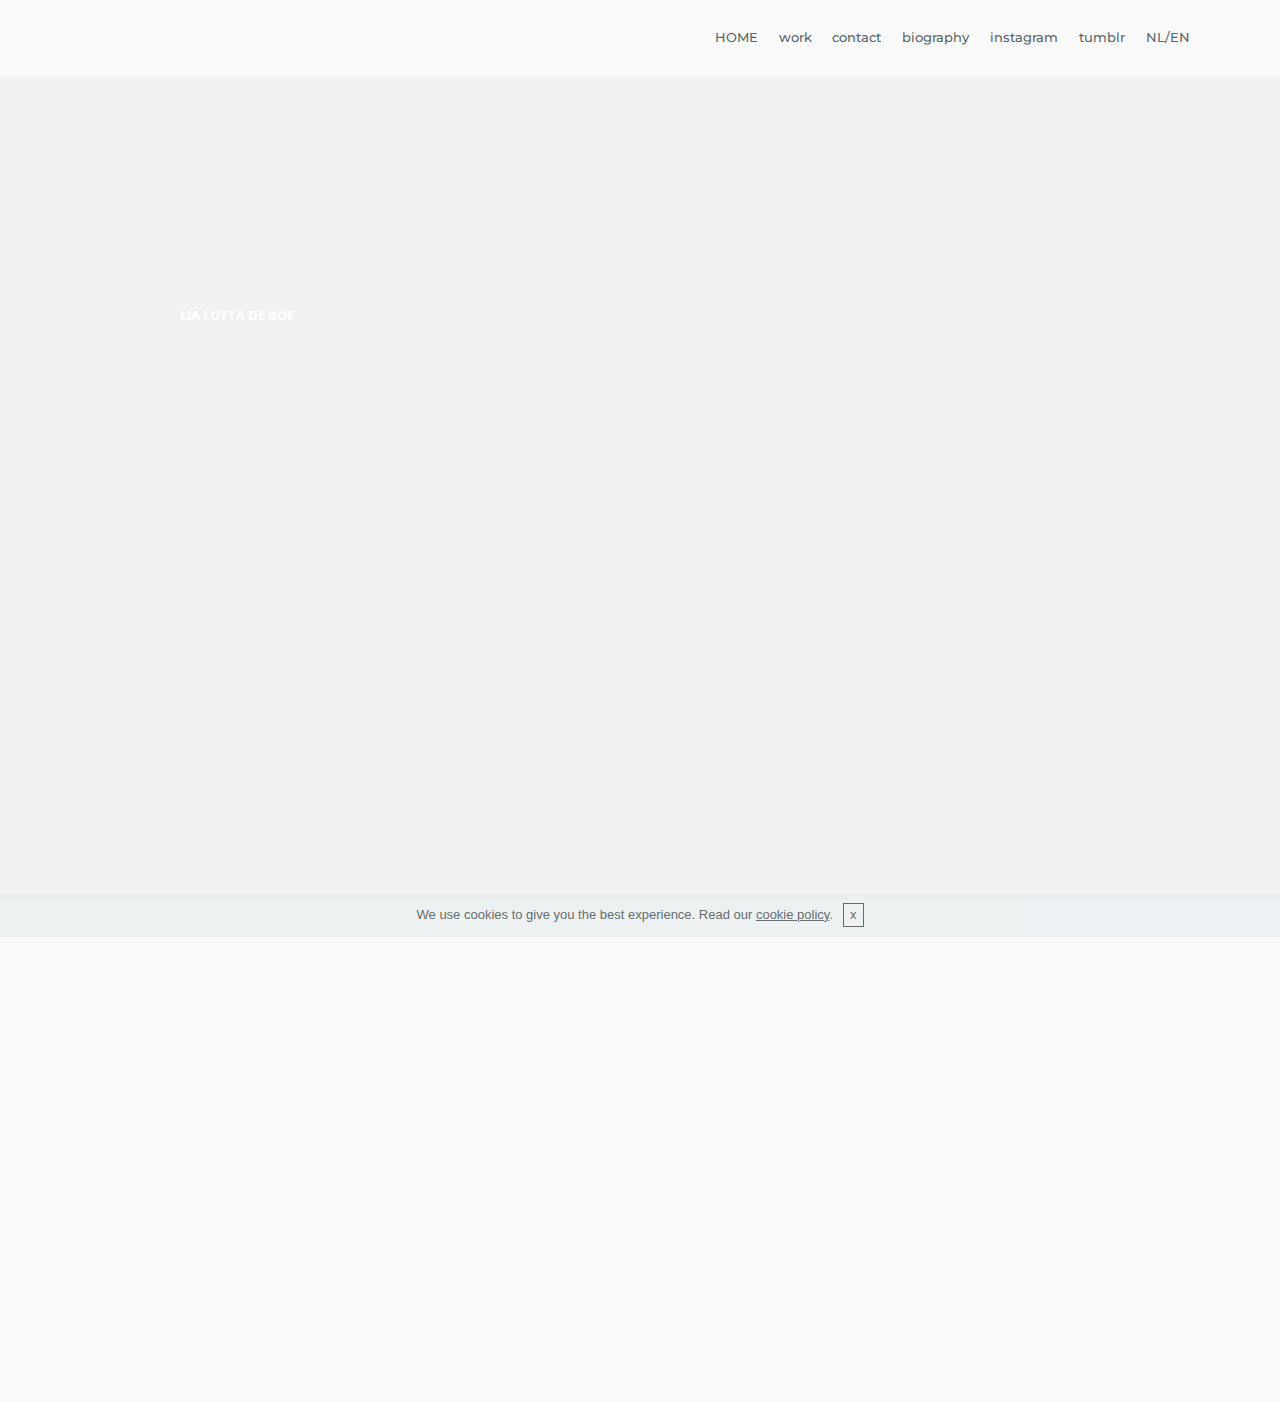
<file: index.html>
<!DOCTYPE html>
<html >
<head>
  <!-- Site made with Mobirise Website Builder v4.5.2, https://mobirise.com -->
  <meta charset="UTF-8">
  <meta http-equiv="X-UA-Compatible" content="IE=edge">
  <meta name="generator" content="Mobirise v4.5.2, mobirise.com">
  <meta name="viewport" content="width=device-width, initial-scale=1, minimum-scale=1">
  <link rel="shortcut icon" href="assets/images/white-square.jpg" type="image/x-icon">
  <meta name="description" content="Art, art, drawing, Drawing, Painting, painting, artist, instagram, belgium, Belgium, Luca">
  <title>Home</title>
  <link rel="stylesheet" href="assets/web/assets/mobirise-icons/mobirise-icons.css">
  <link rel="stylesheet" href="assets/tether/tether.min.css">
  <link rel="stylesheet" href="assets/bootstrap/css/bootstrap.min.css">
  <link rel="stylesheet" href="assets/bootstrap/css/bootstrap-grid.min.css">
  <link rel="stylesheet" href="assets/bootstrap/css/bootstrap-reboot.min.css">
  <link rel="stylesheet" href="assets/socicon/css/styles.css">
  <link rel="stylesheet" href="assets/animatecss/animate.min.css">
  <link rel="stylesheet" href="assets/dropdown/css/style.css">
  <link rel="stylesheet" href="assets/theme/css/style.css">
  <link rel="stylesheet" href="assets/mobirise/css/mbr-additional.css" type="text/css">
  
  
  
</head>
<body>

<!-- Google Analytics -->
<!-- Global site tag (gtag.js) - Google Analytics -->
<script async src="https://www.googletagmanager.com/gtag/js?id=UA-111179719-1"></script>
<script>
  window.dataLayer = window.dataLayer || [];
  function gtag(){dataLayer.push(arguments);}
  gtag('js', new Date());

  gtag('config', 'UA-111179719-1');
</script>

<!-- /Google Analytics -->


<section class="menu cid-qB3loDrZK1" once="menu" id="menu1-e" data-rv-view="470">

    

    <nav class="navbar navbar-expand beta-menu navbar-dropdown align-items-center navbar-fixed-top navbar-toggleable-sm">
        <button class="navbar-toggler navbar-toggler-right" type="button" data-toggle="collapse" data-target="#navbarSupportedContent" aria-controls="navbarSupportedContent" aria-expanded="false" aria-label="Toggle navigation">
            <div class="hamburger">
                <span></span>
                <span></span>
                <span></span>
                <span></span>
            </div>
        </button>
        <div class="menu-logo">
            <div class="navbar-brand">
                
                
            </div>
        </div>
        <div class="collapse navbar-collapse" id="navbarSupportedContent">
            <ul class="navbar-nav nav-dropdown nav-right navbar-nav-top-padding" data-app-modern-menu="true"><li class="nav-item dropdown"><a class="nav-link link text-warning display-4" href="index.html" target="_blank"></a></li><li class="nav-item"><a class="nav-link link text-warning display-4" href="index.html">HOME</a></li><li class="nav-item"><a class="nav-link link text-warning display-4" href="index.html#features16-15">work</a></li><li class="nav-item">
                    <a class="nav-link link text-warning display-4" href="contact.html">contact</a>
                </li><li class="nav-item">
                    <a class="nav-link link text-warning display-4" href="biography.html">
                        
                        biography</a>
                </li><li class="nav-item"><a class="nav-link link text-warning display-4" href="https://www.instagram.com/lialottadeboe/" target="_blank">instagram</a></li><li class="nav-item"><a class="nav-link link text-warning display-4" href="https://lialotta.tumblr.com/" target="_blank">tumblr</a></li><li class="nav-item"><a class="nav-link link text-warning display-4" href="https://lialottadeboe.github.io/nl">NL/EN</a></li></ul>
            
        </div>
    </nav>
</section>

<section class="engine"><a href="https://mobirise.co/i">build your own website for free</a></section><section class="header6 cid-qCXdyWBygt mbr-fullscreen" data-bg-video="https://www.youtube.com/watch?v=j2FWwgdkjBA" id="header6-16" data-rv-view="466">

    

    <div class="mbr-overlay" style="opacity: 0.2; background-color: rgb(255, 255, 255);">
    </div>

    <div class="container">
        <div class="row justify-content-md-center">
            <div class="mbr-white col-md-10">
                <h1 class="mbr-section-title align-center mbr-bold pb-3 mbr-fonts-style display-7">LIA LOTTA DE BOE<br><br><br><br><br><br><br><br><br><br><br><br><br><br><br><br><br></h1>
                
                
            </div>
        </div>
    </div>

    
</section>

<section class="features16 cid-qCX5Ohx2ps" id="features16-15" data-rv-view="472">
    
    
    
    <div class="container align-center">
        
        
        <div class="row media-row">
            
        <div class="team-item col-lg-3 col-md-6">
                <div class="item-image">
                    <a href="page5.html"><img src="assets/images/vormen-7.jpg" alt="" title="" media-simple="true"></a>
                </div>
                <div class="item-caption py-3">
                    <div class="item-name px-2">
                        <p class="mbr-fonts-style display-4"><a href="page5.html" class="text-warning">LINES</a></p>
                    </div>
                    
                    
                </div>
            </div><div class="team-item col-lg-3 col-md-6">
                <div class="item-image">
                    <a href="page7.html"><img src="assets/images/2jan2014-copy.jpg" alt="" title="" media-simple="true"></a>
                </div>
                <div class="item-caption py-3">
                    <div class="item-name px-2">
                        <p class="mbr-fonts-style display-4">
                           <a href="page7.html" class="text-warning">FACES</a></p>
                    </div>
                    
                    
                </div>
            </div><div class="team-item col-lg-3 col-md-6">
                <div class="item-image">
                    <a href="page8.html"><img src="assets/images/lichamen-4.jpg" alt="BODIES" title="" media-simple="true"></a>
                </div>
                <div class="item-caption py-3">
                    <div class="item-name px-2">
                        <p class="mbr-fonts-style display-4"><a href="page6.html" class="text-warning">BODIES</a></p>
                    </div>
                    
                    
                </div>
            </div><div class="team-item col-lg-3 col-md-6">
                <div class="item-image">
                    <img src="assets/images/img-4.jpg" alt="" title="" media-simple="true">
                </div>
                <div class="item-caption py-3">
                    <div class="item-name px-2">
                        <p class="mbr-fonts-style display-4">
                           MOVEMENTS</p>
                    </div>
                    
                    
                </div>
            </div></div>    
    </div>
</section>

<section once="" class="cid-qC7pPrgXst" id="footer6-n" data-rv-view="484">

    

    

    <div class="container">
        <div class="media-container-row align-center mbr-white">
            <div class="col-12">
                <p class="mbr-text mb-0 mbr-fonts-style display-7">
                    © Copyright 2017 Lia Lotta De Boe - All Rights Reserved
                </p>
            </div>
        </div>
    </div>
</section>


  <script src="assets/web/assets/jquery/jquery.min.js"></script>
  <script src="assets/popper/popper.min.js"></script>
  <script src="assets/tether/tether.min.js"></script>
  <script src="assets/bootstrap/js/bootstrap.min.js"></script>
  <script src="assets/smoothscroll/smooth-scroll.js"></script>
  <script src="assets/cookies-alert-plugin/cookies-alert-core.js"></script>
  <script src="assets/cookies-alert-plugin/cookies-alert-script.js"></script>
  <script src="assets/vimeoplayer/jquery.mb.vimeo_player.js"></script>
  <script src="assets/viewportchecker/jquery.viewportchecker.js"></script>
  <script src="assets/dropdown/js/script.min.js"></script>
  <script src="assets/touchswipe/jquery.touch-swipe.min.js"></script>
  <script src="assets/ytplayer/jquery.mb.ytplayer.min.js"></script>
  <script src="assets/theme/js/script.js"></script>
  
  
  <input name="animation" type="hidden">
  <input name="cookieData" type="hidden" data-cookie-text="We use cookies to give you the best experience. Read our <a href='privacy.html'>cookie policy</a>.">
  </body>
</html>
</file>
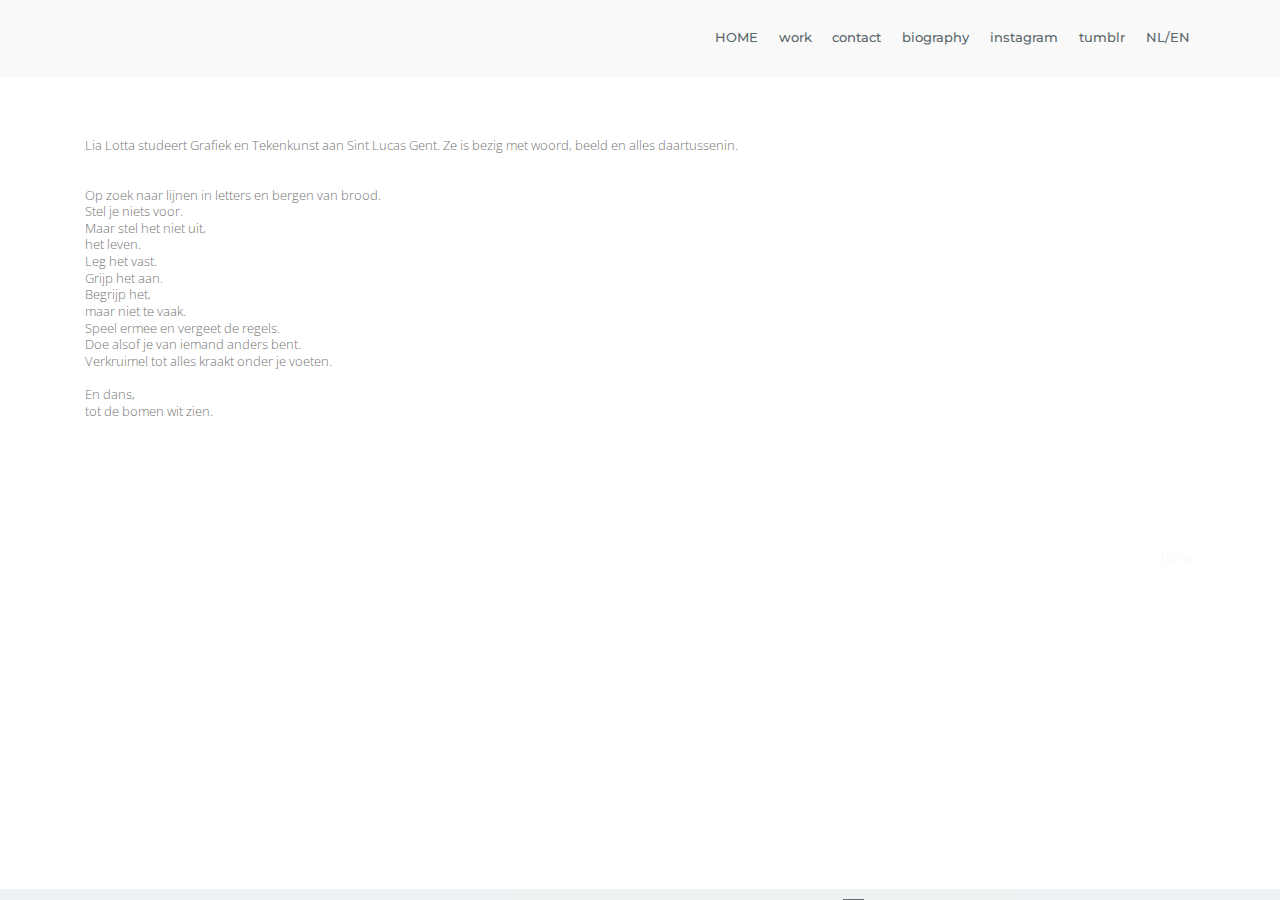
<file: biography.html>
<!DOCTYPE html>
<html >
<head>
  <!-- Site made with Mobirise Website Builder v4.5.2, https://mobirise.com -->
  <meta charset="UTF-8">
  <meta http-equiv="X-UA-Compatible" content="IE=edge">
  <meta name="generator" content="Mobirise v4.5.2, mobirise.com">
  <meta name="viewport" content="width=device-width, initial-scale=1, minimum-scale=1">
  <link rel="shortcut icon" href="assets/images/white-square.jpg" type="image/x-icon">
  <meta name="description" content="Art, art, drawing, Drawing, Painting, painting, artist, instagram, belgium, Belgium, Luca">
  <title>Bio</title>
  <link rel="stylesheet" href="assets/tether/tether.min.css">
  <link rel="stylesheet" href="assets/bootstrap/css/bootstrap.min.css">
  <link rel="stylesheet" href="assets/bootstrap/css/bootstrap-grid.min.css">
  <link rel="stylesheet" href="assets/bootstrap/css/bootstrap-reboot.min.css">
  <link rel="stylesheet" href="assets/animatecss/animate.min.css">
  <link rel="stylesheet" href="assets/dropdown/css/style.css">
  <link rel="stylesheet" href="assets/theme/css/style.css">
  <link rel="stylesheet" href="assets/mobirise/css/mbr-additional.css" type="text/css">
  
  
  
</head>
<body>

<!-- Google Analytics -->
<!-- Global site tag (gtag.js) - Google Analytics -->
<script async src="https://www.googletagmanager.com/gtag/js?id=UA-111179719-1"></script>
<script>
  window.dataLayer = window.dataLayer || [];
  function gtag(){dataLayer.push(arguments);}
  gtag('js', new Date());

  gtag('config', 'UA-111179719-1');
</script>

<!-- /Google Analytics -->


<section class="menu cid-qB3loDrZK1" once="menu" id="menu1-i" data-rv-view="511">

    

    <nav class="navbar navbar-expand beta-menu navbar-dropdown align-items-center navbar-fixed-top navbar-toggleable-sm">
        <button class="navbar-toggler navbar-toggler-right" type="button" data-toggle="collapse" data-target="#navbarSupportedContent" aria-controls="navbarSupportedContent" aria-expanded="false" aria-label="Toggle navigation">
            <div class="hamburger">
                <span></span>
                <span></span>
                <span></span>
                <span></span>
            </div>
        </button>
        <div class="menu-logo">
            <div class="navbar-brand">
                
                
            </div>
        </div>
        <div class="collapse navbar-collapse" id="navbarSupportedContent">
            <ul class="navbar-nav nav-dropdown nav-right navbar-nav-top-padding" data-app-modern-menu="true"><li class="nav-item dropdown"><a class="nav-link link text-warning display-4" href="index.html" target="_blank"></a></li><li class="nav-item"><a class="nav-link link text-warning display-4" href="index.html">HOME</a></li><li class="nav-item"><a class="nav-link link text-warning display-4" href="index.html#features16-15">work</a></li><li class="nav-item">
                    <a class="nav-link link text-warning display-4" href="contact.html">contact</a>
                </li><li class="nav-item">
                    <a class="nav-link link text-warning display-4" href="biography.html">
                        
                        biography</a>
                </li><li class="nav-item"><a class="nav-link link text-warning display-4" href="https://www.instagram.com/lialottadeboe/" target="_blank">instagram</a></li><li class="nav-item"><a class="nav-link link text-warning display-4" href="https://lialotta.tumblr.com/" target="_blank">tumblr</a></li><li class="nav-item"><a class="nav-link link text-warning display-4" href="https://lialottadeboe.github.io/nl">NL/EN</a></li></ul>
            
        </div>
    </nav>
</section>

<section class="engine"><a href="https://mobirise.co/b">web creator</a></section><section class="progress-bars2 cid-qCYiaT2y7H" id="progress-bars2-19" data-rv-view="513">
    
     

    

    <div class="container">
        

        <h3 class="mbr-section-subtitle mbr-fonts-style display-7"><br>Lia Lotta studeert Grafiek en Tekenkunst aan Sint Lucas Gent. Ze is bezig met woord, beeld en alles daartussenin.<br><br><br>Op zoek naar lijnen in letters en bergen van brood. <br>Stel je niets voor. <br>Maar stel het niet uit, <br>het leven. <br>Leg het vast. <br>Grijp het aan. <br>Begrijp het, <br>maar niet te vaak. <br>Speel ermee en vergeet de regels. <br>Doe alsof je van iemand anders bent. <br>Verkruimel tot alles kraakt onder je voeten. <br><br>En dans, <br>tot de bomen wit zien. <br><br><br></h3>

        <div class="row pt-5 mt-5">
            <div class="col-md-6 text-elements">
                <h4 class="section-content-title pb-3 align-left mbr-fonts-style display-5"></h4>
                <p class="section-content-text align-left mbr-fonts-style display-7"></p>
            </div>
            <div class="progress_elements col-md-6">
                <div class="progress1 pb-5">
                    <div class="title-wrap">
                        <div class="progressbar-title mbr-fonts-style display-7">
                            <p></p>
                        </div>
                        <div class="progress_value mbr-fonts-style display-7">
                            <div class="progressbar-number">
                            </div>
                            <span>%</span>
                        </div>
                    </div>
                    <progress class="progress progress-primary " max="100" value="100">
                    </progress>
                </div>
                 
                
                
                
                
                
            
                
            </div>
        </div>
    </div>
</section>


  <script src="assets/web/assets/jquery/jquery.min.js"></script>
  <script src="assets/popper/popper.min.js"></script>
  <script src="assets/tether/tether.min.js"></script>
  <script src="assets/bootstrap/js/bootstrap.min.js"></script>
  <script src="assets/viewportchecker/jquery.viewportchecker.js"></script>
  <script src="assets/cookies-alert-plugin/cookies-alert-core.js"></script>
  <script src="assets/cookies-alert-plugin/cookies-alert-script.js"></script>
  <script src="assets/dropdown/js/script.min.js"></script>
  <script src="assets/touchswipe/jquery.touch-swipe.min.js"></script>
  <script src="assets/smoothscroll/smooth-scroll.js"></script>
  <script src="assets/theme/js/script.js"></script>
  
  
  <input name="animation" type="hidden">
  <input name="cookieData" type="hidden" data-cookie-text="We use cookies to give you the best experience. Read our <a href='privacy.html'>cookie policy</a>.">
  </body>
</html>
</file>
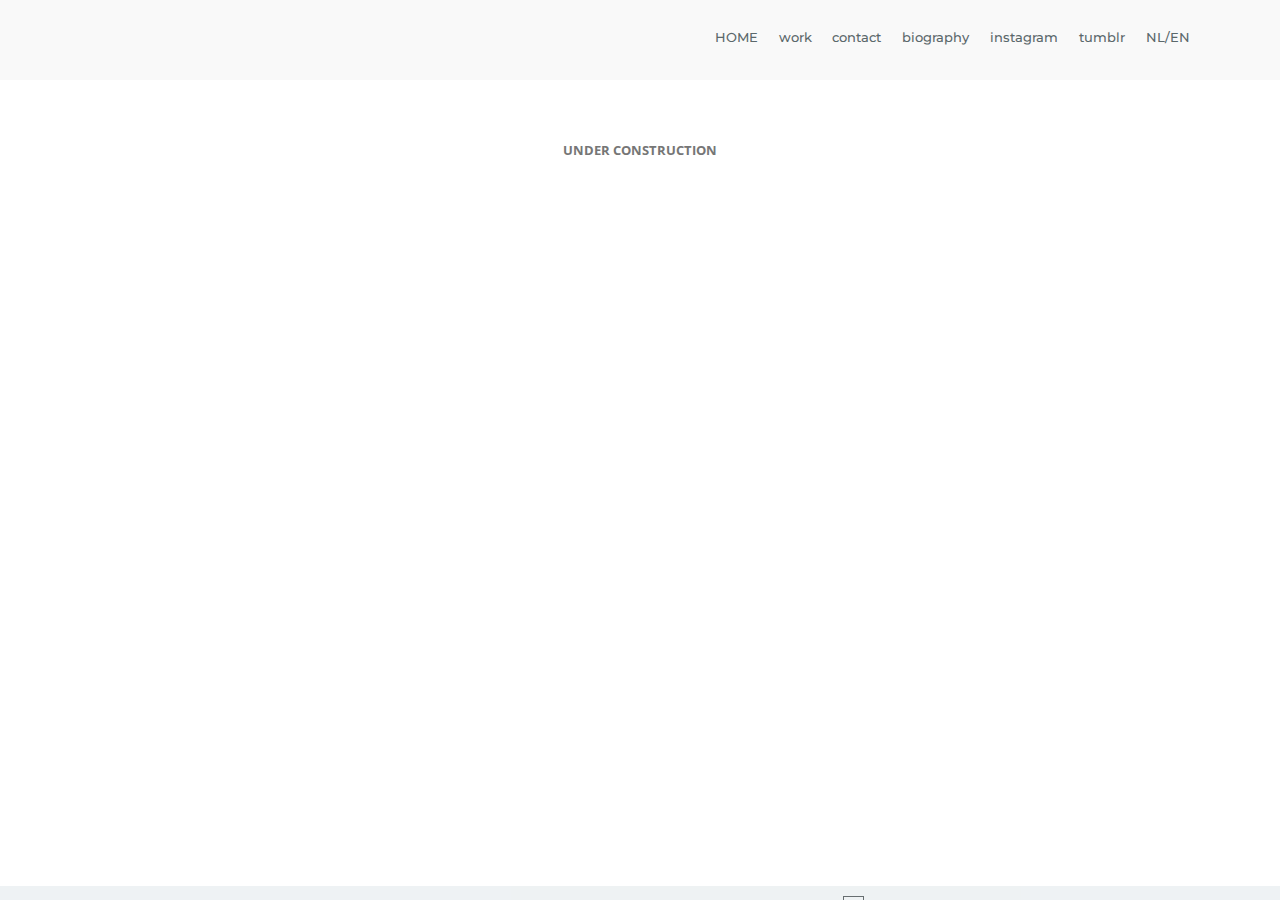
<file: bodies.html>
<!DOCTYPE html>
<html >
<head>
  <!-- Site made with Mobirise Website Builder v4.5.2, https://mobirise.com -->
  <meta charset="UTF-8">
  <meta http-equiv="X-UA-Compatible" content="IE=edge">
  <meta name="generator" content="Mobirise v4.5.2, mobirise.com">
  <meta name="viewport" content="width=device-width, initial-scale=1, minimum-scale=1">
  <link rel="shortcut icon" href="assets/images/white-square.jpg" type="image/x-icon">
  <meta name="description" content="Art, art, drawing, Drawing, Painting, painting, artist, instagram, belgium, Belgium, Luca">
  <title>Bodies</title>
  <link rel="stylesheet" href="assets/tether/tether.min.css">
  <link rel="stylesheet" href="assets/bootstrap/css/bootstrap.min.css">
  <link rel="stylesheet" href="assets/bootstrap/css/bootstrap-grid.min.css">
  <link rel="stylesheet" href="assets/bootstrap/css/bootstrap-reboot.min.css">
  <link rel="stylesheet" href="assets/animatecss/animate.min.css">
  <link rel="stylesheet" href="assets/dropdown/css/style.css">
  <link rel="stylesheet" href="assets/theme/css/style.css">
  <link rel="stylesheet" href="assets/mobirise/css/mbr-additional.css" type="text/css">
  
  
  
</head>
<body>

<!-- Google Analytics -->
<!-- Global site tag (gtag.js) - Google Analytics -->
<script async src="https://www.googletagmanager.com/gtag/js?id=UA-111179719-1"></script>
<script>
  window.dataLayer = window.dataLayer || [];
  function gtag(){dataLayer.push(arguments);}
  gtag('js', new Date());

  gtag('config', 'UA-111179719-1');
</script>

<!-- /Google Analytics -->


<section class="menu cid-qB3loDrZK1" once="menu" id="menu1-y" data-rv-view="493">

    

    <nav class="navbar navbar-expand beta-menu navbar-dropdown align-items-center navbar-fixed-top navbar-toggleable-sm">
        <button class="navbar-toggler navbar-toggler-right" type="button" data-toggle="collapse" data-target="#navbarSupportedContent" aria-controls="navbarSupportedContent" aria-expanded="false" aria-label="Toggle navigation">
            <div class="hamburger">
                <span></span>
                <span></span>
                <span></span>
                <span></span>
            </div>
        </button>
        <div class="menu-logo">
            <div class="navbar-brand">
                
                
            </div>
        </div>
        <div class="collapse navbar-collapse" id="navbarSupportedContent">
            <ul class="navbar-nav nav-dropdown nav-right navbar-nav-top-padding" data-app-modern-menu="true"><li class="nav-item dropdown"><a class="nav-link link text-warning display-4" href="index.html" target="_blank"></a></li><li class="nav-item"><a class="nav-link link text-warning display-4" href="index.html">HOME</a></li><li class="nav-item"><a class="nav-link link text-warning display-4" href="index.html#features16-15">work</a></li><li class="nav-item">
                    <a class="nav-link link text-warning display-4" href="contact.html">contact</a>
                </li><li class="nav-item">
                    <a class="nav-link link text-warning display-4" href="biography.html">
                        
                        biography</a>
                </li><li class="nav-item"><a class="nav-link link text-warning display-4" href="https://www.instagram.com/lialottadeboe/" target="_blank">instagram</a></li><li class="nav-item"><a class="nav-link link text-warning display-4" href="https://lialotta.tumblr.com/" target="_blank">tumblr</a></li><li class="nav-item"><a class="nav-link link text-warning display-4" href="https://lialottadeboe.github.io/nl">NL/EN</a></li></ul>
            
        </div>
    </nav>
</section>

<section class="engine"><a href="https://mobirise.co/p">bootstrap navbar</a></section><section once="" class="cid-qC7pPrgXst" id="footer6-z" data-rv-view="495">

    

    

    <div class="container">
        <div class="media-container-row align-center mbr-white">
            <div class="col-12">
                <p class="mbr-text mb-0 mbr-fonts-style display-7">
                    © Copyright 2017 Lia Lotta De Boe - All Rights Reserved
                </p>
            </div>
        </div>
    </div>
</section>

<section class="mbr-section article content1 cid-qCYpF1M0wy" id="content1-1c" data-rv-view="498">
    
     

    <div class="container">
        <div class="media-container-row">
            <div class="mbr-text col-12 col-md-8 mbr-fonts-style display-7"><strong>UNDER CONSTRUCTION</strong></div>
        </div>
    </div>
</section>


  <script src="assets/web/assets/jquery/jquery.min.js"></script>
  <script src="assets/popper/popper.min.js"></script>
  <script src="assets/tether/tether.min.js"></script>
  <script src="assets/bootstrap/js/bootstrap.min.js"></script>
  <script src="assets/viewportchecker/jquery.viewportchecker.js"></script>
  <script src="assets/cookies-alert-plugin/cookies-alert-core.js"></script>
  <script src="assets/cookies-alert-plugin/cookies-alert-script.js"></script>
  <script src="assets/dropdown/js/script.min.js"></script>
  <script src="assets/touchswipe/jquery.touch-swipe.min.js"></script>
  <script src="assets/smoothscroll/smooth-scroll.js"></script>
  <script src="assets/theme/js/script.js"></script>
  
  
  <input name="animation" type="hidden">
  <input name="cookieData" type="hidden" data-cookie-text="We use cookies to give you the best experience. Read our <a href='privacy.html'>cookie policy</a>.">
  </body>
</html>
</file>
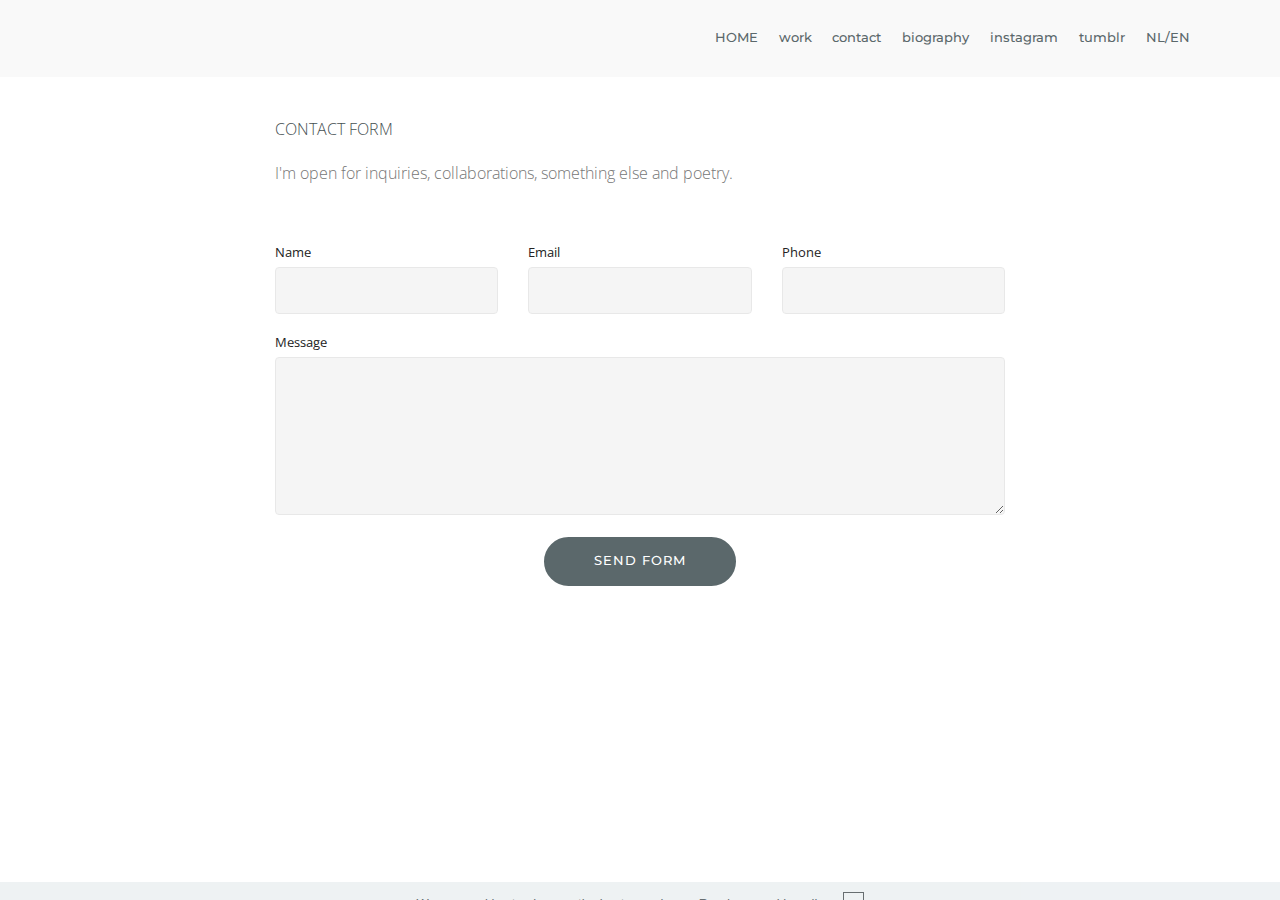
<file: contact.html>
<!DOCTYPE html>
<html >
<head>
  <!-- Site made with Mobirise Website Builder v4.5.2, https://mobirise.com -->
  <meta charset="UTF-8">
  <meta http-equiv="X-UA-Compatible" content="IE=edge">
  <meta name="generator" content="Mobirise v4.5.2, mobirise.com">
  <meta name="viewport" content="width=device-width, initial-scale=1, minimum-scale=1">
  <link rel="shortcut icon" href="assets/images/white-square.jpg" type="image/x-icon">
  <meta name="description" content="Art, art, drawing, Drawing, Painting, painting, artist, instagram, belgium, Belgium, Luca">
  <title>Contact</title>
  <link rel="stylesheet" href="assets/tether/tether.min.css">
  <link rel="stylesheet" href="assets/bootstrap/css/bootstrap.min.css">
  <link rel="stylesheet" href="assets/bootstrap/css/bootstrap-grid.min.css">
  <link rel="stylesheet" href="assets/bootstrap/css/bootstrap-reboot.min.css">
  <link rel="stylesheet" href="assets/dropdown/css/style.css">
  <link rel="stylesheet" href="assets/animatecss/animate.min.css">
  <link rel="stylesheet" href="assets/theme/css/style.css">
  <link rel="stylesheet" href="assets/mobirise/css/mbr-additional.css" type="text/css">
  
  
  
</head>
<body>

<!-- Google Analytics -->
<!-- Global site tag (gtag.js) - Google Analytics -->
<script async src="https://www.googletagmanager.com/gtag/js?id=UA-111179719-1"></script>
<script>
  window.dataLayer = window.dataLayer || [];
  function gtag(){dataLayer.push(arguments);}
  gtag('js', new Date());

  gtag('config', 'UA-111179719-1');
</script>

<!-- /Google Analytics -->


<section class="menu cid-qB3loDrZK1" once="menu" id="menu1-h" data-rv-view="516">

    

    <nav class="navbar navbar-expand beta-menu navbar-dropdown align-items-center navbar-fixed-top navbar-toggleable-sm">
        <button class="navbar-toggler navbar-toggler-right" type="button" data-toggle="collapse" data-target="#navbarSupportedContent" aria-controls="navbarSupportedContent" aria-expanded="false" aria-label="Toggle navigation">
            <div class="hamburger">
                <span></span>
                <span></span>
                <span></span>
                <span></span>
            </div>
        </button>
        <div class="menu-logo">
            <div class="navbar-brand">
                
                
            </div>
        </div>
        <div class="collapse navbar-collapse" id="navbarSupportedContent">
            <ul class="navbar-nav nav-dropdown nav-right navbar-nav-top-padding" data-app-modern-menu="true"><li class="nav-item dropdown"><a class="nav-link link text-warning display-4" href="index.html" target="_blank"></a></li><li class="nav-item"><a class="nav-link link text-warning display-4" href="index.html">HOME</a></li><li class="nav-item"><a class="nav-link link text-warning display-4" href="index.html#features16-15">work</a></li><li class="nav-item">
                    <a class="nav-link link text-warning display-4" href="contact.html">contact</a>
                </li><li class="nav-item">
                    <a class="nav-link link text-warning display-4" href="biography.html">
                        
                        biography</a>
                </li><li class="nav-item"><a class="nav-link link text-warning display-4" href="https://www.instagram.com/lialottadeboe/" target="_blank">instagram</a></li><li class="nav-item"><a class="nav-link link text-warning display-4" href="https://lialotta.tumblr.com/" target="_blank">tumblr</a></li><li class="nav-item"><a class="nav-link link text-warning display-4" href="https://lialottadeboe.github.io/nl">NL/EN</a></li></ul>
            
        </div>
    </nav>
</section>

<section class="engine"><a href="https://mobirise.co/m">bootstrap table</a></section><section class="mbr-section form1 cid-qC7GvrJm9L" id="form1-p" data-rv-view="518">

    

    
    <div class="container">
        <div class="row justify-content-center">
            <div class="title col-12 col-lg-8">
                <h2 class="mbr-section-title align-center pb-3 mbr-fonts-style display-1">
                    CONTACT FORM
                </h2>
                <h3 class="mbr-section-subtitle align-center mbr-light pb-3 mbr-fonts-style display-5">I'm open for inquiries, collaborations, something else and poetry.</h3>
            </div>
        </div>
    </div>
    <div class="container">
        <div class="row justify-content-center">
            <div class="media-container-column col-lg-8" data-form-type="formoid">
                    <div data-form-alert="" hidden="">Thank you for your email. I will reply as soon as I can. 


(look behind you)</div>
            
                    <form class="mbr-form" action="https://mobirise.com/" method="post" data-form-title="Mobirise Form"><input type="hidden" data-form-email="true" value="Bl28UN6CTw0SId9bv1+7bJB9jYTzRR84K7+ppJVnEhGIKr0fw04N6kbGSWSooULipht4aN4v6r11zAUVfXKb4kHLzcEbntUiX6uuLL5ngnRHjFponWfTyVgl3Jek308n">
                        <div class="row row-sm-offset">
                            <div class="col-md-4 multi-horizontal" data-for="name">
                                <div class="form-group">
                                    <label class="form-control-label mbr-fonts-style display-7" for="name-form1-p">Name</label>
                                    <input type="text" class="form-control" name="name" data-form-field="Name" required="" id="name-form1-p">
                                </div>
                            </div>
                            <div class="col-md-4 multi-horizontal" data-for="email">
                                <div class="form-group">
                                    <label class="form-control-label mbr-fonts-style display-7" for="email-form1-p">Email</label>
                                    <input type="email" class="form-control" name="email" data-form-field="Email" required="" id="email-form1-p">
                                </div>
                            </div>
                            <div class="col-md-4 multi-horizontal" data-for="phone">
                                <div class="form-group">
                                    <label class="form-control-label mbr-fonts-style display-7" for="phone-form1-p">Phone</label>
                                    <input type="tel" class="form-control" name="phone" data-form-field="Phone" id="phone-form1-p">
                                </div>
                            </div>
                        </div>
                        <div class="form-group" data-for="message">
                            <label class="form-control-label mbr-fonts-style display-7" for="message-form1-p">Message</label>
                            <textarea type="text" class="form-control" name="message" rows="7" data-form-field="Message" id="message-form1-p"></textarea>
                        </div>
            
                        <span class="input-group-btn"><button href="" type="submit" class="btn btn-form btn-warning display-4">SEND FORM</button></span>
                    </form>
            </div>
        </div>
    </div>
</section>


  <script src="assets/web/assets/jquery/jquery.min.js"></script>
  <script src="assets/popper/popper.min.js"></script>
  <script src="assets/tether/tether.min.js"></script>
  <script src="assets/bootstrap/js/bootstrap.min.js"></script>
  <script src="assets/viewportchecker/jquery.viewportchecker.js"></script>
  <script src="assets/smoothscroll/smooth-scroll.js"></script>
  <script src="assets/cookies-alert-plugin/cookies-alert-core.js"></script>
  <script src="assets/cookies-alert-plugin/cookies-alert-script.js"></script>
  <script src="assets/dropdown/js/script.min.js"></script>
  <script src="assets/touchswipe/jquery.touch-swipe.min.js"></script>
  <script src="assets/theme/js/script.js"></script>
  <script src="assets/formoid/formoid.min.js"></script>
  
  
  <input name="animation" type="hidden">
  <input name="cookieData" type="hidden" data-cookie-text="We use cookies to give you the best experience. Read our <a href='privacy.html'>cookie policy</a>.">
  </body>
</html>
</file>
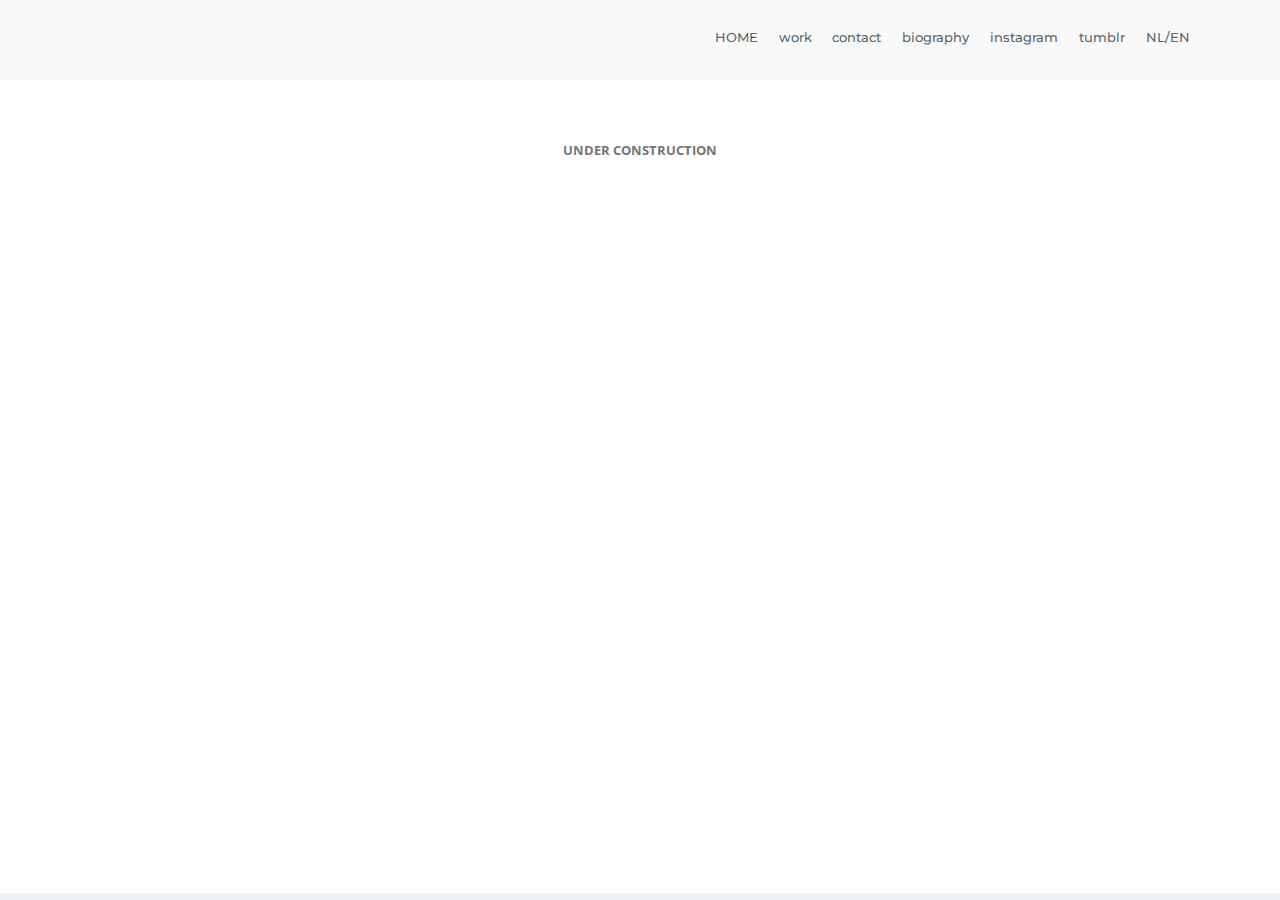
<file: faces.html>
<!DOCTYPE html>
<html >
<head>
  <!-- Site made with Mobirise Website Builder v4.5.2, https://mobirise.com -->
  <meta charset="UTF-8">
  <meta http-equiv="X-UA-Compatible" content="IE=edge">
  <meta name="generator" content="Mobirise v4.5.2, mobirise.com">
  <meta name="viewport" content="width=device-width, initial-scale=1, minimum-scale=1">
  <link rel="shortcut icon" href="assets/images/white-square.jpg" type="image/x-icon">
  <meta name="description" content="Art, art, drawing, Drawing, Painting, painting, artist, instagram, belgium, Belgium, Luca">
  <title>Faces</title>
  <link rel="stylesheet" href="assets/tether/tether.min.css">
  <link rel="stylesheet" href="assets/bootstrap/css/bootstrap.min.css">
  <link rel="stylesheet" href="assets/bootstrap/css/bootstrap-grid.min.css">
  <link rel="stylesheet" href="assets/bootstrap/css/bootstrap-reboot.min.css">
  <link rel="stylesheet" href="assets/animatecss/animate.min.css">
  <link rel="stylesheet" href="assets/dropdown/css/style.css">
  <link rel="stylesheet" href="assets/theme/css/style.css">
  <link rel="stylesheet" href="assets/mobirise/css/mbr-additional.css" type="text/css">
  
  
  
</head>
<body>

<!-- Google Analytics -->
<!-- Global site tag (gtag.js) - Google Analytics -->
<script async src="https://www.googletagmanager.com/gtag/js?id=UA-111179719-1"></script>
<script>
  window.dataLayer = window.dataLayer || [];
  function gtag(){dataLayer.push(arguments);}
  gtag('js', new Date());

  gtag('config', 'UA-111179719-1');
</script>

<!-- /Google Analytics -->


<section class="menu cid-qB3loDrZK1" once="menu" id="menu1-10" data-rv-view="499">

    

    <nav class="navbar navbar-expand beta-menu navbar-dropdown align-items-center navbar-fixed-top navbar-toggleable-sm">
        <button class="navbar-toggler navbar-toggler-right" type="button" data-toggle="collapse" data-target="#navbarSupportedContent" aria-controls="navbarSupportedContent" aria-expanded="false" aria-label="Toggle navigation">
            <div class="hamburger">
                <span></span>
                <span></span>
                <span></span>
                <span></span>
            </div>
        </button>
        <div class="menu-logo">
            <div class="navbar-brand">
                
                
            </div>
        </div>
        <div class="collapse navbar-collapse" id="navbarSupportedContent">
            <ul class="navbar-nav nav-dropdown nav-right navbar-nav-top-padding" data-app-modern-menu="true"><li class="nav-item dropdown"><a class="nav-link link text-warning display-4" href="index.html" target="_blank"></a></li><li class="nav-item"><a class="nav-link link text-warning display-4" href="index.html">HOME</a></li><li class="nav-item"><a class="nav-link link text-warning display-4" href="index.html#features16-15">work</a></li><li class="nav-item">
                    <a class="nav-link link text-warning display-4" href="contact.html">contact</a>
                </li><li class="nav-item">
                    <a class="nav-link link text-warning display-4" href="biography.html">
                        
                        biography</a>
                </li><li class="nav-item"><a class="nav-link link text-warning display-4" href="https://www.instagram.com/lialottadeboe/" target="_blank">instagram</a></li><li class="nav-item"><a class="nav-link link text-warning display-4" href="https://lialotta.tumblr.com/" target="_blank">tumblr</a></li><li class="nav-item"><a class="nav-link link text-warning display-4" href="https://lialottadeboe.github.io/nl">NL/EN</a></li></ul>
            
        </div>
    </nav>
</section>

<section class="engine"><a href="https://mobirise.co/p">bootstrap dropdown</a></section><section once="" class="cid-qC7pPrgXst" id="footer6-11" data-rv-view="501">

    

    

    <div class="container">
        <div class="media-container-row align-center mbr-white">
            <div class="col-12">
                <p class="mbr-text mb-0 mbr-fonts-style display-7">
                    © Copyright 2017 Lia Lotta De Boe - All Rights Reserved
                </p>
            </div>
        </div>
    </div>
</section>

<section class="mbr-section article content1 cid-qCYpCkR0iJ" id="content1-1b" data-rv-view="504">
    
     

    <div class="container">
        <div class="media-container-row">
            <div class="mbr-text col-12 col-md-8 mbr-fonts-style display-7"><strong>UNDER CONSTRUCTION</strong></div>
        </div>
    </div>
</section>


  <script src="assets/web/assets/jquery/jquery.min.js"></script>
  <script src="assets/popper/popper.min.js"></script>
  <script src="assets/tether/tether.min.js"></script>
  <script src="assets/bootstrap/js/bootstrap.min.js"></script>
  <script src="assets/viewportchecker/jquery.viewportchecker.js"></script>
  <script src="assets/cookies-alert-plugin/cookies-alert-core.js"></script>
  <script src="assets/cookies-alert-plugin/cookies-alert-script.js"></script>
  <script src="assets/dropdown/js/script.min.js"></script>
  <script src="assets/touchswipe/jquery.touch-swipe.min.js"></script>
  <script src="assets/smoothscroll/smooth-scroll.js"></script>
  <script src="assets/theme/js/script.js"></script>
  
  
  <input name="animation" type="hidden">
  <input name="cookieData" type="hidden" data-cookie-text="We use cookies to give you the best experience. Read our <a href='privacy.html'>cookie policy</a>.">
  </body>
</html>
</file>
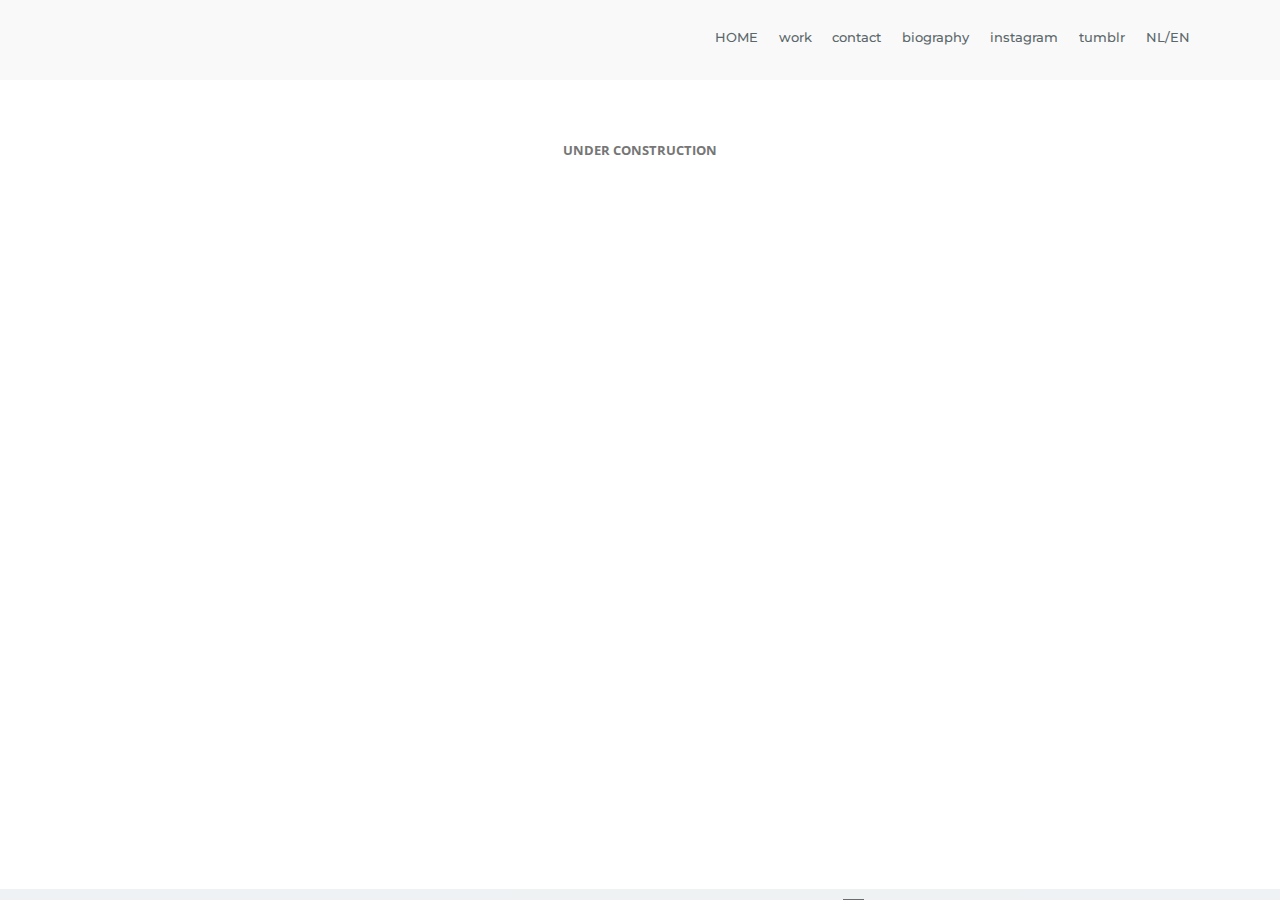
<file: lines.html>
<!DOCTYPE html>
<html >
<head>
  <!-- Site made with Mobirise Website Builder v4.5.2, https://mobirise.com -->
  <meta charset="UTF-8">
  <meta http-equiv="X-UA-Compatible" content="IE=edge">
  <meta name="generator" content="Mobirise v4.5.2, mobirise.com">
  <meta name="viewport" content="width=device-width, initial-scale=1, minimum-scale=1">
  <link rel="shortcut icon" href="assets/images/white-square.jpg" type="image/x-icon">
  <meta name="description" content="Art, art, drawing, Drawing, Painting, painting, artist, instagram, belgium, Belgium, Luca">
  <title>Lines</title>
  <link rel="stylesheet" href="assets/tether/tether.min.css">
  <link rel="stylesheet" href="assets/bootstrap/css/bootstrap.min.css">
  <link rel="stylesheet" href="assets/bootstrap/css/bootstrap-grid.min.css">
  <link rel="stylesheet" href="assets/bootstrap/css/bootstrap-reboot.min.css">
  <link rel="stylesheet" href="assets/animatecss/animate.min.css">
  <link rel="stylesheet" href="assets/dropdown/css/style.css">
  <link rel="stylesheet" href="assets/theme/css/style.css">
  <link rel="stylesheet" href="assets/mobirise/css/mbr-additional.css" type="text/css">
  
  
  
</head>
<body>

<!-- Google Analytics -->
<!-- Global site tag (gtag.js) - Google Analytics -->
<script async src="https://www.googletagmanager.com/gtag/js?id=UA-111179719-1"></script>
<script>
  window.dataLayer = window.dataLayer || [];
  function gtag(){dataLayer.push(arguments);}
  gtag('js', new Date());

  gtag('config', 'UA-111179719-1');
</script>

<!-- /Google Analytics -->


<section class="menu cid-qB3loDrZK1" once="menu" id="menu1-w" data-rv-view="505">

    

    <nav class="navbar navbar-expand beta-menu navbar-dropdown align-items-center navbar-fixed-top navbar-toggleable-sm">
        <button class="navbar-toggler navbar-toggler-right" type="button" data-toggle="collapse" data-target="#navbarSupportedContent" aria-controls="navbarSupportedContent" aria-expanded="false" aria-label="Toggle navigation">
            <div class="hamburger">
                <span></span>
                <span></span>
                <span></span>
                <span></span>
            </div>
        </button>
        <div class="menu-logo">
            <div class="navbar-brand">
                
                
            </div>
        </div>
        <div class="collapse navbar-collapse" id="navbarSupportedContent">
            <ul class="navbar-nav nav-dropdown nav-right navbar-nav-top-padding" data-app-modern-menu="true"><li class="nav-item dropdown"><a class="nav-link link text-warning display-4" href="index.html" target="_blank"></a></li><li class="nav-item"><a class="nav-link link text-warning display-4" href="index.html">HOME</a></li><li class="nav-item"><a class="nav-link link text-warning display-4" href="index.html#features16-15">work</a></li><li class="nav-item">
                    <a class="nav-link link text-warning display-4" href="contact.html">contact</a>
                </li><li class="nav-item">
                    <a class="nav-link link text-warning display-4" href="biography.html">
                        
                        biography</a>
                </li><li class="nav-item"><a class="nav-link link text-warning display-4" href="https://www.instagram.com/lialottadeboe/" target="_blank">instagram</a></li><li class="nav-item"><a class="nav-link link text-warning display-4" href="https://lialotta.tumblr.com/" target="_blank">tumblr</a></li><li class="nav-item"><a class="nav-link link text-warning display-4" href="https://lialottadeboe.github.io/nl">NL/EN</a></li></ul>
            
        </div>
    </nav>
</section>

<section class="engine"><a href="https://mobirise.co/o">bootstrap button</a></section><section once="" class="cid-qC7pPrgXst" id="footer6-x" data-rv-view="507">

    

    

    <div class="container">
        <div class="media-container-row align-center mbr-white">
            <div class="col-12">
                <p class="mbr-text mb-0 mbr-fonts-style display-7">
                    © Copyright 2017 Lia Lotta De Boe - All Rights Reserved
                </p>
            </div>
        </div>
    </div>
</section>

<section class="mbr-section article content1 cid-qCYpo7Z71j" id="content1-1a" data-rv-view="510">
    
     

    <div class="container">
        <div class="media-container-row">
            <div class="mbr-text col-12 col-md-8 mbr-fonts-style display-7"><strong>UNDER CONSTRUCTION</strong></div>
        </div>
    </div>
</section>


  <script src="assets/web/assets/jquery/jquery.min.js"></script>
  <script src="assets/popper/popper.min.js"></script>
  <script src="assets/tether/tether.min.js"></script>
  <script src="assets/bootstrap/js/bootstrap.min.js"></script>
  <script src="assets/viewportchecker/jquery.viewportchecker.js"></script>
  <script src="assets/cookies-alert-plugin/cookies-alert-core.js"></script>
  <script src="assets/cookies-alert-plugin/cookies-alert-script.js"></script>
  <script src="assets/dropdown/js/script.min.js"></script>
  <script src="assets/touchswipe/jquery.touch-swipe.min.js"></script>
  <script src="assets/smoothscroll/smooth-scroll.js"></script>
  <script src="assets/theme/js/script.js"></script>
  
  
  <input name="animation" type="hidden">
  <input name="cookieData" type="hidden" data-cookie-text="We use cookies to give you the best experience. Read our <a href='privacy.html'>cookie policy</a>.">
  </body>
</html>
</file>
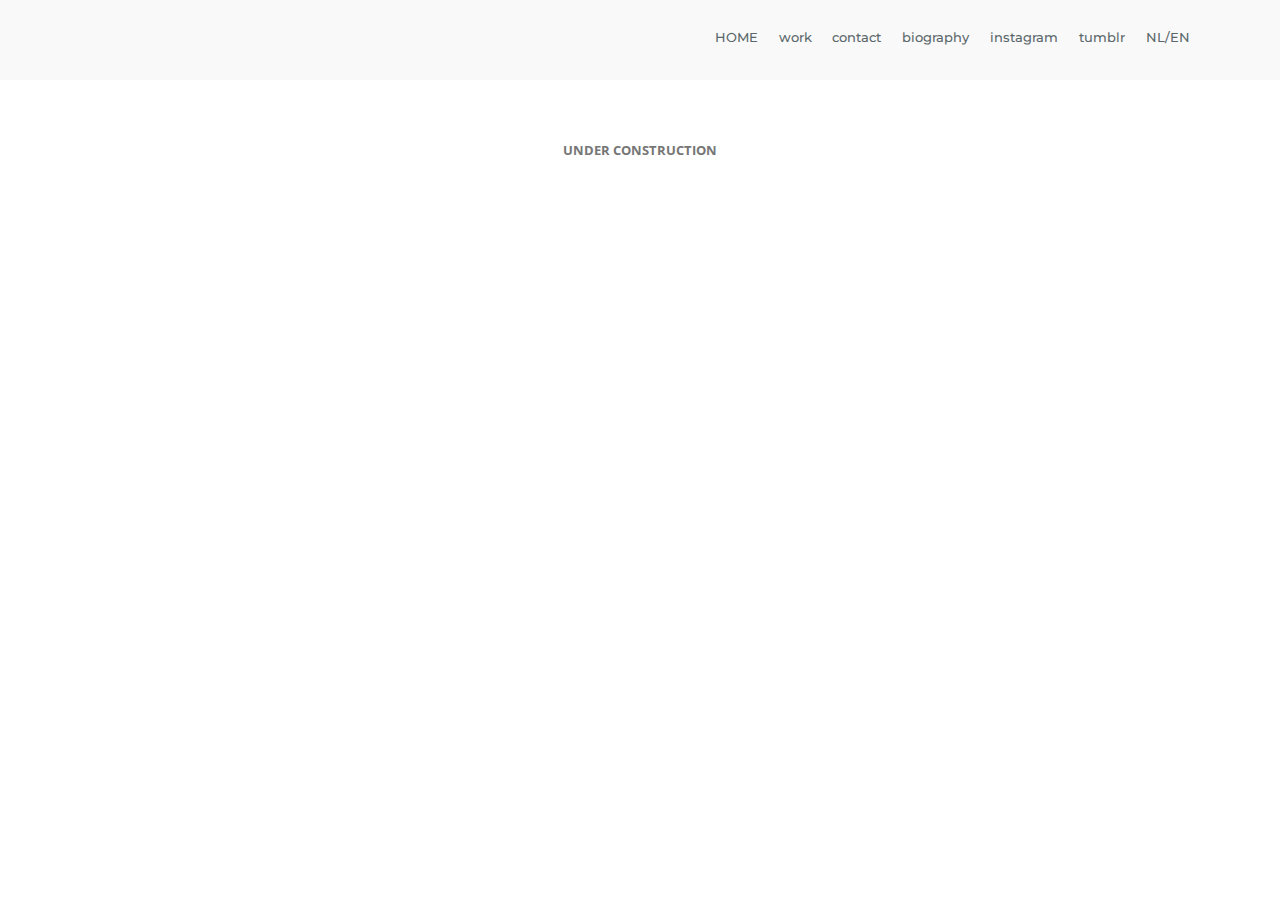
<file: movements.html>
<!DOCTYPE html>
<html >
<head>
  <!-- Site made with Mobirise Website Builder v4.5.2, https://mobirise.com -->
  <meta charset="UTF-8">
  <meta http-equiv="X-UA-Compatible" content="IE=edge">
  <meta name="generator" content="Mobirise v4.5.2, mobirise.com">
  <meta name="viewport" content="width=device-width, initial-scale=1, minimum-scale=1">
  <link rel="shortcut icon" href="assets/images/white-square.jpg" type="image/x-icon">
  <meta name="description" content="Art, art, drawing, Drawing, Painting, painting, artist, instagram, belgium, Belgium, Luca">
  <title>MOVEMENTS</title>
  <link rel="stylesheet" href="assets/tether/tether.min.css">
  <link rel="stylesheet" href="assets/bootstrap/css/bootstrap.min.css">
  <link rel="stylesheet" href="assets/bootstrap/css/bootstrap-grid.min.css">
  <link rel="stylesheet" href="assets/bootstrap/css/bootstrap-reboot.min.css">
  <link rel="stylesheet" href="assets/animatecss/animate.min.css">
  <link rel="stylesheet" href="assets/dropdown/css/style.css">
  <link rel="stylesheet" href="assets/theme/css/style.css">
  <link rel="stylesheet" href="assets/mobirise/css/mbr-additional.css" type="text/css">
  
  
  
</head>
<body>

<!-- Google Analytics -->
<!-- Global site tag (gtag.js) - Google Analytics -->
<script async src="https://www.googletagmanager.com/gtag/js?id=UA-111179719-1"></script>
<script>
  window.dataLayer = window.dataLayer || [];
  function gtag(){dataLayer.push(arguments);}
  gtag('js', new Date());

  gtag('config', 'UA-111179719-1');
</script>

<!-- /Google Analytics -->


<section class="menu cid-qB3loDrZK1" once="menu" id="menu1-12" data-rv-view="487">

    

    <nav class="navbar navbar-expand beta-menu navbar-dropdown align-items-center navbar-fixed-top navbar-toggleable-sm">
        <button class="navbar-toggler navbar-toggler-right" type="button" data-toggle="collapse" data-target="#navbarSupportedContent" aria-controls="navbarSupportedContent" aria-expanded="false" aria-label="Toggle navigation">
            <div class="hamburger">
                <span></span>
                <span></span>
                <span></span>
                <span></span>
            </div>
        </button>
        <div class="menu-logo">
            <div class="navbar-brand">
                
                
            </div>
        </div>
        <div class="collapse navbar-collapse" id="navbarSupportedContent">
            <ul class="navbar-nav nav-dropdown nav-right navbar-nav-top-padding" data-app-modern-menu="true"><li class="nav-item dropdown"><a class="nav-link link text-warning display-4" href="index.html" target="_blank"></a></li><li class="nav-item"><a class="nav-link link text-warning display-4" href="index.html">HOME</a></li><li class="nav-item"><a class="nav-link link text-warning display-4" href="index.html#features16-15">work</a></li><li class="nav-item">
                    <a class="nav-link link text-warning display-4" href="contact.html">contact</a>
                </li><li class="nav-item">
                    <a class="nav-link link text-warning display-4" href="biography.html">
                        
                        biography</a>
                </li><li class="nav-item"><a class="nav-link link text-warning display-4" href="https://www.instagram.com/lialottadeboe/" target="_blank">instagram</a></li><li class="nav-item"><a class="nav-link link text-warning display-4" href="https://lialotta.tumblr.com/" target="_blank">tumblr</a></li><li class="nav-item"><a class="nav-link link text-warning display-4" href="https://lialottadeboe.github.io/nl">NL/EN</a></li></ul>
            
        </div>
    </nav>
</section>

<section class="engine"><a href="https://mobirise.co">Mobirise</a></section><section once="" class="cid-qC7pPrgXst" id="footer6-13" data-rv-view="489">

    

    

    <div class="container">
        <div class="media-container-row align-center mbr-white">
            <div class="col-12">
                <p class="mbr-text mb-0 mbr-fonts-style display-7">
                    © Copyright 2017 Lia Lotta De Boe - All Rights Reserved
                </p>
            </div>
        </div>
    </div>
</section>

<section class="mbr-section article content1 cid-qCYpHp2TR6" id="content1-1d" data-rv-view="492">
    
     

    <div class="container">
        <div class="media-container-row">
            <div class="mbr-text col-12 col-md-8 mbr-fonts-style display-7"><strong>UNDER CONSTRUCTION</strong></div>
        </div>
    </div>
</section>


  <script src="assets/web/assets/jquery/jquery.min.js"></script>
  <script src="assets/popper/popper.min.js"></script>
  <script src="assets/tether/tether.min.js"></script>
  <script src="assets/bootstrap/js/bootstrap.min.js"></script>
  <script src="assets/viewportchecker/jquery.viewportchecker.js"></script>
  <script src="assets/cookies-alert-plugin/cookies-alert-core.js"></script>
  <script src="assets/cookies-alert-plugin/cookies-alert-script.js"></script>
  <script src="assets/dropdown/js/script.min.js"></script>
  <script src="assets/touchswipe/jquery.touch-swipe.min.js"></script>
  <script src="assets/smoothscroll/smooth-scroll.js"></script>
  <script src="assets/theme/js/script.js"></script>
  
  
  <input name="animation" type="hidden">
  <input name="cookieData" type="hidden" data-cookie-text="We use cookies to give you the best experience. Read our <a href='privacy.html'>cookie policy</a>.">
  </body>
</html>
</file>
<file: assets/web/assets/mobirise-icons/mobirise-icons.css>
@font-face {
  font-family: 'MobiriseIcons';
  src:  url('mobirise-icons.eot?spat4u');
  src:  url('mobirise-icons.eot?spat4u#iefix') format('embedded-opentype'),
    url('mobirise-icons.ttf?spat4u') format('truetype'),
    url('mobirise-icons.woff?spat4u') format('woff'),
    url('mobirise-icons.svg?spat4u#MobiriseIcons') format('svg');
  font-weight: normal;
  font-style: normal;
}

[class^="mbri-"], [class*=" mbri-"] {
  /* use !important to prevent issues with browser extensions that change fonts */
  font-family: MobiriseIcons !important;
  speak: none;
  font-style: normal;
  font-weight: normal;
  font-variant: normal;
  text-transform: none;
  line-height: 1;

  /* Better Font Rendering =========== */
  -webkit-font-smoothing: antialiased;
  -moz-osx-font-smoothing: grayscale;
}

.mbri-add-submenu:before {
  content: "\e900";
}
.mbri-alert:before {
  content: "\e901";
}
.mbri-align-center:before {
  content: "\e902";
}
.mbri-align-justify:before {
  content: "\e903";
}
.mbri-align-left:before {
  content: "\e904";
}
.mbri-align-right:before {
  content: "\e905";
}
.mbri-android:before {
  content: "\e906";
}
.mbri-apple:before {
  content: "\e907";
}
.mbri-arrow-down:before {
  content: "\e908";
}
.mbri-arrow-next:before {
  content: "\e909";
}
.mbri-arrow-prev:before {
  content: "\e90a";
}
.mbri-arrow-up:before {
  content: "\e90b";
}
.mbri-bold:before {
  content: "\e90c";
}
.mbri-bookmark:before {
  content: "\e90d";
}
.mbri-bootstrap:before {
  content: "\e90e";
}
.mbri-briefcase:before {
  content: "\e90f";
}
.mbri-browse:before {
  content: "\e910";
}
.mbri-bulleted-list:before {
  content: "\e911";
}
.mbri-calendar:before {
  content: "\e912";
}
.mbri-camera:before {
  content: "\e913";
}
.mbri-cart-add:before {
  content: "\e914";
}
.mbri-cart-full:before {
  content: "\e915";
}
.mbri-cash:before {
  content: "\e916";
}
.mbri-change-style:before {
  content: "\e917";
}
.mbri-chat:before {
  content: "\e918";
}
.mbri-clock:before {
  content: "\e919";
}
.mbri-close:before {
  content: "\e91a";
}
.mbri-cloud:before {
  content: "\e91b";
}
.mbri-code:before {
  content: "\e91c";
}
.mbri-contact-form:before {
  content: "\e91d";
}
.mbri-credit-card:before {
  content: "\e91e";
}
.mbri-cursor-click:before {
  content: "\e91f";
}
.mbri-cust-feedback:before {
  content: "\e920";
}
.mbri-database:before {
  content: "\e921";
}
.mbri-delivery:before {
  content: "\e922";
}
.mbri-desktop:before {
  content: "\e923";
}
.mbri-devices:before {
  content: "\e924";
}
.mbri-down:before {
  content: "\e925";
}
.mbri-download:before {
  content: "\e989";
}
.mbri-drag-n-drop:before {
  content: "\e927";
}
.mbri-drag-n-drop2:before {
  content: "\e928";
}
.mbri-edit:before {
  content: "\e929";
}
.mbri-edit2:before {
  content: "\e92a";
}
.mbri-error:before {
  content: "\e92b";
}
.mbri-extension:before {
  content: "\e92c";
}
.mbri-features:before {
  content: "\e92d";
}
.mbri-file:before {
  content: "\e92e";
}
.mbri-flag:before {
  content: "\e92f";
}
.mbri-folder:before {
  content: "\e930";
}
.mbri-gift:before {
  content: "\e931";
}
.mbri-github:before {
  content: "\e932";
}
.mbri-globe:before {
  content: "\e933";
}
.mbri-globe-2:before {
  content: "\e934";
}
.mbri-growing-chart:before {
  content: "\e935";
}
.mbri-hearth:before {
  content: "\e936";
}
.mbri-help:before {
  content: "\e937";
}
.mbri-home:before {
  content: "\e938";
}
.mbri-hot-cup:before {
  content: "\e939";
}
.mbri-idea:before {
  content: "\e93a";
}
.mbri-image-gallery:before {
  content: "\e93b";
}
.mbri-image-slider:before {
  content: "\e93c";
}
.mbri-info:before {
  content: "\e93d";
}
.mbri-italic:before {
  content: "\e93e";
}
.mbri-key:before {
  content: "\e93f";
}
.mbri-laptop:before {
  content: "\e940";
}
.mbri-layers:before {
  content: "\e941";
}
.mbri-left-right:before {
  content: "\e942";
}
.mbri-left:before {
  content: "\e943";
}
.mbri-letter:before {
  content: "\e944";
}
.mbri-like:before {
  content: "\e945";
}
.mbri-link:before {
  content: "\e946";
}
.mbri-lock:before {
  content: "\e947";
}
.mbri-login:before {
  content: "\e948";
}
.mbri-logout:before {
  content: "\e949";
}
.mbri-magic-stick:before {
  content: "\e94a";
}
.mbri-map-pin:before {
  content: "\e94b";
}
.mbri-menu:before {
  content: "\e94c";
}
.mbri-mobile:before {
  content: "\e94d";
}
.mbri-mobile2:before {
  content: "\e94e";
}
.mbri-mobirise:before {
  content: "\e94f";
}
.mbri-more-horizontal:before {
  content: "\e950";
}
.mbri-more-vertical:before {
  content: "\e951";
}
.mbri-music:before {
  content: "\e952";
}
.mbri-new-file:before {
  content: "\e953";
}
.mbri-numbered-list:before {
  content: "\e954";
}
.mbri-opened-folder:before {
  content: "\e955";
}
.mbri-pages:before {
  content: "\e956";
}
.mbri-paper-plane:before {
  content: "\e957";
}
.mbri-paperclip:before {
  content: "\e958";
}
.mbri-photo:before {
  content: "\e959";
}
.mbri-photos:before {
  content: "\e95a";
}
.mbri-pin:before {
  content: "\e95b";
}
.mbri-play:before {
  content: "\e95c";
}
.mbri-plus:before {
  content: "\e95d";
}
.mbri-preview:before {
  content: "\e95e";
}
.mbri-print:before {
  content: "\e95f";
}
.mbri-protect:before {
  content: "\e960";
}
.mbri-question:before {
  content: "\e961";
}
.mbri-quote-left:before {
  content: "\e962";
}
.mbri-quote-right:before {
  content: "\e963";
}
.mbri-refresh:before {
  content: "\e964";
}
.mbri-responsive:before {
  content: "\e965";
}
.mbri-right:before {
  content: "\e966";
}
.mbri-rocket:before {
  content: "\e967";
}
.mbri-sad-face:before {
  content: "\e968";
}
.mbri-sale:before {
  content: "\e969";
}
.mbri-save:before {
  content: "\e96a";
}
.mbri-search:before {
  content: "\e96b";
}
.mbri-setting:before {
  content: "\e96c";
}
.mbri-setting2:before {
  content: "\e96d";
}
.mbri-setting3:before {
  content: "\e96e";
}
.mbri-share:before {
  content: "\e96f";
}
.mbri-shopping-bag:before {
  content: "\e970";
}
.mbri-shopping-basket:before {
  content: "\e971";
}
.mbri-shopping-cart:before {
  content: "\e972";
}
.mbri-sites:before {
  content: "\e973";
}
.mbri-smile-face:before {
  content: "\e974";
}
.mbri-speed:before {
  content: "\e975";
}
.mbri-star:before {
  content: "\e976";
}
.mbri-success:before {
  content: "\e977";
}
.mbri-sun:before {
  content: "\e978";
}
.mbri-sun2:before {
  content: "\e979";
}
.mbri-tablet:before {
  content: "\e97a";
}
.mbri-tablet-vertical:before {
  content: "\e97b";
}
.mbri-target:before {
  content: "\e97c";
}
.mbri-timer:before {
  content: "\e97d";
}
.mbri-to-ftp:before {
  content: "\e97e";
}
.mbri-to-local-drive:before {
  content: "\e97f";
}
.mbri-touch-swipe:before {
  content: "\e980";
}
.mbri-touch:before {
  content: "\e981";
}
.mbri-trash:before {
  content: "\e982";
}
.mbri-underline:before {
  content: "\e983";
}
.mbri-unlink:before {
  content: "\e984";
}
.mbri-unlock:before {
  content: "\e985";
}
.mbri-up-down:before {
  content: "\e986";
}
.mbri-up:before {
  content: "\e987";
}
.mbri-update:before {
  content: "\e988";
}
.mbri-upload:before {
 content: "\e926"; 
}
.mbri-user:before {
  content: "\e98a";
}
.mbri-user2:before {
  content: "\e98b";
}
.mbri-users:before {
  content: "\e98c";
}
.mbri-video:before {
  content: "\e98d";
}
.mbri-video-play:before {
  content: "\e98e";
}
.mbri-watch:before {
  content: "\e98f";
}
.mbri-website-theme:before {
  content: "\e990";
}
.mbri-wifi:before {
  content: "\e991";
}
.mbri-windows:before {
  content: "\e992";
}
.mbri-zoom-out:before {
  content: "\e993";
}
.mbri-redo:before {
  content: "\e994";
}
.mbri-undo:before {
  content: "\e995";
}
</file>
<file: assets/socicon/css/styles.css>
@charset "UTF-8";

@font-face {
  font-family: "socicon";
  src:url("../fonts/socicon.eot");
  src:url("../fonts/socicon.eot?#iefix") format("embedded-opentype"),
    url("../fonts/socicon.woff") format("woff"),
    url("../fonts/socicon.ttf") format("truetype"),
    url("../fonts/socicon.svg#socicon") format("svg");
  font-weight: normal;
  font-style: normal;

}

[data-icon]:before {
  font-family: "socicon" !important;
  content: attr(data-icon);
  font-style: normal !important;
  font-weight: normal !important;
  font-variant: normal !important;
  text-transform: none !important;
  speak: none;
  line-height: 1;
  -webkit-font-smoothing: antialiased;
  -moz-osx-font-smoothing: grayscale;
}

[class^="socicon-"]:before,
[class*=" socicon-"]:before {
  font-family: "socicon" !important;
  font-style: normal !important;
  font-weight: normal !important;
  font-variant: normal !important;
  text-transform: none !important;
  speak: none;
  line-height: 1;
  -webkit-font-smoothing: antialiased;
  -moz-osx-font-smoothing: grayscale;
}

.socicon-modelmayhem:before {
  content: "\e000";
}
.socicon-mixcloud:before {
  content: "\e001";
}
.socicon-drupal:before {
  content: "\e002";
}
.socicon-swarm:before {
  content: "\e003";
}
.socicon-istock:before {
  content: "\e004";
}
.socicon-yammer:before {
  content: "\e005";
}
.socicon-ello:before {
  content: "\e006";
}
.socicon-stackoverflow:before {
  content: "\e007";
}
.socicon-persona:before {
  content: "\e008";
}
.socicon-triplej:before {
  content: "\e009";
}
.socicon-houzz:before {
  content: "\e00a";
}
.socicon-rss:before {
  content: "\e00b";
}
.socicon-paypal:before {
  content: "\e00c";
}
.socicon-odnoklassniki:before {
  content: "\e00d";
}
.socicon-airbnb:before {
  content: "\e00e";
}
.socicon-periscope:before {
  content: "\e00f";
}
.socicon-outlook:before {
  content: "\e010";
}
.socicon-coderwall:before {
  content: "\e011";
}
.socicon-tripadvisor:before {
  content: "\e012";
}
.socicon-appnet:before {
  content: "\e013";
}
.socicon-goodreads:before {
  content: "\e014";
}
.socicon-tripit:before {
  content: "\e015";
}
.socicon-lanyrd:before {
  content: "\e016";
}
.socicon-slideshare:before {
  content: "\e017";
}
.socicon-buffer:before {
  content: "\e018";
}
.socicon-disqus:before {
  content: "\e019";
}
.socicon-vkontakte:before {
  content: "\e01a";
}
.socicon-whatsapp:before {
  content: "\e01b";
}
.socicon-patreon:before {
  content: "\e01c";
}
.socicon-storehouse:before {
  content: "\e01d";
}
.socicon-pocket:before {
  content: "\e01e";
}
.socicon-mail:before {
  content: "\e01f";
}
.socicon-blogger:before {
  content: "\e020";
}
.socicon-technorati:before {
  content: "\e021";
}
.socicon-reddit:before {
  content: "\e022";
}
.socicon-dribbble:before {
  content: "\e023";
}
.socicon-stumbleupon:before {
  content: "\e024";
}
.socicon-digg:before {
  content: "\e025";
}
.socicon-envato:before {
  content: "\e026";
}
.socicon-behance:before {
  content: "\e027";
}
.socicon-delicious:before {
  content: "\e028";
}
.socicon-deviantart:before {
  content: "\e029";
}
.socicon-forrst:before {
  content: "\e02a";
}
.socicon-play:before {
  content: "\e02b";
}
.socicon-zerply:before {
  content: "\e02c";
}
.socicon-wikipedia:before {
  content: "\e02d";
}
.socicon-apple:before {
  content: "\e02e";
}
.socicon-flattr:before {
  content: "\e02f";
}
.socicon-github:before {
  content: "\e030";
}
.socicon-renren:before {
  content: "\e031";
}
.socicon-friendfeed:before {
  content: "\e032";
}
.socicon-newsvine:before {
  content: "\e033";
}
.socicon-identica:before {
  content: "\e034";
}
.socicon-bebo:before {
  content: "\e035";
}
.socicon-zynga:before {
  content: "\e036";
}
.socicon-steam:before {
  content: "\e037";
}
.socicon-xbox:before {
  content: "\e038";
}
.socicon-windows:before {
  content: "\e039";
}
.socicon-qq:before {
  content: "\e03a";
}
.socicon-douban:before {
  content: "\e03b";
}
.socicon-meetup:before {
  content: "\e03c";
}
.socicon-playstation:before {
  content: "\e03d";
}
.socicon-android:before {
  content: "\e03e";
}
.socicon-snapchat:before {
  content: "\e03f";
}
.socicon-twitter:before {
  content: "\e040";
}
.socicon-facebook:before {
  content: "\e041";
}
.socicon-googleplus:before {
  content: "\e042";
}
.socicon-pinterest:before {
  content: "\e043";
}
.socicon-foursquare:before {
  content: "\e044";
}
.socicon-yahoo:before {
  content: "\e045";
}
.socicon-skype:before {
  content: "\e046";
}
.socicon-yelp:before {
  content: "\e047";
}
.socicon-feedburner:before {
  content: "\e048";
}
.socicon-linkedin:before {
  content: "\e049";
}
.socicon-viadeo:before {
  content: "\e04a";
}
.socicon-xing:before {
  content: "\e04b";
}
.socicon-myspace:before {
  content: "\e04c";
}
.socicon-soundcloud:before {
  content: "\e04d";
}
.socicon-spotify:before {
  content: "\e04e";
}
.socicon-grooveshark:before {
  content: "\e04f";
}
.socicon-lastfm:before {
  content: "\e050";
}
.socicon-youtube:before {
  content: "\e051";
}
.socicon-vimeo:before {
  content: "\e052";
}
.socicon-dailymotion:before {
  content: "\e053";
}
.socicon-vine:before {
  content: "\e054";
}
.socicon-flickr:before {
  content: "\e055";
}
.socicon-500px:before {
  content: "\e056";
}
.socicon-wordpress:before {
  content: "\e058";
}
.socicon-tumblr:before {
  content: "\e059";
}
.socicon-twitch:before {
  content: "\e05a";
}
.socicon-8tracks:before {
  content: "\e05b";
}
.socicon-amazon:before {
  content: "\e05c";
}
.socicon-icq:before {
  content: "\e05d";
}
.socicon-smugmug:before {
  content: "\e05e";
}
.socicon-ravelry:before {
  content: "\e05f";
}
.socicon-weibo:before {
  content: "\e060";
}
.socicon-baidu:before {
  content: "\e061";
}
.socicon-angellist:before {
  content: "\e062";
}
.socicon-ebay:before {
  content: "\e063";
}
.socicon-imdb:before {
  content: "\e064";
}
.socicon-stayfriends:before {
  content: "\e065";
}
.socicon-residentadvisor:before {
  content: "\e066";
}
.socicon-google:before {
  content: "\e067";
}
.socicon-yandex:before {
  content: "\e068";
}
.socicon-sharethis:before {
  content: "\e069";
}
.socicon-bandcamp:before {
  content: "\e06a";
}
.socicon-itunes:before {
  content: "\e06b";
}
.socicon-deezer:before {
  content: "\e06c";
}
.socicon-telegram:before {
  content: "\e06e";
}
.socicon-openid:before {
  content: "\e06f";
}
.socicon-amplement:before {
  content: "\e070";
}
.socicon-viber:before {
  content: "\e071";
}
.socicon-zomato:before {
  content: "\e072";
}
.socicon-draugiem:before {
  content: "\e074";
}
.socicon-endomodo:before {
  content: "\e075";
}
.socicon-filmweb:before {
  content: "\e076";
}
.socicon-stackexchange:before {
  content: "\e077";
}
.socicon-wykop:before {
  content: "\e078";
}
.socicon-teamspeak:before {
  content: "\e079";
}
.socicon-teamviewer:before {
  content: "\e07a";
}
.socicon-ventrilo:before {
  content: "\e07b";
}
.socicon-younow:before {
  content: "\e07c";
}
.socicon-raidcall:before {
  content: "\e07d";
}
.socicon-mumble:before {
  content: "\e07e";
}
.socicon-medium:before {
  content: "\e06d";
}
.socicon-bebee:before {
  content: "\e07f";
}
.socicon-hitbox:before {
  content: "\e080";
}
.socicon-reverbnation:before {
  content: "\e081";
}
.socicon-formulr:before {
  content: "\e082";
}
.socicon-instagram:before {
  content: "\e057";
}
.socicon-battlenet:before {
  content: "\e083";
}
.socicon-chrome:before {
  content: "\e084";
}
.socicon-discord:before {
  content: "\e086";
}
.socicon-issuu:before {
  content: "\e087";
}
.socicon-macos:before {
  content: "\e088";
}
.socicon-firefox:before {
  content: "\e089";
}
.socicon-opera:before {
  content: "\e08d";
}
.socicon-keybase:before {
  content: "\e090";
}
.socicon-alliance:before {
  content: "\e091";
}
.socicon-livejournal:before {
  content: "\e092";
}
.socicon-googlephotos:before {
  content: "\e093";
}
.socicon-horde:before {
  content: "\e094";
}
.socicon-etsy:before {
  content: "\e095";
}
.socicon-zapier:before {
  content: "\e096";
}
.socicon-google-scholar:before {
  content: "\e097";
}
.socicon-researchgate:before {
  content: "\e098";
}
.socicon-wechat:before {
  content: "\e099";
}
.socicon-strava:before {
  content: "\e09a";
}
.socicon-line:before {
  content: "\e09b";
}
.socicon-lyft:before {
  content: "\e09c";
}
.socicon-uber:before {
  content: "\e09d";
}
.socicon-songkick:before {
  content: "\e09e";
}
.socicon-viewbug:before {
  content: "\e09f";
}
.socicon-googlegroups:before {
  content: "\e0a0";
}
.socicon-quora:before {
  content: "\e073";
}
.socicon-diablo:before {
  content: "\e085";
}
.socicon-blizzard:before {
  content: "\e0a1";
}
.socicon-hearthstone:before {
  content: "\e08b";
}
.socicon-heroes:before {
  content: "\e08a";
}
.socicon-overwatch:before {
  content: "\e08c";
}
.socicon-warcraft:before {
  content: "\e08e";
}
.socicon-starcraft:before {
  content: "\e08f";
}
.socicon-beam:before {
  content: "\e0a2";
}
.socicon-curse:before {
  content: "\e0a3";
}
.socicon-player:before {
  content: "\e0a4";
}
.socicon-streamjar:before {
  content: "\e0a5";
}
.socicon-nintendo:before {
  content: "\e0a6";
}
.socicon-hellocoton:before {
  content: "\e0a7";
}
</file>
<file: assets/dropdown/css/style.css>
.navbar-dropdown {
  left: 0;
  padding: 0;
  position: absolute;
  right: 0;
  top: 0;
  transition: all 0.45s ease;
  z-index: 1030;
  background: #282828; }
  .navbar-dropdown .navbar-logo {
    margin-right: 0.8rem;
    transition: margin 0.3s ease-in-out;
    vertical-align: middle; }
    .navbar-dropdown .navbar-logo img {
      height: 3.125rem;
      transition: all 0.3s ease-in-out; }
    .navbar-dropdown .navbar-logo.mbr-iconfont {
      font-size: 3.125rem;
      line-height: 3.125rem; }
  .navbar-dropdown .navbar-caption {
    font-weight: 700;
    white-space: normal;
    vertical-align: -4px;
    line-height: 3.125rem !important; }
    .navbar-dropdown .navbar-caption, .navbar-dropdown .navbar-caption:hover {
      color: inherit;
      text-decoration: none; }
  .navbar-dropdown .mbr-iconfont + .navbar-caption {
    vertical-align: -1px; }
  .navbar-dropdown.navbar-fixed-top {
    position: fixed; }
  .navbar-dropdown .navbar-brand span {
    vertical-align: -4px; }
  .navbar-dropdown.bg-color.transparent {
    background: none; }
  .navbar-dropdown.navbar-short .navbar-brand {
    padding: 0.625rem 0; }
    .navbar-dropdown.navbar-short .navbar-brand span {
      vertical-align: -1px; }
  .navbar-dropdown.navbar-short .navbar-caption {
    line-height: 2.375rem !important;
    vertical-align: -2px; }
  .navbar-dropdown.navbar-short .navbar-logo {
    margin-right: 0.5rem; }
    .navbar-dropdown.navbar-short .navbar-logo img {
      height: 2.375rem; }
    .navbar-dropdown.navbar-short .navbar-logo.mbr-iconfont {
      font-size: 2.375rem;
      line-height: 2.375rem; }
  .navbar-dropdown.navbar-short .mbr-table-cell {
    height: 3.625rem; }
  .navbar-dropdown .navbar-close {
    left: 0.6875rem;
    position: fixed;
    top: 0.75rem;
    z-index: 1000; }
  .navbar-dropdown .hamburger-icon {
    content: "";
    display: inline-block;
    vertical-align: middle;
    width: 16px;
    -webkit-box-shadow: 0 -6px 0 1px #282828,0 0 0 1px #282828,0 6px 0 1px #282828;
    -moz-box-shadow: 0 -6px 0 1px #282828,0 0 0 1px #282828,0 6px 0 1px #282828;
    box-shadow: 0 -6px 0 1px #282828,0 0 0 1px #282828,0 6px 0 1px #282828; }

.dropdown-menu .dropdown-toggle[data-toggle="dropdown-submenu"]::after {
  border-bottom: 0.35em solid transparent;
  border-left: 0.35em solid;
  border-right: 0;
  border-top: 0.35em solid transparent;
  margin-left: 0.3rem; }

.dropdown-menu .dropdown-item:focus {
  outline: 0; }

.nav-dropdown {
  font-size: 0.75rem;
  font-weight: 500;
  height: auto !important; }
  .nav-dropdown .nav-btn {
    padding-left: 1rem; }
  .nav-dropdown .link {
    margin: .667em 1.667em;
    font-weight: 500;
    padding: 0;
    transition: color .2s ease-in-out; }
    .nav-dropdown .link.dropdown-toggle {
      margin-right: 2.583em; }
      .nav-dropdown .link.dropdown-toggle::after {
        margin-left: .25rem;
        border-top: 0.35em solid;
        border-right: 0.35em solid transparent;
        border-left: 0.35em solid transparent;
        border-bottom: 0; }
      .nav-dropdown .link.dropdown-toggle[aria-expanded="true"] {
        margin: 0;
        padding: 0.667em 3.263em  0.667em 1.667em; }
  .nav-dropdown .link::after,
  .nav-dropdown .dropdown-item::after {
    color: inherit; }
  .nav-dropdown .btn {
    font-size: 0.75rem;
    font-weight: 700;
    letter-spacing: 0;
    margin-bottom: 0;
    padding-left: 1.25rem;
    padding-right: 1.25rem; }
  .nav-dropdown .dropdown-menu {
    border-radius: 0;
    border: 0;
    left: 0;
    margin: 0;
    padding-bottom: 1.25rem;
    padding-top: 1.25rem;
    position: relative; }
  .nav-dropdown .dropdown-submenu {
    margin-left: 0.125rem;
    top: 0; }
  .nav-dropdown .dropdown-item {
    font-weight: 500;
    line-height: 2;
    padding: 0.3846em 4.615em 0.3846em 1.5385em;
    position: relative;
    transition: color .2s ease-in-out, background-color .2s ease-in-out; }
    .nav-dropdown .dropdown-item::after {
      margin-top: -0.3077em;
      position: absolute;
      right: 1.1538em;
      top: 50%; }
    .nav-dropdown .dropdown-item:focus, .nav-dropdown .dropdown-item:hover {
      background: none; }

@media (max-width: 767px) {
  .nav-dropdown.navbar-toggleable-sm {
    bottom: 0;
    display: none;
    left: 0;
    overflow-x: hidden;
    position: fixed;
    top: 0;
    transform: translateX(-100%);
    -ms-transform: translateX(-100%);
    -webkit-transform: translateX(-100%);
    width: 18.75rem;
    z-index: 999; } }
.nav-dropdown.navbar-toggleable-xl {
  bottom: 0;
  display: none;
  left: 0;
  overflow-x: hidden;
  position: fixed;
  top: 0;
  transform: translateX(-100%);
  -ms-transform: translateX(-100%);
  -webkit-transform: translateX(-100%);
  width: 18.75rem;
  z-index: 999; }

.nav-dropdown-sm {
  display: block !important;
  overflow-x: hidden;
  overflow: auto;
  padding-top: 3.875rem; }
  .nav-dropdown-sm::after {
    content: "";
    display: block;
    height: 3rem;
    width: 100%; }
  .nav-dropdown-sm.collapse.in ~ .navbar-close {
    display: block !important; }
  .nav-dropdown-sm.collapsing, .nav-dropdown-sm.collapse.in {
    transform: translateX(0);
    -ms-transform: translateX(0);
    -webkit-transform: translateX(0);
    transition: all 0.25s ease-out;
    -webkit-transition: all 0.25s ease-out;
    background: #282828; }
  .nav-dropdown-sm.collapsing[aria-expanded="false"] {
    transform: translateX(-100%);
    -ms-transform: translateX(-100%);
    -webkit-transform: translateX(-100%); }
  .nav-dropdown-sm .nav-item {
    display: block;
    margin-left: 0 !important;
    padding-left: 0; }
  .nav-dropdown-sm .link,
  .nav-dropdown-sm .dropdown-item {
    border-top: 1px dotted rgba(255, 255, 255, 0.1);
    font-size: 0.8125rem;
    line-height: 1.6;
    margin: 0 !important;
    padding: 0.875rem 2.4rem 0.875rem 1.5625rem !important;
    position: relative;
    white-space: normal; }
    .nav-dropdown-sm .link:focus, .nav-dropdown-sm .link:hover,
    .nav-dropdown-sm .dropdown-item:focus,
    .nav-dropdown-sm .dropdown-item:hover {
      background: rgba(0, 0, 0, 0.2) !important;
      color: #c0a375; }
  .nav-dropdown-sm .nav-btn {
    position: relative;
    padding: 1.5625rem 1.5625rem 0 1.5625rem; }
    .nav-dropdown-sm .nav-btn::before {
      border-top: 1px dotted rgba(255, 255, 255, 0.1);
      content: "";
      left: 0;
      position: absolute;
      top: 0;
      width: 100%; }
    .nav-dropdown-sm .nav-btn + .nav-btn {
      padding-top: 0.625rem; }
      .nav-dropdown-sm .nav-btn + .nav-btn::before {
        display: none; }
  .nav-dropdown-sm .btn {
    padding: 0.625rem 0; }
  .nav-dropdown-sm .dropdown-toggle[data-toggle="dropdown-submenu"]::after {
    margin-left: .25rem;
    border-top: 0.35em solid;
    border-right: 0.35em solid transparent;
    border-left: 0.35em solid transparent;
    border-bottom: 0; }
  .nav-dropdown-sm .dropdown-toggle[data-toggle="dropdown-submenu"][aria-expanded="true"]::after {
    border-top: 0;
    border-right: 0.35em solid transparent;
    border-left: 0.35em solid transparent;
    border-bottom: 0.35em solid; }
  .nav-dropdown-sm .dropdown-menu {
    margin: 0;
    padding: 0;
    position: relative;
    top: 0;
    left: 0;
    width: 100%;
    border: 0;
    float: none;
    border-radius: 0;
    background: none; }
  .nav-dropdown-sm .dropdown-submenu {
    left: 100%;
    margin-left: 0.125rem;
    margin-top: -1.25rem;
    top: 0; }

.navbar-toggleable-sm .nav-dropdown .dropdown-menu {
  position: absolute; }

.navbar-toggleable-sm .nav-dropdown .dropdown-submenu {
  left: 100%;
  margin-left: 0.125rem;
  margin-top: -1.25rem;
  top: 0; }

.navbar-toggleable-sm.opened .nav-dropdown .dropdown-menu {
  position: relative; }

.navbar-toggleable-sm.opened .nav-dropdown .dropdown-submenu {
  left: 0;
  margin-left: 00rem;
  margin-top: 0rem;
  top: 0; }

.is-builder .nav-dropdown.collapsing {
  transition: none !important; }

/*# sourceMappingURL=style.css.map */
</file>
<file: assets/theme/css/style.css>
/*!
 * Mobirise v4 theme (https://mobirise.com/)
 * Copyright 2017 Mobirise
 */
section {
  background-color: #eeeeee; }

section,
.container,
.container-fluid {
  position: relative;
  word-wrap: break-word; }

a.mbr-iconfont:hover {
  text-decoration: none; }

.article .lead p, .article .lead ul, .article .lead ol, .article .lead pre, .article .lead blockquote {
  margin-bottom: 0; }

a {
  font-style: normal;
  font-weight: 400;
  cursor: pointer; }
  a, a:hover {
    text-decoration: none; }

figure {
  margin-bottom: 0; }

body {
  color: #232323; }

h1, h2, h3, h4, h5, h6,
.h1, .h2, .h3, .h4, .h5, .h6,
.display-1, .display-2, .display-3, .display-4 {
  line-height: 1;
  word-break: break-word;
  word-wrap: break-word; }

b, strong {
  font-weight: bold; }

blockquote {
  padding: 10px 0 10px 20px;
  position: relative;
  border-left: 2px solid;
  border-color: #ff3366; }

input:-webkit-autofill, input:-webkit-autofill:hover, input:-webkit-autofill:focus, input:-webkit-autofill:active {
  transition-delay: 9999s;
  transition-property: background-color, color; }

textarea[type="hidden"] {
  display: none; }

body {
  position: relative; }

section {
  background-position: 50% 50%;
  background-repeat: no-repeat;
  background-size: cover; }
  section .mbr-background-video,
  section .mbr-background-video-preview {
    position: absolute;
    bottom: 0;
    left: 0;
    right: 0;
    top: 0; }

.hidden {
  visibility: hidden; }

.mbr-z-index20 {
  z-index: 20; }

/*! Base colors */
.mbr-white {
  color: #ffffff; }

.mbr-black {
  color: #000000; }

.mbr-bg-white {
  background-color: #ffffff; }

.mbr-bg-black {
  background-color: #000000; }

/*! Text-aligns */
.align-left {
  text-align: left; }

.align-center {
  text-align: center; }

.align-right {
  text-align: right; }

@media (max-width: 767px) {
  .align-left, .align-center, .align-right, .mbr-section-btn, .mbr-section-title {
    text-align: center; } }
/*! Font-weight  */
.mbr-light {
  font-weight: 300; }

.mbr-regular {
  font-weight: 400; }

.mbr-semibold {
  font-weight: 500; }

.mbr-bold {
  font-weight: 700; }

/*! Media  */
.media-size-item {
  -webkit-flex: 1 1 auto;
  -moz-flex: 1 1 auto;
  -ms-flex: 1 1 auto;
  -o-flex: 1 1 auto;
  flex: 1 1 auto; }

.media-content {
  -webkit-flex-basis: 100%;
  flex-basis: 100%; }

.media-container-row {
  display: -ms-flexbox;
  display: -webkit-flex;
  display: flex;
  -webkit-flex-direction: row;
  -ms-flex-direction: row;
  flex-direction: row;
  -webkit-flex-wrap: wrap;
  -ms-flex-wrap: wrap;
  flex-wrap: wrap;
  -webkit-justify-content: center;
  -ms-flex-pack: center;
  justify-content: center;
  -webkit-align-content: center;
  -ms-flex-line-pack: center;
  align-content: center;
  -webkit-align-items: start;
  -ms-flex-align: start;
  align-items: start; }
  .media-container-row .media-size-item {
    width: 400px; }

.media-container-column {
  display: -ms-flexbox;
  display: -webkit-flex;
  display: flex;
  -webkit-flex-direction: column;
  -ms-flex-direction: column;
  flex-direction: column;
  -webkit-flex-wrap: wrap;
  -ms-flex-wrap: wrap;
  flex-wrap: wrap;
  -webkit-justify-content: center;
  -ms-flex-pack: center;
  justify-content: center;
  -webkit-align-content: center;
  -ms-flex-line-pack: center;
  align-content: center;
  -webkit-align-items: stretch;
  -ms-flex-align: stretch;
  align-items: stretch; }
  .media-container-column > * {
    width: 100%; }

@media (min-width: 992px) {
  .media-container-row {
    -webkit-flex-wrap: nowrap;
    -ms-flex-wrap: nowrap;
    flex-wrap: nowrap; } }
figure {
  overflow: hidden; }

figure[mbr-media-size] {
  transition: width 0.1s; }

.mbr-figure img, .mbr-figure iframe {
  display: block;
  width: 100%; }

.card {
  background-color: transparent;
  border: none; }

.card-img {
  text-align: center;
  flex-shrink: 0; }

.media {
  max-width: 100%;
  margin: 0 auto; }

.mbr-figure {
  -ms-flex-item-align: center;
  -ms-grid-row-align: center;
  -webkit-align-self: center;
  align-self: center; }

.media-container > div {
  max-width: 100%; }

.mbr-figure img, .card-img img {
  width: 100%; }

@media (max-width: 991px) {
  .media-size-item {
    width: auto !important; }

  .media {
    width: auto; }

  .mbr-figure {
    width: 100% !important; } }
/*! Buttons */
.mbr-section-btn {
  margin-left: -.25rem;
  margin-right: -.25rem;
  font-size: 0; }

nav .mbr-section-btn {
  margin-left: 0rem;
  margin-right: 0rem; }

/*! Btn icon margin */
.btn .mbr-iconfont, .btn.btn-sm .mbr-iconfont {
  cursor: pointer;
  margin-right: 0.5rem; }

.btn.btn-md .mbr-iconfont, .btn.btn-md .mbr-iconfont {
  margin-right: 0.8rem; }

.mbr-regular {
  font-weight: 400; }

.mbr-semibold {
  font-weight: 500; }

.mbr-bold {
  font-weight: 700; }

[type="submit"] {
  -webkit-appearance: none; }

/*! Full-screen */
.mbr-fullscreen .mbr-overlay {
  min-height: 100vh; }

.mbr-fullscreen {
  display: flex;
  display: -webkit-flex;
  display: -moz-flex;
  display: -ms-flex;
  display: -o-flex;
  align-items: center;
  -webkit-align-items: center;
  min-height: 100vh;
  padding-top: 3rem;
  padding-bottom: 3rem; }

/*! Map */
.map {
  height: 25rem;
  position: relative; }
  .map iframe {
    width: 100%;
    height: 100%; }

/* Form */
.form-asterisk {
  font-family: initial;
  position: absolute;
  top: -2px;
  font-weight: normal; }

/*! Scroll to top arrow */
.mbr-arrow-up {
  bottom: 25px;
  right: 90px;
  position: fixed;
  text-align: right;
  z-index: 5000;
  color: #ffffff;
  font-size: 32px;
  transform: rotate(180deg);
  -webkit-transform: rotate(180deg); }

.mbr-arrow-up a {
  background: rgba(0, 0, 0, 0.2);
  border-radius: 3px;
  color: #fff;
  display: inline-block;
  height: 60px;
  width: 60px;
  outline-style: none !important;
  position: relative;
  text-decoration: none;
  transition: all .3s ease-in-out;
  cursor: pointer;
  text-align: center; }
  .mbr-arrow-up a:hover {
    background-color: rgba(0, 0, 0, 0.4); }
  .mbr-arrow-up a i {
    line-height: 60px; }

.mbr-arrow-up-icon {
  display: block;
  color: #fff; }

.mbr-arrow-up-icon::before {
  content: "\203a";
  display: inline-block;
  font-family: serif;
  font-size: 32px;
  line-height: 1;
  font-style: normal;
  position: relative;
  top: 6px;
  left: -4px;
  -webkit-transform: rotate(-90deg);
  transform: rotate(-90deg); }

/*! Arrow Down */
.mbr-arrow {
  position: absolute;
  bottom: 45px;
  left: 50%;
  width: 60px;
  height: 60px;
  cursor: pointer;
  background-color: rgba(80, 80, 80, 0.5);
  border-radius: 50%;
  -webkit-transform: translateX(-50%);
  transform: translateX(-50%); }
  .mbr-arrow > a {
    display: inline-block;
    text-decoration: none;
    outline-style: none;
    -webkit-animation: arrowdown 1.7s ease-in-out infinite;
    animation: arrowdown 1.7s ease-in-out infinite; }
    .mbr-arrow > a > i {
      position: absolute;
      top: -2px;
      left: 15px;
      font-size: 2rem; }

@keyframes arrowdown {
  0% {
    transform: translateY(0px);
    -webkit-transform: translateY(0px); }
  50% {
    transform: translateY(-5px);
    -webkit-transform: translateY(-5px); }
  100% {
    transform: translateY(0px);
    -webkit-transform: translateY(0px); } }
@-webkit-keyframes arrowdown {
  0% {
    transform: translateY(0px);
    -webkit-transform: translateY(0px); }
  50% {
    transform: translateY(-5px);
    -webkit-transform: translateY(-5px); }
  100% {
    transform: translateY(0px);
    -webkit-transform: translateY(0px); } }
@media (max-width: 500px) {
  .mbr-arrow-up {
    left: 50%;
    right: auto;
    transform: translateX(-50%) rotate(180deg);
    -webkit-transform: translateX(-50%) rotate(180deg); } }
/*Gradients animation*/
@keyframes gradient-animation {
  from {
    background-position: 0% 100%;
    animation-timing-function: ease-in-out; }
  to {
    background-position: 100% 0%;
    animation-timing-function: ease-in-out; } }
@-webkit-keyframes gradient-animation {
  from {
    background-position: 0% 100%;
    animation-timing-function: ease-in-out; }
  to {
    background-position: 100% 0%;
    animation-timing-function: ease-in-out; } }
.bg-gradient {
  background-size: 200% 200%;
  animation: gradient-animation 5s infinite alternate;
  -webkit-animation: gradient-animation 5s infinite alternate; }

.menu .navbar-brand {
  display: -webkit-flex; }
  .menu .navbar-brand span {
    display: flex;
    display: -webkit-flex; }
  .menu .navbar-brand .navbar-caption-wrap {
    display: -webkit-flex; }
  .menu .navbar-brand .navbar-logo img {
    display: -webkit-flex; }
@media (min-width: 768px) and (max-width: 991px) {
  .menu .navbar-toggleable-sm .navbar-nav {
    display: -webkit-box;
    display: -webkit-flex;
    display: -ms-flexbox; } }
@media (min-width: 992px) {
  .menu .navbar-nav.nav-dropdown {
    display: -webkit-flex; }
  .menu .navbar-toggleable-sm .navbar-collapse {
    display: -webkit-flex !important; } }

/*# sourceMappingURL=style.css.map */
.engine {
	position: absolute;
	text-indent: -2400px;
	text-align: center;
	padding: 0;
	top: 0;
	left: -2400px;
}
</file>
<file: assets/mobirise/css/mbr-additional.css>
@import url(https://fonts.googleapis.com/css?family=Open+Sans:300,300i,400,400i,600,600i,700,700i,800,800i);
@import url(https://fonts.googleapis.com/css?family=Montserrat:100,100i,200,200i,300,300i,400,400i,500,500i,600,600i,700,700i,800,800i,900,900i);





body {
  font-style: normal;
  line-height: 1.5;
}
.mbr-section-title {
  font-style: normal;
  line-height: 1.2;
}
.mbr-section-subtitle {
  line-height: 1.3;
}
.mbr-text {
  font-style: normal;
  line-height: 1.6;
}
.display-1 {
  font-family: 'Open Sans', sans-serif;
  font-size: 1rem;
}
.display-1 > .mbr-iconfont {
  font-size: 1.6rem;
}
.display-2 {
  font-family: 'Open Sans', sans-serif;
  font-size: 1rem;
}
.display-2 > .mbr-iconfont {
  font-size: 1.6rem;
}
.display-4 {
  font-family: 'Montserrat', sans-serif;
  font-size: 0.8rem;
}
.display-4 > .mbr-iconfont {
  font-size: 1.28rem;
}
.display-5 {
  font-family: 'Open Sans', sans-serif;
  font-size: 1rem;
}
.display-5 > .mbr-iconfont {
  font-size: 1.6rem;
}
.display-7 {
  font-family: 'Open Sans', sans-serif;
  font-size: 0.8rem;
}
.display-7 > .mbr-iconfont {
  font-size: 1.28rem;
}
/* ---- Fluid typography for mobile devices ---- */
/* 1.4 - font scale ratio ( bootstrap == 1.42857 ) */
/* 100vw - current viewport width */
/* (48 - 20)  48 == 48rem == 768px, 20 == 20rem == 320px(minimal supported viewport) */
/* 0.65 - min scale variable, may vary */
@media (max-width: 768px) {
  .display-1 {
    font-size: 0.8rem;
    font-size: calc( 1rem + (1 - 1) * ((100vw - 20rem) / (48 - 20)));
    line-height: calc( 1.4 * (1rem + (1 - 1) * ((100vw - 20rem) / (48 - 20))));
  }
  .display-2 {
    font-size: 0.8rem;
    font-size: calc( 1rem + (1 - 1) * ((100vw - 20rem) / (48 - 20)));
    line-height: calc( 1.4 * (1rem + (1 - 1) * ((100vw - 20rem) / (48 - 20))));
  }
  .display-4 {
    font-size: 0.64rem;
    font-size: calc( 0.93rem + (0.8 - 0.93) * ((100vw - 20rem) / (48 - 20)));
    line-height: calc( 1.4 * (0.93rem + (0.8 - 0.93) * ((100vw - 20rem) / (48 - 20))));
  }
  .display-5 {
    font-size: 0.8rem;
    font-size: calc( 1rem + (1 - 1) * ((100vw - 20rem) / (48 - 20)));
    line-height: calc( 1.4 * (1rem + (1 - 1) * ((100vw - 20rem) / (48 - 20))));
  }
}
/* Buttons */
.btn {
  font-weight: 500;
  border-width: 2px;
  font-style: normal;
  letter-spacing: 1px;
  margin: .4rem .8rem;
  white-space: normal;
  -webkit-transition: all 0.3s ease-in-out;
  -moz-transition: all 0.3s ease-in-out;
  transition: all 0.3s ease-in-out;
  padding: 1rem 3rem;
  border-radius: 3px;
  display: inline-flex;
  align-items: center;
  justify-content: center;
  word-break: break-word;
}
.btn-sm {
  font-weight: 500;
  letter-spacing: 1px;
  -webkit-transition: all 0.3s ease-in-out;
  -moz-transition: all 0.3s ease-in-out;
  transition: all 0.3s ease-in-out;
  padding: 0.6rem 1.5rem;
  border-radius: 3px;
}
.btn-md {
  font-weight: 500;
  letter-spacing: 1px;
  margin: .4rem .8rem !important;
  -webkit-transition: all 0.3s ease-in-out;
  -moz-transition: all 0.3s ease-in-out;
  transition: all 0.3s ease-in-out;
  padding: 1rem 3rem;
  border-radius: 3px;
}
.btn-lg {
  font-weight: 500;
  letter-spacing: 1px;
  margin: .4rem .8rem !important;
  -webkit-transition: all 0.3s ease-in-out;
  -moz-transition: all 0.3s ease-in-out;
  transition: all 0.3s ease-in-out;
  padding: 1.2rem 3.2rem;
  border-radius: 3px;
}
.bg-primary {
  background-color: #767676 !important;
}
.bg-success {
  background-color: #c4bc3b !important;
}
.bg-info {
  background-color: #b1a374 !important;
}
.bg-warning {
  background-color: #5b686b !important;
}
.bg-danger {
  background-color: #763d3d !important;
}
.btn-primary,
.btn-primary:active {
  background-color: #767676;
  border-color: #767676;
  color: #ffffff;
}
.btn-primary:hover,
.btn-primary:focus,
.btn-primary.focus,
.btn-primary.active {
  color: #ffffff;
  background-color: #505050;
  border-color: #505050;
}
.btn-primary.disabled,
.btn-primary:disabled {
  color: #ffffff !important;
  background-color: #505050 !important;
  border-color: #505050 !important;
}
.btn-secondary,
.btn-secondary:active {
  background-color: #b2ccd2;
  border-color: #b2ccd2;
  color: #ffffff;
}
.btn-secondary:hover,
.btn-secondary:focus,
.btn-secondary.focus,
.btn-secondary.active {
  color: #ffffff;
  background-color: #82acb6;
  border-color: #82acb6;
}
.btn-secondary.disabled,
.btn-secondary:disabled {
  color: #ffffff !important;
  background-color: #82acb6 !important;
  border-color: #82acb6 !important;
}
.btn-info,
.btn-info:active {
  background-color: #b1a374;
  border-color: #b1a374;
  color: #ffffff;
}
.btn-info:hover,
.btn-info:focus,
.btn-info.focus,
.btn-info.active {
  color: #ffffff;
  background-color: #8b7d4e;
  border-color: #8b7d4e;
}
.btn-info.disabled,
.btn-info:disabled {
  color: #ffffff !important;
  background-color: #8b7d4e !important;
  border-color: #8b7d4e !important;
}
.btn-success,
.btn-success:active {
  background-color: #c4bc3b;
  border-color: #c4bc3b;
  color: #ffffff;
}
.btn-success:hover,
.btn-success:focus,
.btn-success.focus,
.btn-success.active {
  color: #ffffff;
  background-color: #898429;
  border-color: #898429;
}
.btn-success.disabled,
.btn-success:disabled {
  color: #ffffff !important;
  background-color: #898429 !important;
  border-color: #898429 !important;
}
.btn-warning,
.btn-warning:active {
  background-color: #5b686b;
  border-color: #5b686b;
  color: #ffffff;
}
.btn-warning:hover,
.btn-warning:focus,
.btn-warning.focus,
.btn-warning.active {
  color: #ffffff;
  background-color: #384042;
  border-color: #384042;
}
.btn-warning.disabled,
.btn-warning:disabled {
  color: #ffffff !important;
  background-color: #384042 !important;
  border-color: #384042 !important;
}
.btn-danger,
.btn-danger:active {
  background-color: #763d3d;
  border-color: #763d3d;
  color: #ffffff;
}
.btn-danger:hover,
.btn-danger:focus,
.btn-danger.focus,
.btn-danger.active {
  color: #ffffff;
  background-color: #442323;
  border-color: #442323;
}
.btn-danger.disabled,
.btn-danger:disabled {
  color: #ffffff !important;
  background-color: #442323 !important;
  border-color: #442323 !important;
}
.btn-white {
  color: #333333 !important;
}
.btn-white,
.btn-white:active {
  background-color: #ffffff;
  border-color: #ffffff;
  color: #ffffff;
}
.btn-white:hover,
.btn-white:focus,
.btn-white.focus,
.btn-white.active {
  color: #ffffff;
  background-color: #d4d4d4;
  border-color: #d4d4d4;
}
.btn-white.disabled,
.btn-white:disabled {
  color: #ffffff !important;
  background-color: #d4d4d4 !important;
  border-color: #d4d4d4 !important;
}
.btn-black,
.btn-black:active {
  background-color: #333333;
  border-color: #333333;
  color: #ffffff;
}
.btn-black:hover,
.btn-black:focus,
.btn-black.focus,
.btn-black.active {
  color: #ffffff;
  background-color: #0d0d0d;
  border-color: #0d0d0d;
}
.btn-black.disabled,
.btn-black:disabled {
  color: #ffffff !important;
  background-color: #0d0d0d !important;
  border-color: #0d0d0d !important;
}
.btn-primary-outline,
.btn-primary-outline:active {
  background: none;
  border-color: #434343;
  color: #434343;
}
.btn-primary-outline:hover,
.btn-primary-outline:focus,
.btn-primary-outline.focus,
.btn-primary-outline.active {
  color: #ffffff;
  background-color: #767676;
  border-color: #767676;
}
.btn-primary-outline.disabled,
.btn-primary-outline:disabled {
  color: #ffffff !important;
  background-color: #767676 !important;
  border-color: #767676 !important;
}
.btn-secondary-outline,
.btn-secondary-outline:active {
  background: none;
  border-color: #72a1ac;
  color: #72a1ac;
}
.btn-secondary-outline:hover,
.btn-secondary-outline:focus,
.btn-secondary-outline.focus,
.btn-secondary-outline.active {
  color: #ffffff;
  background-color: #b2ccd2;
  border-color: #b2ccd2;
}
.btn-secondary-outline.disabled,
.btn-secondary-outline:disabled {
  color: #ffffff !important;
  background-color: #b2ccd2 !important;
  border-color: #b2ccd2 !important;
}
.btn-info-outline,
.btn-info-outline:active {
  background: none;
  border-color: #7a6e45;
  color: #7a6e45;
}
.btn-info-outline:hover,
.btn-info-outline:focus,
.btn-info-outline.focus,
.btn-info-outline.active {
  color: #ffffff;
  background-color: #b1a374;
  border-color: #b1a374;
}
.btn-info-outline.disabled,
.btn-info-outline:disabled {
  color: #ffffff !important;
  background-color: #b1a374 !important;
  border-color: #b1a374 !important;
}
.btn-success-outline,
.btn-success-outline:active {
  background: none;
  border-color: #767123;
  color: #767123;
}
.btn-success-outline:hover,
.btn-success-outline:focus,
.btn-success-outline.focus,
.btn-success-outline.active {
  color: #ffffff;
  background-color: #c4bc3b;
  border-color: #c4bc3b;
}
.btn-success-outline.disabled,
.btn-success-outline:disabled {
  color: #ffffff !important;
  background-color: #c4bc3b !important;
  border-color: #c4bc3b !important;
}
.btn-warning-outline,
.btn-warning-outline:active {
  background: none;
  border-color: #2c3234;
  color: #2c3234;
}
.btn-warning-outline:hover,
.btn-warning-outline:focus,
.btn-warning-outline.focus,
.btn-warning-outline.active {
  color: #ffffff;
  background-color: #5b686b;
  border-color: #5b686b;
}
.btn-warning-outline.disabled,
.btn-warning-outline:disabled {
  color: #ffffff !important;
  background-color: #5b686b !important;
  border-color: #5b686b !important;
}
.btn-danger-outline,
.btn-danger-outline:active {
  background: none;
  border-color: #331a1a;
  color: #331a1a;
}
.btn-danger-outline:hover,
.btn-danger-outline:focus,
.btn-danger-outline.focus,
.btn-danger-outline.active {
  color: #ffffff;
  background-color: #763d3d;
  border-color: #763d3d;
}
.btn-danger-outline.disabled,
.btn-danger-outline:disabled {
  color: #ffffff !important;
  background-color: #763d3d !important;
  border-color: #763d3d !important;
}
.btn-black-outline,
.btn-black-outline:active {
  background: none;
  border-color: #000000;
  color: #000000;
}
.btn-black-outline:hover,
.btn-black-outline:focus,
.btn-black-outline.focus,
.btn-black-outline.active {
  color: #ffffff;
  background-color: #333333;
  border-color: #333333;
}
.btn-black-outline.disabled,
.btn-black-outline:disabled {
  color: #ffffff !important;
  background-color: #333333 !important;
  border-color: #333333 !important;
}
.btn-white-outline,
.btn-white-outline:active,
.btn-white-outline.active {
  background: none;
  border-color: #ffffff;
  color: #ffffff;
}
.btn-white-outline:hover,
.btn-white-outline:focus,
.btn-white-outline.focus {
  color: #333333;
  background-color: #ffffff;
  border-color: #ffffff;
}
.text-primary {
  color: #767676 !important;
}
.text-secondary {
  color: #b2ccd2 !important;
}
.text-success {
  color: #c4bc3b !important;
}
.text-info {
  color: #b1a374 !important;
}
.text-warning {
  color: #5b686b !important;
}
.text-danger {
  color: #763d3d !important;
}
.text-white {
  color: #ffffff !important;
}
.text-black {
  color: #000000 !important;
}
a.text-primary:hover,
a.text-primary:focus {
  color: #434343 !important;
}
a.text-secondary:hover,
a.text-secondary:focus {
  color: #72a1ac !important;
}
a.text-success:hover,
a.text-success:focus {
  color: #767123 !important;
}
a.text-info:hover,
a.text-info:focus {
  color: #7a6e45 !important;
}
a.text-warning:hover,
a.text-warning:focus {
  color: #2c3234 !important;
}
a.text-danger:hover,
a.text-danger:focus {
  color: #331a1a !important;
}
a.text-white:hover,
a.text-white:focus {
  color: #b3b3b3 !important;
}
a.text-black:hover,
a.text-black:focus {
  color: #4d4d4d !important;
}
.alert-success {
  background-color: #70c770;
}
.alert-info {
  background-color: #b1a374;
}
.alert-warning {
  background-color: #5b686b;
}
.alert-danger {
  background-color: #763d3d;
}
.mbr-section-btn a.btn:not(.btn-form) {
  border-radius: 100px;
}
.mbr-section-btn a.btn:not(.btn-form):hover {
  box-shadow: 0 10px 40px 0 rgba(0, 0, 0, 0.2);
}
.mbr-gallery-filter li a {
  border-radius: 100px !important;
}
.mbr-gallery-filter li.active .btn {
  background-color: #767676;
  border-color: #767676;
  color: #ffffff;
}
.mbr-gallery-filter li.active .btn:focus {
  box-shadow: none;
}
.nav-tabs .nav-link {
  border-radius: 100px !important;
}
.btn-form {
  border-radius: 0;
}
.btn-form:hover {
  cursor: pointer;
}
a,
a:hover {
  color: #767676;
}
.mbr-plan-header.bg-primary .mbr-plan-subtitle,
.mbr-plan-header.bg-primary .mbr-plan-price-desc {
  color: #b6b6b6;
}
.mbr-plan-header.bg-success .mbr-plan-subtitle,
.mbr-plan-header.bg-success .mbr-plan-price-desc {
  color: #e2dd9d;
}
.mbr-plan-header.bg-info .mbr-plan-subtitle,
.mbr-plan-header.bg-info .mbr-plan-price-desc {
  color: #dfd9c6;
}
.mbr-plan-header.bg-warning .mbr-plan-subtitle,
.mbr-plan-header.bg-warning .mbr-plan-price-desc {
  color: #9ba7aa;
}
.mbr-plan-header.bg-danger .mbr-plan-subtitle,
.mbr-plan-header.bg-danger .mbr-plan-price-desc {
  color: #ba7979;
}
/* Scroll to top button*/
.scrollToTop_wraper {
  opacity: 0 !important;
}
#scrollToTop a i:before {
  content: '';
  position: absolute;
  height: 40%;
  top: 25%;
  background: #fff;
  width: 2px;
  left: calc(50% - 1px);
}
#scrollToTop a i:after {
  content: '';
  position: absolute;
  display: block;
  border-top: 2px solid #fff;
  border-right: 2px solid #fff;
  width: 40%;
  height: 40%;
  left: 30%;
  bottom: 30%;
  transform: rotate(135deg);
}
/* Others*/
.note-check a[data-value=Rubik] {
  font-style: normal;
}
.mbr-arrow a {
  color: #ffffff;
}
@media (max-width: 767px) {
  .mbr-arrow {
    display: none;
  }
}
.form-control-label {
  position: relative;
  cursor: pointer;
  margin-bottom: .357em;
  padding: 0;
}
.alert {
  color: #ffffff;
  border-radius: 0;
  border: 0;
  font-size: .875rem;
  line-height: 1.5;
  margin-bottom: 1.875rem;
  padding: 1.25rem;
  position: relative;
}
.alert.alert-form::after {
  background-color: inherit;
  bottom: -7px;
  content: "";
  display: block;
  height: 14px;
  left: 50%;
  margin-left: -7px;
  position: absolute;
  transform: rotate(45deg);
  width: 14px;
}
.form-control {
  background-color: #f5f5f5;
  box-shadow: none;
  color: #565656;
  font-family: 'Open Sans', sans-serif;
  font-size: 0.8rem;
  line-height: 1.43;
  min-height: 3.5em;
  padding: 1.07em .5em;
}
.form-control > .mbr-iconfont {
  font-size: 1.28rem;
}
.form-control,
.form-control:focus {
  border: 1px solid #e8e8e8;
}
.form-active .form-control:invalid {
  border-color: red;
}
.mbr-overlay {
  background-color: #000;
  bottom: 0;
  left: 0;
  opacity: .5;
  position: absolute;
  right: 0;
  top: 0;
  z-index: 0;
}
blockquote {
  font-style: italic;
  padding: 10px 0 10px 20px;
  font-size: 1.09rem;
  position: relative;
  border-color: #767676;
  border-width: 3px;
}
ul,
ol,
pre,
blockquote {
  margin-bottom: 2.3125rem;
}
pre {
  background: #f4f4f4;
  padding: 10px 24px;
  white-space: pre-wrap;
}
.inactive {
  -webkit-user-select: none;
  -moz-user-select: none;
  -ms-user-select: none;
  user-select: none;
  pointer-events: none;
  -webkit-user-drag: none;
  user-drag: none;
}
.mbr-section__comments .row {
  justify-content: center;
}
/* Forms */
.mbr-form .btn {
  margin: .4rem 0;
}
.mbr-form .input-group-btn a.btn {
  border-radius: 100px !important;
}
.mbr-form .input-group-btn a.btn:hover {
  box-shadow: 0 10px 40px 0 rgba(0, 0, 0, 0.2);
}
.mbr-form .input-group-btn button[type="submit"] {
  border-radius: 100px !important;
  padding: 1rem 3rem;
}
.mbr-form .input-group-btn button[type="submit"]:hover {
  box-shadow: 0 10px 40px 0 rgba(0, 0, 0, 0.2);
}
.form2 .form-control {
  border-top-left-radius: 100px;
  border-bottom-left-radius: 100px;
}
.form2 .input-group-btn a.btn {
  border-top-left-radius: 0 !important;
  border-bottom-left-radius: 0 !important;
}
.form2 .input-group-btn button[type="submit"] {
  border-top-left-radius: 0 !important;
  border-bottom-left-radius: 0 !important;
}
.form3 input[type="email"] {
  border-radius: 100px !important;
}
@media (max-width: 349px) {
  .form2 input[type="email"] {
    border-radius: 100px !important;
  }
  .form2 .input-group-btn a.btn {
    border-radius: 100px !important;
  }
  .form2 .input-group-btn button[type="submit"] {
    border-radius: 100px !important;
  }
}
@media (max-width: 767px) {
  .btn {
    font-size: .75rem !important;
  }
  .btn .mbr-iconfont {
    font-size: 1rem !important;
  }
}
/* Social block */
.btn-social {
  font-size: 20px;
  border-radius: 50%;
  padding: 0;
  width: 44px;
  height: 44px;
  line-height: 44px;
  text-align: center;
  position: relative;
  border: 2px solid #c0a375;
  border-color: #767676;
  color: #232323;
  cursor: pointer;
}
.btn-social i {
  top: 0;
  line-height: 44px;
  width: 44px;
}
.btn-social:hover {
  color: #fff;
  background: #767676;
}
.btn-social + .btn {
  margin-left: .1rem;
}
/* Footer */
.mbr-footer-content li::before,
.mbr-footer .mbr-contacts li::before {
  background: #767676;
}
.mbr-footer-content li a:hover,
.mbr-footer .mbr-contacts li a:hover {
  color: #767676;
}
.footer3 input[type="email"],
.footer4 input[type="email"] {
  border-radius: 100px !important;
}
.footer3 .input-group-btn a.btn,
.footer4 .input-group-btn a.btn {
  border-radius: 100px !important;
}
.footer3 .input-group-btn button[type="submit"],
.footer4 .input-group-btn button[type="submit"] {
  border-radius: 100px !important;
}
/* Headers*/
.header13 .form-inline input[type="email"],
.header14 .form-inline input[type="email"] {
  border-radius: 100px;
}
.header13 .form-inline input[type="text"],
.header14 .form-inline input[type="text"] {
  border-radius: 100px;
}
.header13 .form-inline input[type="tel"],
.header14 .form-inline input[type="tel"] {
  border-radius: 100px;
}
.header13 .form-inline a.btn,
.header14 .form-inline a.btn {
  border-radius: 100px;
}
.header13 .form-inline button,
.header14 .form-inline button {
  border-radius: 100px !important;
}
.offset-1 {
  margin-left: 8.33333%;
}
.offset-2 {
  margin-left: 16.66667%;
}
.offset-3 {
  margin-left: 25%;
}
.offset-4 {
  margin-left: 33.33333%;
}
.offset-5 {
  margin-left: 41.66667%;
}
.offset-6 {
  margin-left: 50%;
}
.offset-7 {
  margin-left: 58.33333%;
}
.offset-8 {
  margin-left: 66.66667%;
}
.offset-9 {
  margin-left: 75%;
}
.offset-10 {
  margin-left: 83.33333%;
}
.offset-11 {
  margin-left: 91.66667%;
}
@media (min-width: 576px) {
  .offset-sm-0 {
    margin-left: 0%;
  }
  .offset-sm-1 {
    margin-left: 8.33333%;
  }
  .offset-sm-2 {
    margin-left: 16.66667%;
  }
  .offset-sm-3 {
    margin-left: 25%;
  }
  .offset-sm-4 {
    margin-left: 33.33333%;
  }
  .offset-sm-5 {
    margin-left: 41.66667%;
  }
  .offset-sm-6 {
    margin-left: 50%;
  }
  .offset-sm-7 {
    margin-left: 58.33333%;
  }
  .offset-sm-8 {
    margin-left: 66.66667%;
  }
  .offset-sm-9 {
    margin-left: 75%;
  }
  .offset-sm-10 {
    margin-left: 83.33333%;
  }
  .offset-sm-11 {
    margin-left: 91.66667%;
  }
}
@media (min-width: 768px) {
  .offset-md-0 {
    margin-left: 0%;
  }
  .offset-md-1 {
    margin-left: 8.33333%;
  }
  .offset-md-2 {
    margin-left: 16.66667%;
  }
  .offset-md-3 {
    margin-left: 25%;
  }
  .offset-md-4 {
    margin-left: 33.33333%;
  }
  .offset-md-5 {
    margin-left: 41.66667%;
  }
  .offset-md-6 {
    margin-left: 50%;
  }
  .offset-md-7 {
    margin-left: 58.33333%;
  }
  .offset-md-8 {
    margin-left: 66.66667%;
  }
  .offset-md-9 {
    margin-left: 75%;
  }
  .offset-md-10 {
    margin-left: 83.33333%;
  }
  .offset-md-11 {
    margin-left: 91.66667%;
  }
}
@media (min-width: 992px) {
  .offset-lg-0 {
    margin-left: 0%;
  }
  .offset-lg-1 {
    margin-left: 8.33333%;
  }
  .offset-lg-2 {
    margin-left: 16.66667%;
  }
  .offset-lg-3 {
    margin-left: 25%;
  }
  .offset-lg-4 {
    margin-left: 33.33333%;
  }
  .offset-lg-5 {
    margin-left: 41.66667%;
  }
  .offset-lg-6 {
    margin-left: 50%;
  }
  .offset-lg-7 {
    margin-left: 58.33333%;
  }
  .offset-lg-8 {
    margin-left: 66.66667%;
  }
  .offset-lg-9 {
    margin-left: 75%;
  }
  .offset-lg-10 {
    margin-left: 83.33333%;
  }
  .offset-lg-11 {
    margin-left: 91.66667%;
  }
}
@media (min-width: 1200px) {
  .offset-xl-0 {
    margin-left: 0%;
  }
  .offset-xl-1 {
    margin-left: 8.33333%;
  }
  .offset-xl-2 {
    margin-left: 16.66667%;
  }
  .offset-xl-3 {
    margin-left: 25%;
  }
  .offset-xl-4 {
    margin-left: 33.33333%;
  }
  .offset-xl-5 {
    margin-left: 41.66667%;
  }
  .offset-xl-6 {
    margin-left: 50%;
  }
  .offset-xl-7 {
    margin-left: 58.33333%;
  }
  .offset-xl-8 {
    margin-left: 66.66667%;
  }
  .offset-xl-9 {
    margin-left: 75%;
  }
  .offset-xl-10 {
    margin-left: 83.33333%;
  }
  .offset-xl-11 {
    margin-left: 91.66667%;
  }
}
.navbar-toggler {
  -webkit-align-self: flex-start;
  -ms-flex-item-align: start;
  align-self: flex-start;
  padding: 0.25rem 0.75rem;
  font-size: 1.25rem;
  line-height: 1;
  background: transparent;
  border: 1px solid transparent;
  -webkit-border-radius: 0.25rem;
  border-radius: 0.25rem;
}
.navbar-toggler:focus,
.navbar-toggler:hover {
  text-decoration: none;
}
.navbar-toggler-icon {
  display: inline-block;
  width: 1.5em;
  height: 1.5em;
  vertical-align: middle;
  content: "";
  background: no-repeat center center;
  -webkit-background-size: 100% 100%;
  -o-background-size: 100% 100%;
  background-size: 100% 100%;
}
.navbar-toggler-left {
  position: absolute;
  left: 1rem;
}
.navbar-toggler-right {
  position: absolute;
  right: 1rem;
}
@media (max-width: 575px) {
  .navbar-toggleable .navbar-nav .dropdown-menu {
    position: static;
    float: none;
  }
  .navbar-toggleable > .container {
    padding-right: 0;
    padding-left: 0;
  }
}
@media (min-width: 576px) {
  .navbar-toggleable {
    -webkit-box-orient: horizontal;
    -webkit-box-direction: normal;
    -webkit-flex-direction: row;
    -ms-flex-direction: row;
    flex-direction: row;
    -webkit-flex-wrap: nowrap;
    -ms-flex-wrap: nowrap;
    flex-wrap: nowrap;
    -webkit-box-align: center;
    -webkit-align-items: center;
    -ms-flex-align: center;
    align-items: center;
  }
  .navbar-toggleable .navbar-nav {
    -webkit-box-orient: horizontal;
    -webkit-box-direction: normal;
    -webkit-flex-direction: row;
    -ms-flex-direction: row;
    flex-direction: row;
  }
  .navbar-toggleable .navbar-nav .nav-link {
    padding-right: .5rem;
    padding-left: .5rem;
  }
  .navbar-toggleable > .container {
    display: -webkit-box;
    display: -webkit-flex;
    display: -ms-flexbox;
    display: flex;
    -webkit-flex-wrap: nowrap;
    -ms-flex-wrap: nowrap;
    flex-wrap: nowrap;
    -webkit-box-align: center;
    -webkit-align-items: center;
    -ms-flex-align: center;
    align-items: center;
  }
  .navbar-toggleable .navbar-collapse {
    display: -webkit-box !important;
    display: -webkit-flex !important;
    display: -ms-flexbox !important;
    display: flex !important;
    width: 100%;
  }
  .navbar-toggleable .navbar-toggler {
    display: none;
  }
}
@media (max-width: 767px) {
  .navbar-toggleable-sm .navbar-nav .dropdown-menu {
    position: static;
    float: none;
  }
  .navbar-toggleable-sm > .container {
    padding-right: 0;
    padding-left: 0;
  }
}
@media (min-width: 768px) {
  .navbar-toggleable-sm {
    -webkit-box-orient: horizontal;
    -webkit-box-direction: normal;
    -webkit-flex-direction: row;
    -ms-flex-direction: row;
    flex-direction: row;
    -webkit-flex-wrap: nowrap;
    -ms-flex-wrap: nowrap;
    flex-wrap: nowrap;
    -webkit-box-align: center;
    -webkit-align-items: center;
    -ms-flex-align: center;
    align-items: center;
  }
  .navbar-toggleable-sm .navbar-nav {
    -webkit-box-orient: horizontal;
    -webkit-box-direction: normal;
    -webkit-flex-direction: row;
    -ms-flex-direction: row;
    flex-direction: row;
  }
  .navbar-toggleable-sm .navbar-nav .nav-link {
    padding-right: .5rem;
    padding-left: .5rem;
  }
  .navbar-toggleable-sm > .container {
    display: -webkit-box;
    display: -webkit-flex;
    display: -ms-flexbox;
    display: flex;
    -webkit-flex-wrap: nowrap;
    -ms-flex-wrap: nowrap;
    flex-wrap: nowrap;
    -webkit-box-align: center;
    -webkit-align-items: center;
    -ms-flex-align: center;
    align-items: center;
  }
  .navbar-toggleable-sm .navbar-collapse {
    display: -webkit-box !important;
    display: -webkit-flex !important;
    display: -ms-flexbox !important;
    display: flex !important;
    width: 100%;
  }
  .navbar-toggleable-sm .navbar-toggler {
    display: none;
  }
}
@media (max-width: 991px) {
  .navbar-toggleable-md .navbar-nav .dropdown-menu {
    position: static;
    float: none;
  }
  .navbar-toggleable-md > .container {
    padding-right: 0;
    padding-left: 0;
  }
}
@media (min-width: 992px) {
  .navbar-toggleable-md {
    -webkit-box-orient: horizontal;
    -webkit-box-direction: normal;
    -webkit-flex-direction: row;
    -ms-flex-direction: row;
    flex-direction: row;
    -webkit-flex-wrap: nowrap;
    -ms-flex-wrap: nowrap;
    flex-wrap: nowrap;
    -webkit-box-align: center;
    -webkit-align-items: center;
    -ms-flex-align: center;
    align-items: center;
  }
  .navbar-toggleable-md .navbar-nav {
    -webkit-box-orient: horizontal;
    -webkit-box-direction: normal;
    -webkit-flex-direction: row;
    -ms-flex-direction: row;
    flex-direction: row;
  }
  .navbar-toggleable-md .navbar-nav .nav-link {
    padding-right: .5rem;
    padding-left: .5rem;
  }
  .navbar-toggleable-md > .container {
    display: -webkit-box;
    display: -webkit-flex;
    display: -ms-flexbox;
    display: flex;
    -webkit-flex-wrap: nowrap;
    -ms-flex-wrap: nowrap;
    flex-wrap: nowrap;
    -webkit-box-align: center;
    -webkit-align-items: center;
    -ms-flex-align: center;
    align-items: center;
  }
  .navbar-toggleable-md .navbar-collapse {
    display: -webkit-box !important;
    display: -webkit-flex !important;
    display: -ms-flexbox !important;
    display: flex !important;
    width: 100%;
  }
  .navbar-toggleable-md .navbar-toggler {
    display: none;
  }
}
@media (max-width: 1199px) {
  .navbar-toggleable-lg .navbar-nav .dropdown-menu {
    position: static;
    float: none;
  }
  .navbar-toggleable-lg > .container {
    padding-right: 0;
    padding-left: 0;
  }
}
@media (min-width: 1200px) {
  .navbar-toggleable-lg {
    -webkit-box-orient: horizontal;
    -webkit-box-direction: normal;
    -webkit-flex-direction: row;
    -ms-flex-direction: row;
    flex-direction: row;
    -webkit-flex-wrap: nowrap;
    -ms-flex-wrap: nowrap;
    flex-wrap: nowrap;
    -webkit-box-align: center;
    -webkit-align-items: center;
    -ms-flex-align: center;
    align-items: center;
  }
  .navbar-toggleable-lg .navbar-nav {
    -webkit-box-orient: horizontal;
    -webkit-box-direction: normal;
    -webkit-flex-direction: row;
    -ms-flex-direction: row;
    flex-direction: row;
  }
  .navbar-toggleable-lg .navbar-nav .nav-link {
    padding-right: .5rem;
    padding-left: .5rem;
  }
  .navbar-toggleable-lg > .container {
    display: -webkit-box;
    display: -webkit-flex;
    display: -ms-flexbox;
    display: flex;
    -webkit-flex-wrap: nowrap;
    -ms-flex-wrap: nowrap;
    flex-wrap: nowrap;
    -webkit-box-align: center;
    -webkit-align-items: center;
    -ms-flex-align: center;
    align-items: center;
  }
  .navbar-toggleable-lg .navbar-collapse {
    display: -webkit-box !important;
    display: -webkit-flex !important;
    display: -ms-flexbox !important;
    display: flex !important;
    width: 100%;
  }
  .navbar-toggleable-lg .navbar-toggler {
    display: none;
  }
}
.navbar-toggleable-xl {
  -webkit-box-orient: horizontal;
  -webkit-box-direction: normal;
  -webkit-flex-direction: row;
  -ms-flex-direction: row;
  flex-direction: row;
  -webkit-flex-wrap: nowrap;
  -ms-flex-wrap: nowrap;
  flex-wrap: nowrap;
  -webkit-box-align: center;
  -webkit-align-items: center;
  -ms-flex-align: center;
  align-items: center;
}
.navbar-toggleable-xl .navbar-nav .dropdown-menu {
  position: static;
  float: none;
}
.navbar-toggleable-xl > .container {
  padding-right: 0;
  padding-left: 0;
}
.navbar-toggleable-xl .navbar-nav {
  -webkit-box-orient: horizontal;
  -webkit-box-direction: normal;
  -webkit-flex-direction: row;
  -ms-flex-direction: row;
  flex-direction: row;
}
.navbar-toggleable-xl .navbar-nav .nav-link {
  padding-right: .5rem;
  padding-left: .5rem;
}
.navbar-toggleable-xl > .container {
  display: -webkit-box;
  display: -webkit-flex;
  display: -ms-flexbox;
  display: flex;
  -webkit-flex-wrap: nowrap;
  -ms-flex-wrap: nowrap;
  flex-wrap: nowrap;
  -webkit-box-align: center;
  -webkit-align-items: center;
  -ms-flex-align: center;
  align-items: center;
}
.navbar-toggleable-xl .navbar-collapse {
  display: -webkit-box !important;
  display: -webkit-flex !important;
  display: -ms-flexbox !important;
  display: flex !important;
  width: 100%;
}
.navbar-toggleable-xl .navbar-toggler {
  display: none;
}
.card-img {
  width: auto;
}
.menu .navbar.collapsed:not(.beta-menu) {
  flex-direction: column;
}
.carousel-item.active,
.carousel-item-next,
.carousel-item-prev {
  display: -webkit-box;
  display: -webkit-flex;
  display: -ms-flexbox;
  display: flex;
}
.note-air-layout .dropup .dropdown-menu,
.note-air-layout .navbar-fixed-bottom .dropdown .dropdown-menu {
  bottom: initial !important;
}
html,
body {
  height: auto;
  min-height: 100vh;
}
.cid-qCXdyWBygt H1 {
  text-align: left;
}
.cid-qB3loDrZK1 .navbar {
  padding: .5rem 0;
  background: #f9f9f9;
  transition: none;
  min-height: 77px;
}
.cid-qB3loDrZK1 .navbar-dropdown.bg-color.transparent.opened {
  background: #f9f9f9;
}
.cid-qB3loDrZK1 a {
  font-style: normal;
}
.cid-qB3loDrZK1 .nav-item span {
  padding-right: 0.4em;
  line-height: 0.5em;
  vertical-align: text-bottom;
  position: relative;
  text-decoration: none;
}
.cid-qB3loDrZK1 .nav-item a {
  display: flex;
  align-items: center;
  justify-content: center;
  padding: 0.7rem 0 !important;
  margin: 0rem .65rem !important;
}
.cid-qB3loDrZK1 .nav-item:focus,
.cid-qB3loDrZK1 .nav-link:focus {
  outline: none;
}
.cid-qB3loDrZK1 .btn {
  padding: 0.4rem 1.5rem;
  display: inline-flex;
  align-items: center;
}
.cid-qB3loDrZK1 .btn .mbr-iconfont {
  font-size: 1.6rem;
}
.cid-qB3loDrZK1 .menu-logo {
  margin-right: auto;
}
.cid-qB3loDrZK1 .menu-logo .navbar-brand {
  display: flex;
  margin-left: 5rem;
  padding: 0;
  transition: padding .2s;
  min-height: 3.8rem;
  align-items: center;
}
.cid-qB3loDrZK1 .menu-logo .navbar-brand .navbar-caption-wrap {
  display: -webkit-flex;
  -webkit-align-items: center;
  align-items: center;
  word-break: break-word;
  min-width: 7rem;
  margin: .3rem 0;
}
.cid-qB3loDrZK1 .menu-logo .navbar-brand .navbar-caption-wrap .navbar-caption {
  line-height: 1.2rem !important;
  padding-right: 2rem;
}
.cid-qB3loDrZK1 .menu-logo .navbar-brand .navbar-logo {
  font-size: 4rem;
  transition: font-size 0.25s;
}
.cid-qB3loDrZK1 .menu-logo .navbar-brand .navbar-logo img {
  display: flex;
}
.cid-qB3loDrZK1 .menu-logo .navbar-brand .navbar-logo .mbr-iconfont {
  transition: font-size 0.25s;
}
.cid-qB3loDrZK1 .navbar-toggleable-sm .navbar-collapse {
  justify-content: flex-end;
  -webkit-justify-content: flex-end;
  padding-right: 5rem;
  width: auto;
}
.cid-qB3loDrZK1 .navbar-toggleable-sm .navbar-collapse .navbar-nav {
  flex-wrap: wrap;
  -webkit-flex-wrap: wrap;
  padding-left: 0;
}
.cid-qB3loDrZK1 .navbar-toggleable-sm .navbar-collapse .navbar-nav .nav-item {
  -webkit-align-self: center;
  align-self: center;
}
.cid-qB3loDrZK1 .navbar-toggleable-sm .navbar-collapse .navbar-buttons {
  padding-left: 0;
  padding-bottom: 0;
}
.cid-qB3loDrZK1 .dropdown .dropdown-menu {
  background: #f9f9f9;
  display: none;
  position: absolute;
  min-width: 5rem;
  padding-top: 1.4rem;
  padding-bottom: 1.4rem;
  text-align: left;
}
.cid-qB3loDrZK1 .dropdown .dropdown-menu .dropdown-item {
  width: auto;
  padding: 0.235em 1.5385em 0.235em 1.5385em !important;
}
.cid-qB3loDrZK1 .dropdown .dropdown-menu .dropdown-item::after {
  right: 0.5rem;
}
.cid-qB3loDrZK1 .dropdown .dropdown-menu .dropdown-submenu {
  margin: 0;
}
.cid-qB3loDrZK1 .dropdown.open > .dropdown-menu {
  display: block;
}
.cid-qB3loDrZK1 .navbar-toggleable-sm.opened:after {
  position: absolute;
  width: 100vw;
  height: 100vh;
  content: '';
  background-color: rgba(0, 0, 0, 0.1);
  left: 0;
  bottom: 0;
  transform: translateY(100%);
  -webkit-transform: translateY(100%);
  z-index: 1000;
}
.cid-qB3loDrZK1 .navbar.navbar-short {
  min-height: 60px;
  transition: all .2s;
}
.cid-qB3loDrZK1 .navbar.navbar-short .navbar-toggler-right {
  top: 20px;
}
.cid-qB3loDrZK1 .navbar.navbar-short .navbar-logo a {
  font-size: 2.5rem !important;
  line-height: 2.5rem;
  transition: font-size 0.25s;
}
.cid-qB3loDrZK1 .navbar.navbar-short .navbar-logo a .mbr-iconfont {
  font-size: 2.5rem !important;
}
.cid-qB3loDrZK1 .navbar.navbar-short .navbar-logo a img {
  height: 3rem !important;
}
.cid-qB3loDrZK1 .navbar.navbar-short .navbar-brand {
  min-height: 3rem;
}
.cid-qB3loDrZK1 button.navbar-toggler {
  width: 31px;
  height: 18px;
  cursor: pointer;
  transition: all .2s;
  top: 1.5rem;
  right: 1rem;
}
.cid-qB3loDrZK1 button.navbar-toggler:focus {
  outline: none;
}
.cid-qB3loDrZK1 button.navbar-toggler .hamburger span {
  position: absolute;
  right: 0;
  width: 30px;
  height: 2px;
  border-right: 5px;
  background-color: #f9f9f9;
}
.cid-qB3loDrZK1 button.navbar-toggler .hamburger span:nth-child(1) {
  top: 0;
  transition: all .2s;
}
.cid-qB3loDrZK1 button.navbar-toggler .hamburger span:nth-child(2) {
  top: 8px;
  transition: all .15s;
}
.cid-qB3loDrZK1 button.navbar-toggler .hamburger span:nth-child(3) {
  top: 8px;
  transition: all .15s;
}
.cid-qB3loDrZK1 button.navbar-toggler .hamburger span:nth-child(4) {
  top: 16px;
  transition: all .2s;
}
.cid-qB3loDrZK1 nav.opened .hamburger span:nth-child(1) {
  top: 8px;
  width: 0;
  opacity: 0;
  right: 50%;
  transition: all .2s;
}
.cid-qB3loDrZK1 nav.opened .hamburger span:nth-child(2) {
  -webkit-transform: rotate(45deg);
  transform: rotate(45deg);
  transition: all .25s;
}
.cid-qB3loDrZK1 nav.opened .hamburger span:nth-child(3) {
  -webkit-transform: rotate(-45deg);
  transform: rotate(-45deg);
  transition: all .25s;
}
.cid-qB3loDrZK1 nav.opened .hamburger span:nth-child(4) {
  top: 8px;
  width: 0;
  opacity: 0;
  right: 50%;
  transition: all .2s;
}
.cid-qB3loDrZK1 .collapsed.navbar-expand {
  flex-direction: column;
}
.cid-qB3loDrZK1 .collapsed .btn {
  display: flex;
}
.cid-qB3loDrZK1 .collapsed .navbar-collapse {
  display: none !important;
  padding-right: 0 !important;
}
.cid-qB3loDrZK1 .collapsed .navbar-collapse.collapsing,
.cid-qB3loDrZK1 .collapsed .navbar-collapse.show {
  display: block !important;
}
.cid-qB3loDrZK1 .collapsed .navbar-collapse.collapsing .navbar-nav,
.cid-qB3loDrZK1 .collapsed .navbar-collapse.show .navbar-nav {
  display: block;
  text-align: center;
}
.cid-qB3loDrZK1 .collapsed .navbar-collapse.collapsing .navbar-nav .nav-item,
.cid-qB3loDrZK1 .collapsed .navbar-collapse.show .navbar-nav .nav-item {
  clear: both;
}
.cid-qB3loDrZK1 .collapsed .navbar-collapse.collapsing .navbar-nav .nav-item:last-child,
.cid-qB3loDrZK1 .collapsed .navbar-collapse.show .navbar-nav .nav-item:last-child {
  margin-bottom: 1rem;
}
.cid-qB3loDrZK1 .collapsed .navbar-collapse.collapsing .navbar-buttons,
.cid-qB3loDrZK1 .collapsed .navbar-collapse.show .navbar-buttons {
  text-align: center;
}
.cid-qB3loDrZK1 .collapsed .navbar-collapse.collapsing .navbar-buttons:last-child,
.cid-qB3loDrZK1 .collapsed .navbar-collapse.show .navbar-buttons:last-child {
  margin-bottom: 1rem;
}
.cid-qB3loDrZK1 .collapsed button.navbar-toggler {
  display: block;
}
.cid-qB3loDrZK1 .collapsed .navbar-brand {
  margin-left: 1rem !important;
}
.cid-qB3loDrZK1 .collapsed .navbar-toggleable-sm {
  flex-direction: column;
  -webkit-flex-direction: column;
}
.cid-qB3loDrZK1 .collapsed .dropdown .dropdown-menu {
  width: 100%;
  text-align: center;
  position: relative;
  opacity: 0;
  display: block;
  height: 0;
  visibility: hidden;
  padding: 0;
  transition-duration: .5s;
  transition-property: opacity,padding,height;
}
.cid-qB3loDrZK1 .collapsed .dropdown.open > .dropdown-menu {
  position: relative;
  opacity: 1;
  height: auto;
  padding: 1.4rem 0;
  visibility: visible;
}
.cid-qB3loDrZK1 .collapsed .dropdown .dropdown-submenu {
  left: 0;
  text-align: center;
  width: 100%;
}
.cid-qB3loDrZK1 .collapsed .dropdown .dropdown-toggle[data-toggle="dropdown-submenu"]::after {
  margin-top: 0;
  position: inherit;
  right: 0;
  top: 50%;
  display: inline-block;
  width: 0;
  height: 0;
  margin-left: .3em;
  vertical-align: middle;
  content: "";
  border-top: .30em solid;
  border-right: .30em solid transparent;
  border-left: .30em solid transparent;
}
@media (max-width: 991px) {
  .cid-qB3loDrZK1 .navbar-expand {
    flex-direction: column;
  }
  .cid-qB3loDrZK1 img {
    height: 3.8rem !important;
  }
  .cid-qB3loDrZK1 .btn {
    display: flex;
  }
  .cid-qB3loDrZK1 button.navbar-toggler {
    display: block;
  }
  .cid-qB3loDrZK1 .navbar-brand {
    margin-left: 1rem !important;
  }
  .cid-qB3loDrZK1 .navbar-toggleable-sm {
    flex-direction: column;
    -webkit-flex-direction: column;
  }
  .cid-qB3loDrZK1 .navbar-collapse {
    display: none !important;
    padding-right: 0 !important;
  }
  .cid-qB3loDrZK1 .navbar-collapse.collapsing,
  .cid-qB3loDrZK1 .navbar-collapse.show {
    display: block !important;
  }
  .cid-qB3loDrZK1 .navbar-collapse.collapsing .navbar-nav,
  .cid-qB3loDrZK1 .navbar-collapse.show .navbar-nav {
    display: block;
    text-align: center;
  }
  .cid-qB3loDrZK1 .navbar-collapse.collapsing .navbar-nav .nav-item,
  .cid-qB3loDrZK1 .navbar-collapse.show .navbar-nav .nav-item {
    clear: both;
  }
  .cid-qB3loDrZK1 .navbar-collapse.collapsing .navbar-nav .nav-item:last-child,
  .cid-qB3loDrZK1 .navbar-collapse.show .navbar-nav .nav-item:last-child {
    margin-bottom: 1rem;
  }
  .cid-qB3loDrZK1 .navbar-collapse.collapsing .navbar-buttons,
  .cid-qB3loDrZK1 .navbar-collapse.show .navbar-buttons {
    text-align: center;
  }
  .cid-qB3loDrZK1 .navbar-collapse.collapsing .navbar-buttons:last-child,
  .cid-qB3loDrZK1 .navbar-collapse.show .navbar-buttons:last-child {
    margin-bottom: 1rem;
  }
  .cid-qB3loDrZK1 .dropdown .dropdown-menu {
    width: 100%;
    text-align: center;
    position: relative;
    opacity: 0;
    display: block;
    height: 0;
    visibility: hidden;
    padding: 0;
    transition-duration: .5s;
    transition-property: opacity,padding,height;
  }
  .cid-qB3loDrZK1 .dropdown.open > .dropdown-menu {
    position: relative;
    opacity: 1;
    height: auto;
    padding: 1.4rem 0;
    visibility: visible;
  }
  .cid-qB3loDrZK1 .dropdown .dropdown-submenu {
    left: 0;
    text-align: center;
    width: 100%;
  }
  .cid-qB3loDrZK1 .dropdown .dropdown-toggle[data-toggle="dropdown-submenu"]::after {
    margin-top: 0;
    position: inherit;
    right: 0;
    top: 50%;
    display: inline-block;
    width: 0;
    height: 0;
    margin-left: .3em;
    vertical-align: middle;
    content: "";
    border-top: .30em solid;
    border-right: .30em solid transparent;
    border-left: .30em solid transparent;
  }
}
@media (min-width: 767px) {
  .cid-qB3loDrZK1 .menu-logo {
    flex-shrink: 0;
  }
}
.cid-qB3loDrZK1 .navbar-collapse {
  flex-basis: auto;
}
.cid-qCX5Ohx2ps {
  padding-top: 90px;
  padding-bottom: 0px;
  background-color: #f9f9f9;
}
.cid-qCX5Ohx2ps .mbr-section-subtitle {
  color: #767676;
}
.cid-qCX5Ohx2ps .media-row {
  display: flex;
  justify-content: center;
}
.cid-qCX5Ohx2ps .team-item {
  transition: all .2s;
  margin-bottom: 2rem;
}
.cid-qCX5Ohx2ps .team-item .item-image img {
  width: 100%;
}
.cid-qCX5Ohx2ps .team-item .item-name p {
  margin-bottom: 0;
}
.cid-qCX5Ohx2ps .team-item .item-role p {
  margin-bottom: 0;
}
.cid-qCX5Ohx2ps .team-item .item-social {
  display: flex;
  flex-wrap: wrap;
  justify-content: center;
}
.cid-qCX5Ohx2ps .team-item .item-social .socicon {
  color: #232323;
  font-size: 17px;
}
.cid-qCX5Ohx2ps .item-role P {
  text-align: center;
}
.cid-qCX5Ohx2ps .item-name {
  text-align: right;
}
.cid-qC7pPrgXst {
  padding-top: 30px;
  padding-bottom: 30px;
  background-color: #f9f9f9;
}
.cid-qC7pPrgXst .media-container-row .mbr-text {
  color: #5b686b;
}
.cid-qB3loDrZK1 .navbar {
  padding: .5rem 0;
  background: #f9f9f9;
  transition: none;
  min-height: 77px;
}
.cid-qB3loDrZK1 .navbar-dropdown.bg-color.transparent.opened {
  background: #f9f9f9;
}
.cid-qB3loDrZK1 a {
  font-style: normal;
}
.cid-qB3loDrZK1 .nav-item span {
  padding-right: 0.4em;
  line-height: 0.5em;
  vertical-align: text-bottom;
  position: relative;
  text-decoration: none;
}
.cid-qB3loDrZK1 .nav-item a {
  display: flex;
  align-items: center;
  justify-content: center;
  padding: 0.7rem 0 !important;
  margin: 0rem .65rem !important;
}
.cid-qB3loDrZK1 .nav-item:focus,
.cid-qB3loDrZK1 .nav-link:focus {
  outline: none;
}
.cid-qB3loDrZK1 .btn {
  padding: 0.4rem 1.5rem;
  display: inline-flex;
  align-items: center;
}
.cid-qB3loDrZK1 .btn .mbr-iconfont {
  font-size: 1.6rem;
}
.cid-qB3loDrZK1 .menu-logo {
  margin-right: auto;
}
.cid-qB3loDrZK1 .menu-logo .navbar-brand {
  display: flex;
  margin-left: 5rem;
  padding: 0;
  transition: padding .2s;
  min-height: 3.8rem;
  align-items: center;
}
.cid-qB3loDrZK1 .menu-logo .navbar-brand .navbar-caption-wrap {
  display: -webkit-flex;
  -webkit-align-items: center;
  align-items: center;
  word-break: break-word;
  min-width: 7rem;
  margin: .3rem 0;
}
.cid-qB3loDrZK1 .menu-logo .navbar-brand .navbar-caption-wrap .navbar-caption {
  line-height: 1.2rem !important;
  padding-right: 2rem;
}
.cid-qB3loDrZK1 .menu-logo .navbar-brand .navbar-logo {
  font-size: 4rem;
  transition: font-size 0.25s;
}
.cid-qB3loDrZK1 .menu-logo .navbar-brand .navbar-logo img {
  display: flex;
}
.cid-qB3loDrZK1 .menu-logo .navbar-brand .navbar-logo .mbr-iconfont {
  transition: font-size 0.25s;
}
.cid-qB3loDrZK1 .navbar-toggleable-sm .navbar-collapse {
  justify-content: flex-end;
  -webkit-justify-content: flex-end;
  padding-right: 5rem;
  width: auto;
}
.cid-qB3loDrZK1 .navbar-toggleable-sm .navbar-collapse .navbar-nav {
  flex-wrap: wrap;
  -webkit-flex-wrap: wrap;
  padding-left: 0;
}
.cid-qB3loDrZK1 .navbar-toggleable-sm .navbar-collapse .navbar-nav .nav-item {
  -webkit-align-self: center;
  align-self: center;
}
.cid-qB3loDrZK1 .navbar-toggleable-sm .navbar-collapse .navbar-buttons {
  padding-left: 0;
  padding-bottom: 0;
}
.cid-qB3loDrZK1 .dropdown .dropdown-menu {
  background: #f9f9f9;
  display: none;
  position: absolute;
  min-width: 5rem;
  padding-top: 1.4rem;
  padding-bottom: 1.4rem;
  text-align: left;
}
.cid-qB3loDrZK1 .dropdown .dropdown-menu .dropdown-item {
  width: auto;
  padding: 0.235em 1.5385em 0.235em 1.5385em !important;
}
.cid-qB3loDrZK1 .dropdown .dropdown-menu .dropdown-item::after {
  right: 0.5rem;
}
.cid-qB3loDrZK1 .dropdown .dropdown-menu .dropdown-submenu {
  margin: 0;
}
.cid-qB3loDrZK1 .dropdown.open > .dropdown-menu {
  display: block;
}
.cid-qB3loDrZK1 .navbar-toggleable-sm.opened:after {
  position: absolute;
  width: 100vw;
  height: 100vh;
  content: '';
  background-color: rgba(0, 0, 0, 0.1);
  left: 0;
  bottom: 0;
  transform: translateY(100%);
  -webkit-transform: translateY(100%);
  z-index: 1000;
}
.cid-qB3loDrZK1 .navbar.navbar-short {
  min-height: 60px;
  transition: all .2s;
}
.cid-qB3loDrZK1 .navbar.navbar-short .navbar-toggler-right {
  top: 20px;
}
.cid-qB3loDrZK1 .navbar.navbar-short .navbar-logo a {
  font-size: 2.5rem !important;
  line-height: 2.5rem;
  transition: font-size 0.25s;
}
.cid-qB3loDrZK1 .navbar.navbar-short .navbar-logo a .mbr-iconfont {
  font-size: 2.5rem !important;
}
.cid-qB3loDrZK1 .navbar.navbar-short .navbar-logo a img {
  height: 3rem !important;
}
.cid-qB3loDrZK1 .navbar.navbar-short .navbar-brand {
  min-height: 3rem;
}
.cid-qB3loDrZK1 button.navbar-toggler {
  width: 31px;
  height: 18px;
  cursor: pointer;
  transition: all .2s;
  top: 1.5rem;
  right: 1rem;
}
.cid-qB3loDrZK1 button.navbar-toggler:focus {
  outline: none;
}
.cid-qB3loDrZK1 button.navbar-toggler .hamburger span {
  position: absolute;
  right: 0;
  width: 30px;
  height: 2px;
  border-right: 5px;
  background-color: #f9f9f9;
}
.cid-qB3loDrZK1 button.navbar-toggler .hamburger span:nth-child(1) {
  top: 0;
  transition: all .2s;
}
.cid-qB3loDrZK1 button.navbar-toggler .hamburger span:nth-child(2) {
  top: 8px;
  transition: all .15s;
}
.cid-qB3loDrZK1 button.navbar-toggler .hamburger span:nth-child(3) {
  top: 8px;
  transition: all .15s;
}
.cid-qB3loDrZK1 button.navbar-toggler .hamburger span:nth-child(4) {
  top: 16px;
  transition: all .2s;
}
.cid-qB3loDrZK1 nav.opened .hamburger span:nth-child(1) {
  top: 8px;
  width: 0;
  opacity: 0;
  right: 50%;
  transition: all .2s;
}
.cid-qB3loDrZK1 nav.opened .hamburger span:nth-child(2) {
  -webkit-transform: rotate(45deg);
  transform: rotate(45deg);
  transition: all .25s;
}
.cid-qB3loDrZK1 nav.opened .hamburger span:nth-child(3) {
  -webkit-transform: rotate(-45deg);
  transform: rotate(-45deg);
  transition: all .25s;
}
.cid-qB3loDrZK1 nav.opened .hamburger span:nth-child(4) {
  top: 8px;
  width: 0;
  opacity: 0;
  right: 50%;
  transition: all .2s;
}
.cid-qB3loDrZK1 .collapsed.navbar-expand {
  flex-direction: column;
}
.cid-qB3loDrZK1 .collapsed .btn {
  display: flex;
}
.cid-qB3loDrZK1 .collapsed .navbar-collapse {
  display: none !important;
  padding-right: 0 !important;
}
.cid-qB3loDrZK1 .collapsed .navbar-collapse.collapsing,
.cid-qB3loDrZK1 .collapsed .navbar-collapse.show {
  display: block !important;
}
.cid-qB3loDrZK1 .collapsed .navbar-collapse.collapsing .navbar-nav,
.cid-qB3loDrZK1 .collapsed .navbar-collapse.show .navbar-nav {
  display: block;
  text-align: center;
}
.cid-qB3loDrZK1 .collapsed .navbar-collapse.collapsing .navbar-nav .nav-item,
.cid-qB3loDrZK1 .collapsed .navbar-collapse.show .navbar-nav .nav-item {
  clear: both;
}
.cid-qB3loDrZK1 .collapsed .navbar-collapse.collapsing .navbar-nav .nav-item:last-child,
.cid-qB3loDrZK1 .collapsed .navbar-collapse.show .navbar-nav .nav-item:last-child {
  margin-bottom: 1rem;
}
.cid-qB3loDrZK1 .collapsed .navbar-collapse.collapsing .navbar-buttons,
.cid-qB3loDrZK1 .collapsed .navbar-collapse.show .navbar-buttons {
  text-align: center;
}
.cid-qB3loDrZK1 .collapsed .navbar-collapse.collapsing .navbar-buttons:last-child,
.cid-qB3loDrZK1 .collapsed .navbar-collapse.show .navbar-buttons:last-child {
  margin-bottom: 1rem;
}
.cid-qB3loDrZK1 .collapsed button.navbar-toggler {
  display: block;
}
.cid-qB3loDrZK1 .collapsed .navbar-brand {
  margin-left: 1rem !important;
}
.cid-qB3loDrZK1 .collapsed .navbar-toggleable-sm {
  flex-direction: column;
  -webkit-flex-direction: column;
}
.cid-qB3loDrZK1 .collapsed .dropdown .dropdown-menu {
  width: 100%;
  text-align: center;
  position: relative;
  opacity: 0;
  display: block;
  height: 0;
  visibility: hidden;
  padding: 0;
  transition-duration: .5s;
  transition-property: opacity,padding,height;
}
.cid-qB3loDrZK1 .collapsed .dropdown.open > .dropdown-menu {
  position: relative;
  opacity: 1;
  height: auto;
  padding: 1.4rem 0;
  visibility: visible;
}
.cid-qB3loDrZK1 .collapsed .dropdown .dropdown-submenu {
  left: 0;
  text-align: center;
  width: 100%;
}
.cid-qB3loDrZK1 .collapsed .dropdown .dropdown-toggle[data-toggle="dropdown-submenu"]::after {
  margin-top: 0;
  position: inherit;
  right: 0;
  top: 50%;
  display: inline-block;
  width: 0;
  height: 0;
  margin-left: .3em;
  vertical-align: middle;
  content: "";
  border-top: .30em solid;
  border-right: .30em solid transparent;
  border-left: .30em solid transparent;
}
@media (max-width: 991px) {
  .cid-qB3loDrZK1 .navbar-expand {
    flex-direction: column;
  }
  .cid-qB3loDrZK1 img {
    height: 3.8rem !important;
  }
  .cid-qB3loDrZK1 .btn {
    display: flex;
  }
  .cid-qB3loDrZK1 button.navbar-toggler {
    display: block;
  }
  .cid-qB3loDrZK1 .navbar-brand {
    margin-left: 1rem !important;
  }
  .cid-qB3loDrZK1 .navbar-toggleable-sm {
    flex-direction: column;
    -webkit-flex-direction: column;
  }
  .cid-qB3loDrZK1 .navbar-collapse {
    display: none !important;
    padding-right: 0 !important;
  }
  .cid-qB3loDrZK1 .navbar-collapse.collapsing,
  .cid-qB3loDrZK1 .navbar-collapse.show {
    display: block !important;
  }
  .cid-qB3loDrZK1 .navbar-collapse.collapsing .navbar-nav,
  .cid-qB3loDrZK1 .navbar-collapse.show .navbar-nav {
    display: block;
    text-align: center;
  }
  .cid-qB3loDrZK1 .navbar-collapse.collapsing .navbar-nav .nav-item,
  .cid-qB3loDrZK1 .navbar-collapse.show .navbar-nav .nav-item {
    clear: both;
  }
  .cid-qB3loDrZK1 .navbar-collapse.collapsing .navbar-nav .nav-item:last-child,
  .cid-qB3loDrZK1 .navbar-collapse.show .navbar-nav .nav-item:last-child {
    margin-bottom: 1rem;
  }
  .cid-qB3loDrZK1 .navbar-collapse.collapsing .navbar-buttons,
  .cid-qB3loDrZK1 .navbar-collapse.show .navbar-buttons {
    text-align: center;
  }
  .cid-qB3loDrZK1 .navbar-collapse.collapsing .navbar-buttons:last-child,
  .cid-qB3loDrZK1 .navbar-collapse.show .navbar-buttons:last-child {
    margin-bottom: 1rem;
  }
  .cid-qB3loDrZK1 .dropdown .dropdown-menu {
    width: 100%;
    text-align: center;
    position: relative;
    opacity: 0;
    display: block;
    height: 0;
    visibility: hidden;
    padding: 0;
    transition-duration: .5s;
    transition-property: opacity,padding,height;
  }
  .cid-qB3loDrZK1 .dropdown.open > .dropdown-menu {
    position: relative;
    opacity: 1;
    height: auto;
    padding: 1.4rem 0;
    visibility: visible;
  }
  .cid-qB3loDrZK1 .dropdown .dropdown-submenu {
    left: 0;
    text-align: center;
    width: 100%;
  }
  .cid-qB3loDrZK1 .dropdown .dropdown-toggle[data-toggle="dropdown-submenu"]::after {
    margin-top: 0;
    position: inherit;
    right: 0;
    top: 50%;
    display: inline-block;
    width: 0;
    height: 0;
    margin-left: .3em;
    vertical-align: middle;
    content: "";
    border-top: .30em solid;
    border-right: .30em solid transparent;
    border-left: .30em solid transparent;
  }
}
@media (min-width: 767px) {
  .cid-qB3loDrZK1 .menu-logo {
    flex-shrink: 0;
  }
}
.cid-qB3loDrZK1 .navbar-collapse {
  flex-basis: auto;
}
.cid-qC7pPrgXst {
  padding-top: 30px;
  padding-bottom: 30px;
  background-color: #f9f9f9;
}
.cid-qC7pPrgXst .media-container-row .mbr-text {
  color: #5b686b;
}
.cid-qCYpHp2TR6 {
  padding-top: 60px;
  padding-bottom: 60px;
  background-color: #ffffff;
}
.cid-qCYpHp2TR6 .mbr-text,
.cid-qCYpHp2TR6 blockquote {
  color: #767676;
}
.cid-qCYpHp2TR6 .mbr-text {
  text-align: center;
}
.cid-qB3loDrZK1 .navbar {
  padding: .5rem 0;
  background: #f9f9f9;
  transition: none;
  min-height: 77px;
}
.cid-qB3loDrZK1 .navbar-dropdown.bg-color.transparent.opened {
  background: #f9f9f9;
}
.cid-qB3loDrZK1 a {
  font-style: normal;
}
.cid-qB3loDrZK1 .nav-item span {
  padding-right: 0.4em;
  line-height: 0.5em;
  vertical-align: text-bottom;
  position: relative;
  text-decoration: none;
}
.cid-qB3loDrZK1 .nav-item a {
  display: flex;
  align-items: center;
  justify-content: center;
  padding: 0.7rem 0 !important;
  margin: 0rem .65rem !important;
}
.cid-qB3loDrZK1 .nav-item:focus,
.cid-qB3loDrZK1 .nav-link:focus {
  outline: none;
}
.cid-qB3loDrZK1 .btn {
  padding: 0.4rem 1.5rem;
  display: inline-flex;
  align-items: center;
}
.cid-qB3loDrZK1 .btn .mbr-iconfont {
  font-size: 1.6rem;
}
.cid-qB3loDrZK1 .menu-logo {
  margin-right: auto;
}
.cid-qB3loDrZK1 .menu-logo .navbar-brand {
  display: flex;
  margin-left: 5rem;
  padding: 0;
  transition: padding .2s;
  min-height: 3.8rem;
  align-items: center;
}
.cid-qB3loDrZK1 .menu-logo .navbar-brand .navbar-caption-wrap {
  display: -webkit-flex;
  -webkit-align-items: center;
  align-items: center;
  word-break: break-word;
  min-width: 7rem;
  margin: .3rem 0;
}
.cid-qB3loDrZK1 .menu-logo .navbar-brand .navbar-caption-wrap .navbar-caption {
  line-height: 1.2rem !important;
  padding-right: 2rem;
}
.cid-qB3loDrZK1 .menu-logo .navbar-brand .navbar-logo {
  font-size: 4rem;
  transition: font-size 0.25s;
}
.cid-qB3loDrZK1 .menu-logo .navbar-brand .navbar-logo img {
  display: flex;
}
.cid-qB3loDrZK1 .menu-logo .navbar-brand .navbar-logo .mbr-iconfont {
  transition: font-size 0.25s;
}
.cid-qB3loDrZK1 .navbar-toggleable-sm .navbar-collapse {
  justify-content: flex-end;
  -webkit-justify-content: flex-end;
  padding-right: 5rem;
  width: auto;
}
.cid-qB3loDrZK1 .navbar-toggleable-sm .navbar-collapse .navbar-nav {
  flex-wrap: wrap;
  -webkit-flex-wrap: wrap;
  padding-left: 0;
}
.cid-qB3loDrZK1 .navbar-toggleable-sm .navbar-collapse .navbar-nav .nav-item {
  -webkit-align-self: center;
  align-self: center;
}
.cid-qB3loDrZK1 .navbar-toggleable-sm .navbar-collapse .navbar-buttons {
  padding-left: 0;
  padding-bottom: 0;
}
.cid-qB3loDrZK1 .dropdown .dropdown-menu {
  background: #f9f9f9;
  display: none;
  position: absolute;
  min-width: 5rem;
  padding-top: 1.4rem;
  padding-bottom: 1.4rem;
  text-align: left;
}
.cid-qB3loDrZK1 .dropdown .dropdown-menu .dropdown-item {
  width: auto;
  padding: 0.235em 1.5385em 0.235em 1.5385em !important;
}
.cid-qB3loDrZK1 .dropdown .dropdown-menu .dropdown-item::after {
  right: 0.5rem;
}
.cid-qB3loDrZK1 .dropdown .dropdown-menu .dropdown-submenu {
  margin: 0;
}
.cid-qB3loDrZK1 .dropdown.open > .dropdown-menu {
  display: block;
}
.cid-qB3loDrZK1 .navbar-toggleable-sm.opened:after {
  position: absolute;
  width: 100vw;
  height: 100vh;
  content: '';
  background-color: rgba(0, 0, 0, 0.1);
  left: 0;
  bottom: 0;
  transform: translateY(100%);
  -webkit-transform: translateY(100%);
  z-index: 1000;
}
.cid-qB3loDrZK1 .navbar.navbar-short {
  min-height: 60px;
  transition: all .2s;
}
.cid-qB3loDrZK1 .navbar.navbar-short .navbar-toggler-right {
  top: 20px;
}
.cid-qB3loDrZK1 .navbar.navbar-short .navbar-logo a {
  font-size: 2.5rem !important;
  line-height: 2.5rem;
  transition: font-size 0.25s;
}
.cid-qB3loDrZK1 .navbar.navbar-short .navbar-logo a .mbr-iconfont {
  font-size: 2.5rem !important;
}
.cid-qB3loDrZK1 .navbar.navbar-short .navbar-logo a img {
  height: 3rem !important;
}
.cid-qB3loDrZK1 .navbar.navbar-short .navbar-brand {
  min-height: 3rem;
}
.cid-qB3loDrZK1 button.navbar-toggler {
  width: 31px;
  height: 18px;
  cursor: pointer;
  transition: all .2s;
  top: 1.5rem;
  right: 1rem;
}
.cid-qB3loDrZK1 button.navbar-toggler:focus {
  outline: none;
}
.cid-qB3loDrZK1 button.navbar-toggler .hamburger span {
  position: absolute;
  right: 0;
  width: 30px;
  height: 2px;
  border-right: 5px;
  background-color: #f9f9f9;
}
.cid-qB3loDrZK1 button.navbar-toggler .hamburger span:nth-child(1) {
  top: 0;
  transition: all .2s;
}
.cid-qB3loDrZK1 button.navbar-toggler .hamburger span:nth-child(2) {
  top: 8px;
  transition: all .15s;
}
.cid-qB3loDrZK1 button.navbar-toggler .hamburger span:nth-child(3) {
  top: 8px;
  transition: all .15s;
}
.cid-qB3loDrZK1 button.navbar-toggler .hamburger span:nth-child(4) {
  top: 16px;
  transition: all .2s;
}
.cid-qB3loDrZK1 nav.opened .hamburger span:nth-child(1) {
  top: 8px;
  width: 0;
  opacity: 0;
  right: 50%;
  transition: all .2s;
}
.cid-qB3loDrZK1 nav.opened .hamburger span:nth-child(2) {
  -webkit-transform: rotate(45deg);
  transform: rotate(45deg);
  transition: all .25s;
}
.cid-qB3loDrZK1 nav.opened .hamburger span:nth-child(3) {
  -webkit-transform: rotate(-45deg);
  transform: rotate(-45deg);
  transition: all .25s;
}
.cid-qB3loDrZK1 nav.opened .hamburger span:nth-child(4) {
  top: 8px;
  width: 0;
  opacity: 0;
  right: 50%;
  transition: all .2s;
}
.cid-qB3loDrZK1 .collapsed.navbar-expand {
  flex-direction: column;
}
.cid-qB3loDrZK1 .collapsed .btn {
  display: flex;
}
.cid-qB3loDrZK1 .collapsed .navbar-collapse {
  display: none !important;
  padding-right: 0 !important;
}
.cid-qB3loDrZK1 .collapsed .navbar-collapse.collapsing,
.cid-qB3loDrZK1 .collapsed .navbar-collapse.show {
  display: block !important;
}
.cid-qB3loDrZK1 .collapsed .navbar-collapse.collapsing .navbar-nav,
.cid-qB3loDrZK1 .collapsed .navbar-collapse.show .navbar-nav {
  display: block;
  text-align: center;
}
.cid-qB3loDrZK1 .collapsed .navbar-collapse.collapsing .navbar-nav .nav-item,
.cid-qB3loDrZK1 .collapsed .navbar-collapse.show .navbar-nav .nav-item {
  clear: both;
}
.cid-qB3loDrZK1 .collapsed .navbar-collapse.collapsing .navbar-nav .nav-item:last-child,
.cid-qB3loDrZK1 .collapsed .navbar-collapse.show .navbar-nav .nav-item:last-child {
  margin-bottom: 1rem;
}
.cid-qB3loDrZK1 .collapsed .navbar-collapse.collapsing .navbar-buttons,
.cid-qB3loDrZK1 .collapsed .navbar-collapse.show .navbar-buttons {
  text-align: center;
}
.cid-qB3loDrZK1 .collapsed .navbar-collapse.collapsing .navbar-buttons:last-child,
.cid-qB3loDrZK1 .collapsed .navbar-collapse.show .navbar-buttons:last-child {
  margin-bottom: 1rem;
}
.cid-qB3loDrZK1 .collapsed button.navbar-toggler {
  display: block;
}
.cid-qB3loDrZK1 .collapsed .navbar-brand {
  margin-left: 1rem !important;
}
.cid-qB3loDrZK1 .collapsed .navbar-toggleable-sm {
  flex-direction: column;
  -webkit-flex-direction: column;
}
.cid-qB3loDrZK1 .collapsed .dropdown .dropdown-menu {
  width: 100%;
  text-align: center;
  position: relative;
  opacity: 0;
  display: block;
  height: 0;
  visibility: hidden;
  padding: 0;
  transition-duration: .5s;
  transition-property: opacity,padding,height;
}
.cid-qB3loDrZK1 .collapsed .dropdown.open > .dropdown-menu {
  position: relative;
  opacity: 1;
  height: auto;
  padding: 1.4rem 0;
  visibility: visible;
}
.cid-qB3loDrZK1 .collapsed .dropdown .dropdown-submenu {
  left: 0;
  text-align: center;
  width: 100%;
}
.cid-qB3loDrZK1 .collapsed .dropdown .dropdown-toggle[data-toggle="dropdown-submenu"]::after {
  margin-top: 0;
  position: inherit;
  right: 0;
  top: 50%;
  display: inline-block;
  width: 0;
  height: 0;
  margin-left: .3em;
  vertical-align: middle;
  content: "";
  border-top: .30em solid;
  border-right: .30em solid transparent;
  border-left: .30em solid transparent;
}
@media (max-width: 991px) {
  .cid-qB3loDrZK1 .navbar-expand {
    flex-direction: column;
  }
  .cid-qB3loDrZK1 img {
    height: 3.8rem !important;
  }
  .cid-qB3loDrZK1 .btn {
    display: flex;
  }
  .cid-qB3loDrZK1 button.navbar-toggler {
    display: block;
  }
  .cid-qB3loDrZK1 .navbar-brand {
    margin-left: 1rem !important;
  }
  .cid-qB3loDrZK1 .navbar-toggleable-sm {
    flex-direction: column;
    -webkit-flex-direction: column;
  }
  .cid-qB3loDrZK1 .navbar-collapse {
    display: none !important;
    padding-right: 0 !important;
  }
  .cid-qB3loDrZK1 .navbar-collapse.collapsing,
  .cid-qB3loDrZK1 .navbar-collapse.show {
    display: block !important;
  }
  .cid-qB3loDrZK1 .navbar-collapse.collapsing .navbar-nav,
  .cid-qB3loDrZK1 .navbar-collapse.show .navbar-nav {
    display: block;
    text-align: center;
  }
  .cid-qB3loDrZK1 .navbar-collapse.collapsing .navbar-nav .nav-item,
  .cid-qB3loDrZK1 .navbar-collapse.show .navbar-nav .nav-item {
    clear: both;
  }
  .cid-qB3loDrZK1 .navbar-collapse.collapsing .navbar-nav .nav-item:last-child,
  .cid-qB3loDrZK1 .navbar-collapse.show .navbar-nav .nav-item:last-child {
    margin-bottom: 1rem;
  }
  .cid-qB3loDrZK1 .navbar-collapse.collapsing .navbar-buttons,
  .cid-qB3loDrZK1 .navbar-collapse.show .navbar-buttons {
    text-align: center;
  }
  .cid-qB3loDrZK1 .navbar-collapse.collapsing .navbar-buttons:last-child,
  .cid-qB3loDrZK1 .navbar-collapse.show .navbar-buttons:last-child {
    margin-bottom: 1rem;
  }
  .cid-qB3loDrZK1 .dropdown .dropdown-menu {
    width: 100%;
    text-align: center;
    position: relative;
    opacity: 0;
    display: block;
    height: 0;
    visibility: hidden;
    padding: 0;
    transition-duration: .5s;
    transition-property: opacity,padding,height;
  }
  .cid-qB3loDrZK1 .dropdown.open > .dropdown-menu {
    position: relative;
    opacity: 1;
    height: auto;
    padding: 1.4rem 0;
    visibility: visible;
  }
  .cid-qB3loDrZK1 .dropdown .dropdown-submenu {
    left: 0;
    text-align: center;
    width: 100%;
  }
  .cid-qB3loDrZK1 .dropdown .dropdown-toggle[data-toggle="dropdown-submenu"]::after {
    margin-top: 0;
    position: inherit;
    right: 0;
    top: 50%;
    display: inline-block;
    width: 0;
    height: 0;
    margin-left: .3em;
    vertical-align: middle;
    content: "";
    border-top: .30em solid;
    border-right: .30em solid transparent;
    border-left: .30em solid transparent;
  }
}
@media (min-width: 767px) {
  .cid-qB3loDrZK1 .menu-logo {
    flex-shrink: 0;
  }
}
.cid-qB3loDrZK1 .navbar-collapse {
  flex-basis: auto;
}
.cid-qC7pPrgXst {
  padding-top: 30px;
  padding-bottom: 30px;
  background-color: #f9f9f9;
}
.cid-qC7pPrgXst .media-container-row .mbr-text {
  color: #5b686b;
}
.cid-qCYpF1M0wy {
  padding-top: 60px;
  padding-bottom: 60px;
  background-color: #ffffff;
}
.cid-qCYpF1M0wy .mbr-text,
.cid-qCYpF1M0wy blockquote {
  color: #767676;
}
.cid-qCYpF1M0wy .mbr-text {
  text-align: center;
}
.cid-qB3loDrZK1 .navbar {
  padding: .5rem 0;
  background: #f9f9f9;
  transition: none;
  min-height: 77px;
}
.cid-qB3loDrZK1 .navbar-dropdown.bg-color.transparent.opened {
  background: #f9f9f9;
}
.cid-qB3loDrZK1 a {
  font-style: normal;
}
.cid-qB3loDrZK1 .nav-item span {
  padding-right: 0.4em;
  line-height: 0.5em;
  vertical-align: text-bottom;
  position: relative;
  text-decoration: none;
}
.cid-qB3loDrZK1 .nav-item a {
  display: flex;
  align-items: center;
  justify-content: center;
  padding: 0.7rem 0 !important;
  margin: 0rem .65rem !important;
}
.cid-qB3loDrZK1 .nav-item:focus,
.cid-qB3loDrZK1 .nav-link:focus {
  outline: none;
}
.cid-qB3loDrZK1 .btn {
  padding: 0.4rem 1.5rem;
  display: inline-flex;
  align-items: center;
}
.cid-qB3loDrZK1 .btn .mbr-iconfont {
  font-size: 1.6rem;
}
.cid-qB3loDrZK1 .menu-logo {
  margin-right: auto;
}
.cid-qB3loDrZK1 .menu-logo .navbar-brand {
  display: flex;
  margin-left: 5rem;
  padding: 0;
  transition: padding .2s;
  min-height: 3.8rem;
  align-items: center;
}
.cid-qB3loDrZK1 .menu-logo .navbar-brand .navbar-caption-wrap {
  display: -webkit-flex;
  -webkit-align-items: center;
  align-items: center;
  word-break: break-word;
  min-width: 7rem;
  margin: .3rem 0;
}
.cid-qB3loDrZK1 .menu-logo .navbar-brand .navbar-caption-wrap .navbar-caption {
  line-height: 1.2rem !important;
  padding-right: 2rem;
}
.cid-qB3loDrZK1 .menu-logo .navbar-brand .navbar-logo {
  font-size: 4rem;
  transition: font-size 0.25s;
}
.cid-qB3loDrZK1 .menu-logo .navbar-brand .navbar-logo img {
  display: flex;
}
.cid-qB3loDrZK1 .menu-logo .navbar-brand .navbar-logo .mbr-iconfont {
  transition: font-size 0.25s;
}
.cid-qB3loDrZK1 .navbar-toggleable-sm .navbar-collapse {
  justify-content: flex-end;
  -webkit-justify-content: flex-end;
  padding-right: 5rem;
  width: auto;
}
.cid-qB3loDrZK1 .navbar-toggleable-sm .navbar-collapse .navbar-nav {
  flex-wrap: wrap;
  -webkit-flex-wrap: wrap;
  padding-left: 0;
}
.cid-qB3loDrZK1 .navbar-toggleable-sm .navbar-collapse .navbar-nav .nav-item {
  -webkit-align-self: center;
  align-self: center;
}
.cid-qB3loDrZK1 .navbar-toggleable-sm .navbar-collapse .navbar-buttons {
  padding-left: 0;
  padding-bottom: 0;
}
.cid-qB3loDrZK1 .dropdown .dropdown-menu {
  background: #f9f9f9;
  display: none;
  position: absolute;
  min-width: 5rem;
  padding-top: 1.4rem;
  padding-bottom: 1.4rem;
  text-align: left;
}
.cid-qB3loDrZK1 .dropdown .dropdown-menu .dropdown-item {
  width: auto;
  padding: 0.235em 1.5385em 0.235em 1.5385em !important;
}
.cid-qB3loDrZK1 .dropdown .dropdown-menu .dropdown-item::after {
  right: 0.5rem;
}
.cid-qB3loDrZK1 .dropdown .dropdown-menu .dropdown-submenu {
  margin: 0;
}
.cid-qB3loDrZK1 .dropdown.open > .dropdown-menu {
  display: block;
}
.cid-qB3loDrZK1 .navbar-toggleable-sm.opened:after {
  position: absolute;
  width: 100vw;
  height: 100vh;
  content: '';
  background-color: rgba(0, 0, 0, 0.1);
  left: 0;
  bottom: 0;
  transform: translateY(100%);
  -webkit-transform: translateY(100%);
  z-index: 1000;
}
.cid-qB3loDrZK1 .navbar.navbar-short {
  min-height: 60px;
  transition: all .2s;
}
.cid-qB3loDrZK1 .navbar.navbar-short .navbar-toggler-right {
  top: 20px;
}
.cid-qB3loDrZK1 .navbar.navbar-short .navbar-logo a {
  font-size: 2.5rem !important;
  line-height: 2.5rem;
  transition: font-size 0.25s;
}
.cid-qB3loDrZK1 .navbar.navbar-short .navbar-logo a .mbr-iconfont {
  font-size: 2.5rem !important;
}
.cid-qB3loDrZK1 .navbar.navbar-short .navbar-logo a img {
  height: 3rem !important;
}
.cid-qB3loDrZK1 .navbar.navbar-short .navbar-brand {
  min-height: 3rem;
}
.cid-qB3loDrZK1 button.navbar-toggler {
  width: 31px;
  height: 18px;
  cursor: pointer;
  transition: all .2s;
  top: 1.5rem;
  right: 1rem;
}
.cid-qB3loDrZK1 button.navbar-toggler:focus {
  outline: none;
}
.cid-qB3loDrZK1 button.navbar-toggler .hamburger span {
  position: absolute;
  right: 0;
  width: 30px;
  height: 2px;
  border-right: 5px;
  background-color: #f9f9f9;
}
.cid-qB3loDrZK1 button.navbar-toggler .hamburger span:nth-child(1) {
  top: 0;
  transition: all .2s;
}
.cid-qB3loDrZK1 button.navbar-toggler .hamburger span:nth-child(2) {
  top: 8px;
  transition: all .15s;
}
.cid-qB3loDrZK1 button.navbar-toggler .hamburger span:nth-child(3) {
  top: 8px;
  transition: all .15s;
}
.cid-qB3loDrZK1 button.navbar-toggler .hamburger span:nth-child(4) {
  top: 16px;
  transition: all .2s;
}
.cid-qB3loDrZK1 nav.opened .hamburger span:nth-child(1) {
  top: 8px;
  width: 0;
  opacity: 0;
  right: 50%;
  transition: all .2s;
}
.cid-qB3loDrZK1 nav.opened .hamburger span:nth-child(2) {
  -webkit-transform: rotate(45deg);
  transform: rotate(45deg);
  transition: all .25s;
}
.cid-qB3loDrZK1 nav.opened .hamburger span:nth-child(3) {
  -webkit-transform: rotate(-45deg);
  transform: rotate(-45deg);
  transition: all .25s;
}
.cid-qB3loDrZK1 nav.opened .hamburger span:nth-child(4) {
  top: 8px;
  width: 0;
  opacity: 0;
  right: 50%;
  transition: all .2s;
}
.cid-qB3loDrZK1 .collapsed.navbar-expand {
  flex-direction: column;
}
.cid-qB3loDrZK1 .collapsed .btn {
  display: flex;
}
.cid-qB3loDrZK1 .collapsed .navbar-collapse {
  display: none !important;
  padding-right: 0 !important;
}
.cid-qB3loDrZK1 .collapsed .navbar-collapse.collapsing,
.cid-qB3loDrZK1 .collapsed .navbar-collapse.show {
  display: block !important;
}
.cid-qB3loDrZK1 .collapsed .navbar-collapse.collapsing .navbar-nav,
.cid-qB3loDrZK1 .collapsed .navbar-collapse.show .navbar-nav {
  display: block;
  text-align: center;
}
.cid-qB3loDrZK1 .collapsed .navbar-collapse.collapsing .navbar-nav .nav-item,
.cid-qB3loDrZK1 .collapsed .navbar-collapse.show .navbar-nav .nav-item {
  clear: both;
}
.cid-qB3loDrZK1 .collapsed .navbar-collapse.collapsing .navbar-nav .nav-item:last-child,
.cid-qB3loDrZK1 .collapsed .navbar-collapse.show .navbar-nav .nav-item:last-child {
  margin-bottom: 1rem;
}
.cid-qB3loDrZK1 .collapsed .navbar-collapse.collapsing .navbar-buttons,
.cid-qB3loDrZK1 .collapsed .navbar-collapse.show .navbar-buttons {
  text-align: center;
}
.cid-qB3loDrZK1 .collapsed .navbar-collapse.collapsing .navbar-buttons:last-child,
.cid-qB3loDrZK1 .collapsed .navbar-collapse.show .navbar-buttons:last-child {
  margin-bottom: 1rem;
}
.cid-qB3loDrZK1 .collapsed button.navbar-toggler {
  display: block;
}
.cid-qB3loDrZK1 .collapsed .navbar-brand {
  margin-left: 1rem !important;
}
.cid-qB3loDrZK1 .collapsed .navbar-toggleable-sm {
  flex-direction: column;
  -webkit-flex-direction: column;
}
.cid-qB3loDrZK1 .collapsed .dropdown .dropdown-menu {
  width: 100%;
  text-align: center;
  position: relative;
  opacity: 0;
  display: block;
  height: 0;
  visibility: hidden;
  padding: 0;
  transition-duration: .5s;
  transition-property: opacity,padding,height;
}
.cid-qB3loDrZK1 .collapsed .dropdown.open > .dropdown-menu {
  position: relative;
  opacity: 1;
  height: auto;
  padding: 1.4rem 0;
  visibility: visible;
}
.cid-qB3loDrZK1 .collapsed .dropdown .dropdown-submenu {
  left: 0;
  text-align: center;
  width: 100%;
}
.cid-qB3loDrZK1 .collapsed .dropdown .dropdown-toggle[data-toggle="dropdown-submenu"]::after {
  margin-top: 0;
  position: inherit;
  right: 0;
  top: 50%;
  display: inline-block;
  width: 0;
  height: 0;
  margin-left: .3em;
  vertical-align: middle;
  content: "";
  border-top: .30em solid;
  border-right: .30em solid transparent;
  border-left: .30em solid transparent;
}
@media (max-width: 991px) {
  .cid-qB3loDrZK1 .navbar-expand {
    flex-direction: column;
  }
  .cid-qB3loDrZK1 img {
    height: 3.8rem !important;
  }
  .cid-qB3loDrZK1 .btn {
    display: flex;
  }
  .cid-qB3loDrZK1 button.navbar-toggler {
    display: block;
  }
  .cid-qB3loDrZK1 .navbar-brand {
    margin-left: 1rem !important;
  }
  .cid-qB3loDrZK1 .navbar-toggleable-sm {
    flex-direction: column;
    -webkit-flex-direction: column;
  }
  .cid-qB3loDrZK1 .navbar-collapse {
    display: none !important;
    padding-right: 0 !important;
  }
  .cid-qB3loDrZK1 .navbar-collapse.collapsing,
  .cid-qB3loDrZK1 .navbar-collapse.show {
    display: block !important;
  }
  .cid-qB3loDrZK1 .navbar-collapse.collapsing .navbar-nav,
  .cid-qB3loDrZK1 .navbar-collapse.show .navbar-nav {
    display: block;
    text-align: center;
  }
  .cid-qB3loDrZK1 .navbar-collapse.collapsing .navbar-nav .nav-item,
  .cid-qB3loDrZK1 .navbar-collapse.show .navbar-nav .nav-item {
    clear: both;
  }
  .cid-qB3loDrZK1 .navbar-collapse.collapsing .navbar-nav .nav-item:last-child,
  .cid-qB3loDrZK1 .navbar-collapse.show .navbar-nav .nav-item:last-child {
    margin-bottom: 1rem;
  }
  .cid-qB3loDrZK1 .navbar-collapse.collapsing .navbar-buttons,
  .cid-qB3loDrZK1 .navbar-collapse.show .navbar-buttons {
    text-align: center;
  }
  .cid-qB3loDrZK1 .navbar-collapse.collapsing .navbar-buttons:last-child,
  .cid-qB3loDrZK1 .navbar-collapse.show .navbar-buttons:last-child {
    margin-bottom: 1rem;
  }
  .cid-qB3loDrZK1 .dropdown .dropdown-menu {
    width: 100%;
    text-align: center;
    position: relative;
    opacity: 0;
    display: block;
    height: 0;
    visibility: hidden;
    padding: 0;
    transition-duration: .5s;
    transition-property: opacity,padding,height;
  }
  .cid-qB3loDrZK1 .dropdown.open > .dropdown-menu {
    position: relative;
    opacity: 1;
    height: auto;
    padding: 1.4rem 0;
    visibility: visible;
  }
  .cid-qB3loDrZK1 .dropdown .dropdown-submenu {
    left: 0;
    text-align: center;
    width: 100%;
  }
  .cid-qB3loDrZK1 .dropdown .dropdown-toggle[data-toggle="dropdown-submenu"]::after {
    margin-top: 0;
    position: inherit;
    right: 0;
    top: 50%;
    display: inline-block;
    width: 0;
    height: 0;
    margin-left: .3em;
    vertical-align: middle;
    content: "";
    border-top: .30em solid;
    border-right: .30em solid transparent;
    border-left: .30em solid transparent;
  }
}
@media (min-width: 767px) {
  .cid-qB3loDrZK1 .menu-logo {
    flex-shrink: 0;
  }
}
.cid-qB3loDrZK1 .navbar-collapse {
  flex-basis: auto;
}
.cid-qC7pPrgXst {
  padding-top: 30px;
  padding-bottom: 30px;
  background-color: #f9f9f9;
}
.cid-qC7pPrgXst .media-container-row .mbr-text {
  color: #5b686b;
}
.cid-qCYpCkR0iJ {
  padding-top: 60px;
  padding-bottom: 60px;
  background-color: #ffffff;
}
.cid-qCYpCkR0iJ .mbr-text,
.cid-qCYpCkR0iJ blockquote {
  color: #767676;
}
.cid-qCYpCkR0iJ .mbr-text {
  text-align: center;
}
.cid-qB3loDrZK1 .navbar {
  padding: .5rem 0;
  background: #f9f9f9;
  transition: none;
  min-height: 77px;
}
.cid-qB3loDrZK1 .navbar-dropdown.bg-color.transparent.opened {
  background: #f9f9f9;
}
.cid-qB3loDrZK1 a {
  font-style: normal;
}
.cid-qB3loDrZK1 .nav-item span {
  padding-right: 0.4em;
  line-height: 0.5em;
  vertical-align: text-bottom;
  position: relative;
  text-decoration: none;
}
.cid-qB3loDrZK1 .nav-item a {
  display: flex;
  align-items: center;
  justify-content: center;
  padding: 0.7rem 0 !important;
  margin: 0rem .65rem !important;
}
.cid-qB3loDrZK1 .nav-item:focus,
.cid-qB3loDrZK1 .nav-link:focus {
  outline: none;
}
.cid-qB3loDrZK1 .btn {
  padding: 0.4rem 1.5rem;
  display: inline-flex;
  align-items: center;
}
.cid-qB3loDrZK1 .btn .mbr-iconfont {
  font-size: 1.6rem;
}
.cid-qB3loDrZK1 .menu-logo {
  margin-right: auto;
}
.cid-qB3loDrZK1 .menu-logo .navbar-brand {
  display: flex;
  margin-left: 5rem;
  padding: 0;
  transition: padding .2s;
  min-height: 3.8rem;
  align-items: center;
}
.cid-qB3loDrZK1 .menu-logo .navbar-brand .navbar-caption-wrap {
  display: -webkit-flex;
  -webkit-align-items: center;
  align-items: center;
  word-break: break-word;
  min-width: 7rem;
  margin: .3rem 0;
}
.cid-qB3loDrZK1 .menu-logo .navbar-brand .navbar-caption-wrap .navbar-caption {
  line-height: 1.2rem !important;
  padding-right: 2rem;
}
.cid-qB3loDrZK1 .menu-logo .navbar-brand .navbar-logo {
  font-size: 4rem;
  transition: font-size 0.25s;
}
.cid-qB3loDrZK1 .menu-logo .navbar-brand .navbar-logo img {
  display: flex;
}
.cid-qB3loDrZK1 .menu-logo .navbar-brand .navbar-logo .mbr-iconfont {
  transition: font-size 0.25s;
}
.cid-qB3loDrZK1 .navbar-toggleable-sm .navbar-collapse {
  justify-content: flex-end;
  -webkit-justify-content: flex-end;
  padding-right: 5rem;
  width: auto;
}
.cid-qB3loDrZK1 .navbar-toggleable-sm .navbar-collapse .navbar-nav {
  flex-wrap: wrap;
  -webkit-flex-wrap: wrap;
  padding-left: 0;
}
.cid-qB3loDrZK1 .navbar-toggleable-sm .navbar-collapse .navbar-nav .nav-item {
  -webkit-align-self: center;
  align-self: center;
}
.cid-qB3loDrZK1 .navbar-toggleable-sm .navbar-collapse .navbar-buttons {
  padding-left: 0;
  padding-bottom: 0;
}
.cid-qB3loDrZK1 .dropdown .dropdown-menu {
  background: #f9f9f9;
  display: none;
  position: absolute;
  min-width: 5rem;
  padding-top: 1.4rem;
  padding-bottom: 1.4rem;
  text-align: left;
}
.cid-qB3loDrZK1 .dropdown .dropdown-menu .dropdown-item {
  width: auto;
  padding: 0.235em 1.5385em 0.235em 1.5385em !important;
}
.cid-qB3loDrZK1 .dropdown .dropdown-menu .dropdown-item::after {
  right: 0.5rem;
}
.cid-qB3loDrZK1 .dropdown .dropdown-menu .dropdown-submenu {
  margin: 0;
}
.cid-qB3loDrZK1 .dropdown.open > .dropdown-menu {
  display: block;
}
.cid-qB3loDrZK1 .navbar-toggleable-sm.opened:after {
  position: absolute;
  width: 100vw;
  height: 100vh;
  content: '';
  background-color: rgba(0, 0, 0, 0.1);
  left: 0;
  bottom: 0;
  transform: translateY(100%);
  -webkit-transform: translateY(100%);
  z-index: 1000;
}
.cid-qB3loDrZK1 .navbar.navbar-short {
  min-height: 60px;
  transition: all .2s;
}
.cid-qB3loDrZK1 .navbar.navbar-short .navbar-toggler-right {
  top: 20px;
}
.cid-qB3loDrZK1 .navbar.navbar-short .navbar-logo a {
  font-size: 2.5rem !important;
  line-height: 2.5rem;
  transition: font-size 0.25s;
}
.cid-qB3loDrZK1 .navbar.navbar-short .navbar-logo a .mbr-iconfont {
  font-size: 2.5rem !important;
}
.cid-qB3loDrZK1 .navbar.navbar-short .navbar-logo a img {
  height: 3rem !important;
}
.cid-qB3loDrZK1 .navbar.navbar-short .navbar-brand {
  min-height: 3rem;
}
.cid-qB3loDrZK1 button.navbar-toggler {
  width: 31px;
  height: 18px;
  cursor: pointer;
  transition: all .2s;
  top: 1.5rem;
  right: 1rem;
}
.cid-qB3loDrZK1 button.navbar-toggler:focus {
  outline: none;
}
.cid-qB3loDrZK1 button.navbar-toggler .hamburger span {
  position: absolute;
  right: 0;
  width: 30px;
  height: 2px;
  border-right: 5px;
  background-color: #f9f9f9;
}
.cid-qB3loDrZK1 button.navbar-toggler .hamburger span:nth-child(1) {
  top: 0;
  transition: all .2s;
}
.cid-qB3loDrZK1 button.navbar-toggler .hamburger span:nth-child(2) {
  top: 8px;
  transition: all .15s;
}
.cid-qB3loDrZK1 button.navbar-toggler .hamburger span:nth-child(3) {
  top: 8px;
  transition: all .15s;
}
.cid-qB3loDrZK1 button.navbar-toggler .hamburger span:nth-child(4) {
  top: 16px;
  transition: all .2s;
}
.cid-qB3loDrZK1 nav.opened .hamburger span:nth-child(1) {
  top: 8px;
  width: 0;
  opacity: 0;
  right: 50%;
  transition: all .2s;
}
.cid-qB3loDrZK1 nav.opened .hamburger span:nth-child(2) {
  -webkit-transform: rotate(45deg);
  transform: rotate(45deg);
  transition: all .25s;
}
.cid-qB3loDrZK1 nav.opened .hamburger span:nth-child(3) {
  -webkit-transform: rotate(-45deg);
  transform: rotate(-45deg);
  transition: all .25s;
}
.cid-qB3loDrZK1 nav.opened .hamburger span:nth-child(4) {
  top: 8px;
  width: 0;
  opacity: 0;
  right: 50%;
  transition: all .2s;
}
.cid-qB3loDrZK1 .collapsed.navbar-expand {
  flex-direction: column;
}
.cid-qB3loDrZK1 .collapsed .btn {
  display: flex;
}
.cid-qB3loDrZK1 .collapsed .navbar-collapse {
  display: none !important;
  padding-right: 0 !important;
}
.cid-qB3loDrZK1 .collapsed .navbar-collapse.collapsing,
.cid-qB3loDrZK1 .collapsed .navbar-collapse.show {
  display: block !important;
}
.cid-qB3loDrZK1 .collapsed .navbar-collapse.collapsing .navbar-nav,
.cid-qB3loDrZK1 .collapsed .navbar-collapse.show .navbar-nav {
  display: block;
  text-align: center;
}
.cid-qB3loDrZK1 .collapsed .navbar-collapse.collapsing .navbar-nav .nav-item,
.cid-qB3loDrZK1 .collapsed .navbar-collapse.show .navbar-nav .nav-item {
  clear: both;
}
.cid-qB3loDrZK1 .collapsed .navbar-collapse.collapsing .navbar-nav .nav-item:last-child,
.cid-qB3loDrZK1 .collapsed .navbar-collapse.show .navbar-nav .nav-item:last-child {
  margin-bottom: 1rem;
}
.cid-qB3loDrZK1 .collapsed .navbar-collapse.collapsing .navbar-buttons,
.cid-qB3loDrZK1 .collapsed .navbar-collapse.show .navbar-buttons {
  text-align: center;
}
.cid-qB3loDrZK1 .collapsed .navbar-collapse.collapsing .navbar-buttons:last-child,
.cid-qB3loDrZK1 .collapsed .navbar-collapse.show .navbar-buttons:last-child {
  margin-bottom: 1rem;
}
.cid-qB3loDrZK1 .collapsed button.navbar-toggler {
  display: block;
}
.cid-qB3loDrZK1 .collapsed .navbar-brand {
  margin-left: 1rem !important;
}
.cid-qB3loDrZK1 .collapsed .navbar-toggleable-sm {
  flex-direction: column;
  -webkit-flex-direction: column;
}
.cid-qB3loDrZK1 .collapsed .dropdown .dropdown-menu {
  width: 100%;
  text-align: center;
  position: relative;
  opacity: 0;
  display: block;
  height: 0;
  visibility: hidden;
  padding: 0;
  transition-duration: .5s;
  transition-property: opacity,padding,height;
}
.cid-qB3loDrZK1 .collapsed .dropdown.open > .dropdown-menu {
  position: relative;
  opacity: 1;
  height: auto;
  padding: 1.4rem 0;
  visibility: visible;
}
.cid-qB3loDrZK1 .collapsed .dropdown .dropdown-submenu {
  left: 0;
  text-align: center;
  width: 100%;
}
.cid-qB3loDrZK1 .collapsed .dropdown .dropdown-toggle[data-toggle="dropdown-submenu"]::after {
  margin-top: 0;
  position: inherit;
  right: 0;
  top: 50%;
  display: inline-block;
  width: 0;
  height: 0;
  margin-left: .3em;
  vertical-align: middle;
  content: "";
  border-top: .30em solid;
  border-right: .30em solid transparent;
  border-left: .30em solid transparent;
}
@media (max-width: 991px) {
  .cid-qB3loDrZK1 .navbar-expand {
    flex-direction: column;
  }
  .cid-qB3loDrZK1 img {
    height: 3.8rem !important;
  }
  .cid-qB3loDrZK1 .btn {
    display: flex;
  }
  .cid-qB3loDrZK1 button.navbar-toggler {
    display: block;
  }
  .cid-qB3loDrZK1 .navbar-brand {
    margin-left: 1rem !important;
  }
  .cid-qB3loDrZK1 .navbar-toggleable-sm {
    flex-direction: column;
    -webkit-flex-direction: column;
  }
  .cid-qB3loDrZK1 .navbar-collapse {
    display: none !important;
    padding-right: 0 !important;
  }
  .cid-qB3loDrZK1 .navbar-collapse.collapsing,
  .cid-qB3loDrZK1 .navbar-collapse.show {
    display: block !important;
  }
  .cid-qB3loDrZK1 .navbar-collapse.collapsing .navbar-nav,
  .cid-qB3loDrZK1 .navbar-collapse.show .navbar-nav {
    display: block;
    text-align: center;
  }
  .cid-qB3loDrZK1 .navbar-collapse.collapsing .navbar-nav .nav-item,
  .cid-qB3loDrZK1 .navbar-collapse.show .navbar-nav .nav-item {
    clear: both;
  }
  .cid-qB3loDrZK1 .navbar-collapse.collapsing .navbar-nav .nav-item:last-child,
  .cid-qB3loDrZK1 .navbar-collapse.show .navbar-nav .nav-item:last-child {
    margin-bottom: 1rem;
  }
  .cid-qB3loDrZK1 .navbar-collapse.collapsing .navbar-buttons,
  .cid-qB3loDrZK1 .navbar-collapse.show .navbar-buttons {
    text-align: center;
  }
  .cid-qB3loDrZK1 .navbar-collapse.collapsing .navbar-buttons:last-child,
  .cid-qB3loDrZK1 .navbar-collapse.show .navbar-buttons:last-child {
    margin-bottom: 1rem;
  }
  .cid-qB3loDrZK1 .dropdown .dropdown-menu {
    width: 100%;
    text-align: center;
    position: relative;
    opacity: 0;
    display: block;
    height: 0;
    visibility: hidden;
    padding: 0;
    transition-duration: .5s;
    transition-property: opacity,padding,height;
  }
  .cid-qB3loDrZK1 .dropdown.open > .dropdown-menu {
    position: relative;
    opacity: 1;
    height: auto;
    padding: 1.4rem 0;
    visibility: visible;
  }
  .cid-qB3loDrZK1 .dropdown .dropdown-submenu {
    left: 0;
    text-align: center;
    width: 100%;
  }
  .cid-qB3loDrZK1 .dropdown .dropdown-toggle[data-toggle="dropdown-submenu"]::after {
    margin-top: 0;
    position: inherit;
    right: 0;
    top: 50%;
    display: inline-block;
    width: 0;
    height: 0;
    margin-left: .3em;
    vertical-align: middle;
    content: "";
    border-top: .30em solid;
    border-right: .30em solid transparent;
    border-left: .30em solid transparent;
  }
}
@media (min-width: 767px) {
  .cid-qB3loDrZK1 .menu-logo {
    flex-shrink: 0;
  }
}
.cid-qB3loDrZK1 .navbar-collapse {
  flex-basis: auto;
}
.cid-qC7pPrgXst {
  padding-top: 30px;
  padding-bottom: 30px;
  background-color: #f9f9f9;
}
.cid-qC7pPrgXst .media-container-row .mbr-text {
  color: #5b686b;
}
.cid-qCYpo7Z71j {
  padding-top: 60px;
  padding-bottom: 60px;
  background-color: #ffffff;
}
.cid-qCYpo7Z71j .mbr-text,
.cid-qCYpo7Z71j blockquote {
  color: #767676;
}
.cid-qCYpo7Z71j .mbr-text {
  text-align: center;
}
.cid-qB3loDrZK1 .navbar {
  padding: .5rem 0;
  background: #f9f9f9;
  transition: none;
  min-height: 77px;
}
.cid-qB3loDrZK1 .navbar-dropdown.bg-color.transparent.opened {
  background: #f9f9f9;
}
.cid-qB3loDrZK1 a {
  font-style: normal;
}
.cid-qB3loDrZK1 .nav-item span {
  padding-right: 0.4em;
  line-height: 0.5em;
  vertical-align: text-bottom;
  position: relative;
  text-decoration: none;
}
.cid-qB3loDrZK1 .nav-item a {
  display: flex;
  align-items: center;
  justify-content: center;
  padding: 0.7rem 0 !important;
  margin: 0rem .65rem !important;
}
.cid-qB3loDrZK1 .nav-item:focus,
.cid-qB3loDrZK1 .nav-link:focus {
  outline: none;
}
.cid-qB3loDrZK1 .btn {
  padding: 0.4rem 1.5rem;
  display: inline-flex;
  align-items: center;
}
.cid-qB3loDrZK1 .btn .mbr-iconfont {
  font-size: 1.6rem;
}
.cid-qB3loDrZK1 .menu-logo {
  margin-right: auto;
}
.cid-qB3loDrZK1 .menu-logo .navbar-brand {
  display: flex;
  margin-left: 5rem;
  padding: 0;
  transition: padding .2s;
  min-height: 3.8rem;
  align-items: center;
}
.cid-qB3loDrZK1 .menu-logo .navbar-brand .navbar-caption-wrap {
  display: -webkit-flex;
  -webkit-align-items: center;
  align-items: center;
  word-break: break-word;
  min-width: 7rem;
  margin: .3rem 0;
}
.cid-qB3loDrZK1 .menu-logo .navbar-brand .navbar-caption-wrap .navbar-caption {
  line-height: 1.2rem !important;
  padding-right: 2rem;
}
.cid-qB3loDrZK1 .menu-logo .navbar-brand .navbar-logo {
  font-size: 4rem;
  transition: font-size 0.25s;
}
.cid-qB3loDrZK1 .menu-logo .navbar-brand .navbar-logo img {
  display: flex;
}
.cid-qB3loDrZK1 .menu-logo .navbar-brand .navbar-logo .mbr-iconfont {
  transition: font-size 0.25s;
}
.cid-qB3loDrZK1 .navbar-toggleable-sm .navbar-collapse {
  justify-content: flex-end;
  -webkit-justify-content: flex-end;
  padding-right: 5rem;
  width: auto;
}
.cid-qB3loDrZK1 .navbar-toggleable-sm .navbar-collapse .navbar-nav {
  flex-wrap: wrap;
  -webkit-flex-wrap: wrap;
  padding-left: 0;
}
.cid-qB3loDrZK1 .navbar-toggleable-sm .navbar-collapse .navbar-nav .nav-item {
  -webkit-align-self: center;
  align-self: center;
}
.cid-qB3loDrZK1 .navbar-toggleable-sm .navbar-collapse .navbar-buttons {
  padding-left: 0;
  padding-bottom: 0;
}
.cid-qB3loDrZK1 .dropdown .dropdown-menu {
  background: #f9f9f9;
  display: none;
  position: absolute;
  min-width: 5rem;
  padding-top: 1.4rem;
  padding-bottom: 1.4rem;
  text-align: left;
}
.cid-qB3loDrZK1 .dropdown .dropdown-menu .dropdown-item {
  width: auto;
  padding: 0.235em 1.5385em 0.235em 1.5385em !important;
}
.cid-qB3loDrZK1 .dropdown .dropdown-menu .dropdown-item::after {
  right: 0.5rem;
}
.cid-qB3loDrZK1 .dropdown .dropdown-menu .dropdown-submenu {
  margin: 0;
}
.cid-qB3loDrZK1 .dropdown.open > .dropdown-menu {
  display: block;
}
.cid-qB3loDrZK1 .navbar-toggleable-sm.opened:after {
  position: absolute;
  width: 100vw;
  height: 100vh;
  content: '';
  background-color: rgba(0, 0, 0, 0.1);
  left: 0;
  bottom: 0;
  transform: translateY(100%);
  -webkit-transform: translateY(100%);
  z-index: 1000;
}
.cid-qB3loDrZK1 .navbar.navbar-short {
  min-height: 60px;
  transition: all .2s;
}
.cid-qB3loDrZK1 .navbar.navbar-short .navbar-toggler-right {
  top: 20px;
}
.cid-qB3loDrZK1 .navbar.navbar-short .navbar-logo a {
  font-size: 2.5rem !important;
  line-height: 2.5rem;
  transition: font-size 0.25s;
}
.cid-qB3loDrZK1 .navbar.navbar-short .navbar-logo a .mbr-iconfont {
  font-size: 2.5rem !important;
}
.cid-qB3loDrZK1 .navbar.navbar-short .navbar-logo a img {
  height: 3rem !important;
}
.cid-qB3loDrZK1 .navbar.navbar-short .navbar-brand {
  min-height: 3rem;
}
.cid-qB3loDrZK1 button.navbar-toggler {
  width: 31px;
  height: 18px;
  cursor: pointer;
  transition: all .2s;
  top: 1.5rem;
  right: 1rem;
}
.cid-qB3loDrZK1 button.navbar-toggler:focus {
  outline: none;
}
.cid-qB3loDrZK1 button.navbar-toggler .hamburger span {
  position: absolute;
  right: 0;
  width: 30px;
  height: 2px;
  border-right: 5px;
  background-color: #f9f9f9;
}
.cid-qB3loDrZK1 button.navbar-toggler .hamburger span:nth-child(1) {
  top: 0;
  transition: all .2s;
}
.cid-qB3loDrZK1 button.navbar-toggler .hamburger span:nth-child(2) {
  top: 8px;
  transition: all .15s;
}
.cid-qB3loDrZK1 button.navbar-toggler .hamburger span:nth-child(3) {
  top: 8px;
  transition: all .15s;
}
.cid-qB3loDrZK1 button.navbar-toggler .hamburger span:nth-child(4) {
  top: 16px;
  transition: all .2s;
}
.cid-qB3loDrZK1 nav.opened .hamburger span:nth-child(1) {
  top: 8px;
  width: 0;
  opacity: 0;
  right: 50%;
  transition: all .2s;
}
.cid-qB3loDrZK1 nav.opened .hamburger span:nth-child(2) {
  -webkit-transform: rotate(45deg);
  transform: rotate(45deg);
  transition: all .25s;
}
.cid-qB3loDrZK1 nav.opened .hamburger span:nth-child(3) {
  -webkit-transform: rotate(-45deg);
  transform: rotate(-45deg);
  transition: all .25s;
}
.cid-qB3loDrZK1 nav.opened .hamburger span:nth-child(4) {
  top: 8px;
  width: 0;
  opacity: 0;
  right: 50%;
  transition: all .2s;
}
.cid-qB3loDrZK1 .collapsed.navbar-expand {
  flex-direction: column;
}
.cid-qB3loDrZK1 .collapsed .btn {
  display: flex;
}
.cid-qB3loDrZK1 .collapsed .navbar-collapse {
  display: none !important;
  padding-right: 0 !important;
}
.cid-qB3loDrZK1 .collapsed .navbar-collapse.collapsing,
.cid-qB3loDrZK1 .collapsed .navbar-collapse.show {
  display: block !important;
}
.cid-qB3loDrZK1 .collapsed .navbar-collapse.collapsing .navbar-nav,
.cid-qB3loDrZK1 .collapsed .navbar-collapse.show .navbar-nav {
  display: block;
  text-align: center;
}
.cid-qB3loDrZK1 .collapsed .navbar-collapse.collapsing .navbar-nav .nav-item,
.cid-qB3loDrZK1 .collapsed .navbar-collapse.show .navbar-nav .nav-item {
  clear: both;
}
.cid-qB3loDrZK1 .collapsed .navbar-collapse.collapsing .navbar-nav .nav-item:last-child,
.cid-qB3loDrZK1 .collapsed .navbar-collapse.show .navbar-nav .nav-item:last-child {
  margin-bottom: 1rem;
}
.cid-qB3loDrZK1 .collapsed .navbar-collapse.collapsing .navbar-buttons,
.cid-qB3loDrZK1 .collapsed .navbar-collapse.show .navbar-buttons {
  text-align: center;
}
.cid-qB3loDrZK1 .collapsed .navbar-collapse.collapsing .navbar-buttons:last-child,
.cid-qB3loDrZK1 .collapsed .navbar-collapse.show .navbar-buttons:last-child {
  margin-bottom: 1rem;
}
.cid-qB3loDrZK1 .collapsed button.navbar-toggler {
  display: block;
}
.cid-qB3loDrZK1 .collapsed .navbar-brand {
  margin-left: 1rem !important;
}
.cid-qB3loDrZK1 .collapsed .navbar-toggleable-sm {
  flex-direction: column;
  -webkit-flex-direction: column;
}
.cid-qB3loDrZK1 .collapsed .dropdown .dropdown-menu {
  width: 100%;
  text-align: center;
  position: relative;
  opacity: 0;
  display: block;
  height: 0;
  visibility: hidden;
  padding: 0;
  transition-duration: .5s;
  transition-property: opacity,padding,height;
}
.cid-qB3loDrZK1 .collapsed .dropdown.open > .dropdown-menu {
  position: relative;
  opacity: 1;
  height: auto;
  padding: 1.4rem 0;
  visibility: visible;
}
.cid-qB3loDrZK1 .collapsed .dropdown .dropdown-submenu {
  left: 0;
  text-align: center;
  width: 100%;
}
.cid-qB3loDrZK1 .collapsed .dropdown .dropdown-toggle[data-toggle="dropdown-submenu"]::after {
  margin-top: 0;
  position: inherit;
  right: 0;
  top: 50%;
  display: inline-block;
  width: 0;
  height: 0;
  margin-left: .3em;
  vertical-align: middle;
  content: "";
  border-top: .30em solid;
  border-right: .30em solid transparent;
  border-left: .30em solid transparent;
}
@media (max-width: 991px) {
  .cid-qB3loDrZK1 .navbar-expand {
    flex-direction: column;
  }
  .cid-qB3loDrZK1 img {
    height: 3.8rem !important;
  }
  .cid-qB3loDrZK1 .btn {
    display: flex;
  }
  .cid-qB3loDrZK1 button.navbar-toggler {
    display: block;
  }
  .cid-qB3loDrZK1 .navbar-brand {
    margin-left: 1rem !important;
  }
  .cid-qB3loDrZK1 .navbar-toggleable-sm {
    flex-direction: column;
    -webkit-flex-direction: column;
  }
  .cid-qB3loDrZK1 .navbar-collapse {
    display: none !important;
    padding-right: 0 !important;
  }
  .cid-qB3loDrZK1 .navbar-collapse.collapsing,
  .cid-qB3loDrZK1 .navbar-collapse.show {
    display: block !important;
  }
  .cid-qB3loDrZK1 .navbar-collapse.collapsing .navbar-nav,
  .cid-qB3loDrZK1 .navbar-collapse.show .navbar-nav {
    display: block;
    text-align: center;
  }
  .cid-qB3loDrZK1 .navbar-collapse.collapsing .navbar-nav .nav-item,
  .cid-qB3loDrZK1 .navbar-collapse.show .navbar-nav .nav-item {
    clear: both;
  }
  .cid-qB3loDrZK1 .navbar-collapse.collapsing .navbar-nav .nav-item:last-child,
  .cid-qB3loDrZK1 .navbar-collapse.show .navbar-nav .nav-item:last-child {
    margin-bottom: 1rem;
  }
  .cid-qB3loDrZK1 .navbar-collapse.collapsing .navbar-buttons,
  .cid-qB3loDrZK1 .navbar-collapse.show .navbar-buttons {
    text-align: center;
  }
  .cid-qB3loDrZK1 .navbar-collapse.collapsing .navbar-buttons:last-child,
  .cid-qB3loDrZK1 .navbar-collapse.show .navbar-buttons:last-child {
    margin-bottom: 1rem;
  }
  .cid-qB3loDrZK1 .dropdown .dropdown-menu {
    width: 100%;
    text-align: center;
    position: relative;
    opacity: 0;
    display: block;
    height: 0;
    visibility: hidden;
    padding: 0;
    transition-duration: .5s;
    transition-property: opacity,padding,height;
  }
  .cid-qB3loDrZK1 .dropdown.open > .dropdown-menu {
    position: relative;
    opacity: 1;
    height: auto;
    padding: 1.4rem 0;
    visibility: visible;
  }
  .cid-qB3loDrZK1 .dropdown .dropdown-submenu {
    left: 0;
    text-align: center;
    width: 100%;
  }
  .cid-qB3loDrZK1 .dropdown .dropdown-toggle[data-toggle="dropdown-submenu"]::after {
    margin-top: 0;
    position: inherit;
    right: 0;
    top: 50%;
    display: inline-block;
    width: 0;
    height: 0;
    margin-left: .3em;
    vertical-align: middle;
    content: "";
    border-top: .30em solid;
    border-right: .30em solid transparent;
    border-left: .30em solid transparent;
  }
}
@media (min-width: 767px) {
  .cid-qB3loDrZK1 .menu-logo {
    flex-shrink: 0;
  }
}
.cid-qB3loDrZK1 .navbar-collapse {
  flex-basis: auto;
}
.cid-qCYiaT2y7H {
  padding-top: 120px;
  padding-bottom: 90px;
  background-color: #ffffff;
}
.cid-qCYiaT2y7H h3 {
  text-align: center;
  font-weight: 300;
}
.cid-qCYiaT2y7H .progress {
  width: 100%;
}
.cid-qCYiaT2y7H .title-wrap {
  display: flex;
  justify-content: space-between;
}
.cid-qCYiaT2y7H progress {
  height: 8px;
}
.cid-qCYiaT2y7H .progressbar-number {
  display: inline-block;
}
.cid-qCYiaT2y7H .progress-primary {
  background: rgba(206, 206, 206, 0.4);
  border: none;
  outline: none;
}
.cid-qCYiaT2y7H .progress-primary::-webkit-progress-bar {
  background: rgba(206, 206, 206, 0.4);
}
.cid-qCYiaT2y7H .mbr-section-subtitle {
  color: #767676;
  text-align: left;
}
.cid-qCYiaT2y7H .section-content-title {
  font-weight: 500;
}
.cid-qCYiaT2y7H .progress_value {
  position: relative;
}
.cid-qCYiaT2y7H .progress1 .progressbar-number:before,
.cid-qCYiaT2y7H .progress2 .progressbar-number:before,
.cid-qCYiaT2y7H .progress3 .progressbar-number:before,
.cid-qCYiaT2y7H .progress4 .progressbar-number:before,
.cid-qCYiaT2y7H .progress5 .progressbar-number:before {
  position: absolute;
  right: 15px;
  top: 0;
}
.cid-qCYiaT2y7H progress[value]::-webkit-progress-bar {
  background: rgba(206, 206, 206, 0.4);
}
.cid-qCYiaT2y7H progress::-webkit-progress-value {
  background: #ffffff;
}
.cid-qCYiaT2y7H progress[value]::-moz-progress-bar {
  background: #ffffff;
}
.cid-qCYiaT2y7H progress::-ms-fill {
  background: #ffffff;
}
.cid-qCYiaT2y7H .progress1 .progressbar-number:before {
  content: '100';
}
.cid-qCYiaT2y7H .progress2 .progressbar-number:before {
  content: '90';
}
.cid-qCYiaT2y7H .progress3 .progressbar-number:before {
  content: '80';
}
.cid-qCYiaT2y7H .progress4 .progressbar-number:before {
  content: '70';
}
.cid-qCYiaT2y7H .progress5 .progressbar-number:before {
  content: '60';
}
@media (min-width: 768px) {
  .cid-qCYiaT2y7H .text-elements {
    padding-right: 3rem;
  }
  .cid-qCYiaT2y7H .progress_elements {
    padding-left: 3rem;
  }
}
.cid-qCYiaT2y7H .progressbar-title p,
.cid-qCYiaT2y7H .progress_value {
  color: #f9f9f9;
}
.cid-qB3loDrZK1 .navbar {
  padding: .5rem 0;
  background: #f9f9f9;
  transition: none;
  min-height: 77px;
}
.cid-qB3loDrZK1 .navbar-dropdown.bg-color.transparent.opened {
  background: #f9f9f9;
}
.cid-qB3loDrZK1 a {
  font-style: normal;
}
.cid-qB3loDrZK1 .nav-item span {
  padding-right: 0.4em;
  line-height: 0.5em;
  vertical-align: text-bottom;
  position: relative;
  text-decoration: none;
}
.cid-qB3loDrZK1 .nav-item a {
  display: flex;
  align-items: center;
  justify-content: center;
  padding: 0.7rem 0 !important;
  margin: 0rem .65rem !important;
}
.cid-qB3loDrZK1 .nav-item:focus,
.cid-qB3loDrZK1 .nav-link:focus {
  outline: none;
}
.cid-qB3loDrZK1 .btn {
  padding: 0.4rem 1.5rem;
  display: inline-flex;
  align-items: center;
}
.cid-qB3loDrZK1 .btn .mbr-iconfont {
  font-size: 1.6rem;
}
.cid-qB3loDrZK1 .menu-logo {
  margin-right: auto;
}
.cid-qB3loDrZK1 .menu-logo .navbar-brand {
  display: flex;
  margin-left: 5rem;
  padding: 0;
  transition: padding .2s;
  min-height: 3.8rem;
  align-items: center;
}
.cid-qB3loDrZK1 .menu-logo .navbar-brand .navbar-caption-wrap {
  display: -webkit-flex;
  -webkit-align-items: center;
  align-items: center;
  word-break: break-word;
  min-width: 7rem;
  margin: .3rem 0;
}
.cid-qB3loDrZK1 .menu-logo .navbar-brand .navbar-caption-wrap .navbar-caption {
  line-height: 1.2rem !important;
  padding-right: 2rem;
}
.cid-qB3loDrZK1 .menu-logo .navbar-brand .navbar-logo {
  font-size: 4rem;
  transition: font-size 0.25s;
}
.cid-qB3loDrZK1 .menu-logo .navbar-brand .navbar-logo img {
  display: flex;
}
.cid-qB3loDrZK1 .menu-logo .navbar-brand .navbar-logo .mbr-iconfont {
  transition: font-size 0.25s;
}
.cid-qB3loDrZK1 .navbar-toggleable-sm .navbar-collapse {
  justify-content: flex-end;
  -webkit-justify-content: flex-end;
  padding-right: 5rem;
  width: auto;
}
.cid-qB3loDrZK1 .navbar-toggleable-sm .navbar-collapse .navbar-nav {
  flex-wrap: wrap;
  -webkit-flex-wrap: wrap;
  padding-left: 0;
}
.cid-qB3loDrZK1 .navbar-toggleable-sm .navbar-collapse .navbar-nav .nav-item {
  -webkit-align-self: center;
  align-self: center;
}
.cid-qB3loDrZK1 .navbar-toggleable-sm .navbar-collapse .navbar-buttons {
  padding-left: 0;
  padding-bottom: 0;
}
.cid-qB3loDrZK1 .dropdown .dropdown-menu {
  background: #f9f9f9;
  display: none;
  position: absolute;
  min-width: 5rem;
  padding-top: 1.4rem;
  padding-bottom: 1.4rem;
  text-align: left;
}
.cid-qB3loDrZK1 .dropdown .dropdown-menu .dropdown-item {
  width: auto;
  padding: 0.235em 1.5385em 0.235em 1.5385em !important;
}
.cid-qB3loDrZK1 .dropdown .dropdown-menu .dropdown-item::after {
  right: 0.5rem;
}
.cid-qB3loDrZK1 .dropdown .dropdown-menu .dropdown-submenu {
  margin: 0;
}
.cid-qB3loDrZK1 .dropdown.open > .dropdown-menu {
  display: block;
}
.cid-qB3loDrZK1 .navbar-toggleable-sm.opened:after {
  position: absolute;
  width: 100vw;
  height: 100vh;
  content: '';
  background-color: rgba(0, 0, 0, 0.1);
  left: 0;
  bottom: 0;
  transform: translateY(100%);
  -webkit-transform: translateY(100%);
  z-index: 1000;
}
.cid-qB3loDrZK1 .navbar.navbar-short {
  min-height: 60px;
  transition: all .2s;
}
.cid-qB3loDrZK1 .navbar.navbar-short .navbar-toggler-right {
  top: 20px;
}
.cid-qB3loDrZK1 .navbar.navbar-short .navbar-logo a {
  font-size: 2.5rem !important;
  line-height: 2.5rem;
  transition: font-size 0.25s;
}
.cid-qB3loDrZK1 .navbar.navbar-short .navbar-logo a .mbr-iconfont {
  font-size: 2.5rem !important;
}
.cid-qB3loDrZK1 .navbar.navbar-short .navbar-logo a img {
  height: 3rem !important;
}
.cid-qB3loDrZK1 .navbar.navbar-short .navbar-brand {
  min-height: 3rem;
}
.cid-qB3loDrZK1 button.navbar-toggler {
  width: 31px;
  height: 18px;
  cursor: pointer;
  transition: all .2s;
  top: 1.5rem;
  right: 1rem;
}
.cid-qB3loDrZK1 button.navbar-toggler:focus {
  outline: none;
}
.cid-qB3loDrZK1 button.navbar-toggler .hamburger span {
  position: absolute;
  right: 0;
  width: 30px;
  height: 2px;
  border-right: 5px;
  background-color: #f9f9f9;
}
.cid-qB3loDrZK1 button.navbar-toggler .hamburger span:nth-child(1) {
  top: 0;
  transition: all .2s;
}
.cid-qB3loDrZK1 button.navbar-toggler .hamburger span:nth-child(2) {
  top: 8px;
  transition: all .15s;
}
.cid-qB3loDrZK1 button.navbar-toggler .hamburger span:nth-child(3) {
  top: 8px;
  transition: all .15s;
}
.cid-qB3loDrZK1 button.navbar-toggler .hamburger span:nth-child(4) {
  top: 16px;
  transition: all .2s;
}
.cid-qB3loDrZK1 nav.opened .hamburger span:nth-child(1) {
  top: 8px;
  width: 0;
  opacity: 0;
  right: 50%;
  transition: all .2s;
}
.cid-qB3loDrZK1 nav.opened .hamburger span:nth-child(2) {
  -webkit-transform: rotate(45deg);
  transform: rotate(45deg);
  transition: all .25s;
}
.cid-qB3loDrZK1 nav.opened .hamburger span:nth-child(3) {
  -webkit-transform: rotate(-45deg);
  transform: rotate(-45deg);
  transition: all .25s;
}
.cid-qB3loDrZK1 nav.opened .hamburger span:nth-child(4) {
  top: 8px;
  width: 0;
  opacity: 0;
  right: 50%;
  transition: all .2s;
}
.cid-qB3loDrZK1 .collapsed.navbar-expand {
  flex-direction: column;
}
.cid-qB3loDrZK1 .collapsed .btn {
  display: flex;
}
.cid-qB3loDrZK1 .collapsed .navbar-collapse {
  display: none !important;
  padding-right: 0 !important;
}
.cid-qB3loDrZK1 .collapsed .navbar-collapse.collapsing,
.cid-qB3loDrZK1 .collapsed .navbar-collapse.show {
  display: block !important;
}
.cid-qB3loDrZK1 .collapsed .navbar-collapse.collapsing .navbar-nav,
.cid-qB3loDrZK1 .collapsed .navbar-collapse.show .navbar-nav {
  display: block;
  text-align: center;
}
.cid-qB3loDrZK1 .collapsed .navbar-collapse.collapsing .navbar-nav .nav-item,
.cid-qB3loDrZK1 .collapsed .navbar-collapse.show .navbar-nav .nav-item {
  clear: both;
}
.cid-qB3loDrZK1 .collapsed .navbar-collapse.collapsing .navbar-nav .nav-item:last-child,
.cid-qB3loDrZK1 .collapsed .navbar-collapse.show .navbar-nav .nav-item:last-child {
  margin-bottom: 1rem;
}
.cid-qB3loDrZK1 .collapsed .navbar-collapse.collapsing .navbar-buttons,
.cid-qB3loDrZK1 .collapsed .navbar-collapse.show .navbar-buttons {
  text-align: center;
}
.cid-qB3loDrZK1 .collapsed .navbar-collapse.collapsing .navbar-buttons:last-child,
.cid-qB3loDrZK1 .collapsed .navbar-collapse.show .navbar-buttons:last-child {
  margin-bottom: 1rem;
}
.cid-qB3loDrZK1 .collapsed button.navbar-toggler {
  display: block;
}
.cid-qB3loDrZK1 .collapsed .navbar-brand {
  margin-left: 1rem !important;
}
.cid-qB3loDrZK1 .collapsed .navbar-toggleable-sm {
  flex-direction: column;
  -webkit-flex-direction: column;
}
.cid-qB3loDrZK1 .collapsed .dropdown .dropdown-menu {
  width: 100%;
  text-align: center;
  position: relative;
  opacity: 0;
  display: block;
  height: 0;
  visibility: hidden;
  padding: 0;
  transition-duration: .5s;
  transition-property: opacity,padding,height;
}
.cid-qB3loDrZK1 .collapsed .dropdown.open > .dropdown-menu {
  position: relative;
  opacity: 1;
  height: auto;
  padding: 1.4rem 0;
  visibility: visible;
}
.cid-qB3loDrZK1 .collapsed .dropdown .dropdown-submenu {
  left: 0;
  text-align: center;
  width: 100%;
}
.cid-qB3loDrZK1 .collapsed .dropdown .dropdown-toggle[data-toggle="dropdown-submenu"]::after {
  margin-top: 0;
  position: inherit;
  right: 0;
  top: 50%;
  display: inline-block;
  width: 0;
  height: 0;
  margin-left: .3em;
  vertical-align: middle;
  content: "";
  border-top: .30em solid;
  border-right: .30em solid transparent;
  border-left: .30em solid transparent;
}
@media (max-width: 991px) {
  .cid-qB3loDrZK1 .navbar-expand {
    flex-direction: column;
  }
  .cid-qB3loDrZK1 img {
    height: 3.8rem !important;
  }
  .cid-qB3loDrZK1 .btn {
    display: flex;
  }
  .cid-qB3loDrZK1 button.navbar-toggler {
    display: block;
  }
  .cid-qB3loDrZK1 .navbar-brand {
    margin-left: 1rem !important;
  }
  .cid-qB3loDrZK1 .navbar-toggleable-sm {
    flex-direction: column;
    -webkit-flex-direction: column;
  }
  .cid-qB3loDrZK1 .navbar-collapse {
    display: none !important;
    padding-right: 0 !important;
  }
  .cid-qB3loDrZK1 .navbar-collapse.collapsing,
  .cid-qB3loDrZK1 .navbar-collapse.show {
    display: block !important;
  }
  .cid-qB3loDrZK1 .navbar-collapse.collapsing .navbar-nav,
  .cid-qB3loDrZK1 .navbar-collapse.show .navbar-nav {
    display: block;
    text-align: center;
  }
  .cid-qB3loDrZK1 .navbar-collapse.collapsing .navbar-nav .nav-item,
  .cid-qB3loDrZK1 .navbar-collapse.show .navbar-nav .nav-item {
    clear: both;
  }
  .cid-qB3loDrZK1 .navbar-collapse.collapsing .navbar-nav .nav-item:last-child,
  .cid-qB3loDrZK1 .navbar-collapse.show .navbar-nav .nav-item:last-child {
    margin-bottom: 1rem;
  }
  .cid-qB3loDrZK1 .navbar-collapse.collapsing .navbar-buttons,
  .cid-qB3loDrZK1 .navbar-collapse.show .navbar-buttons {
    text-align: center;
  }
  .cid-qB3loDrZK1 .navbar-collapse.collapsing .navbar-buttons:last-child,
  .cid-qB3loDrZK1 .navbar-collapse.show .navbar-buttons:last-child {
    margin-bottom: 1rem;
  }
  .cid-qB3loDrZK1 .dropdown .dropdown-menu {
    width: 100%;
    text-align: center;
    position: relative;
    opacity: 0;
    display: block;
    height: 0;
    visibility: hidden;
    padding: 0;
    transition-duration: .5s;
    transition-property: opacity,padding,height;
  }
  .cid-qB3loDrZK1 .dropdown.open > .dropdown-menu {
    position: relative;
    opacity: 1;
    height: auto;
    padding: 1.4rem 0;
    visibility: visible;
  }
  .cid-qB3loDrZK1 .dropdown .dropdown-submenu {
    left: 0;
    text-align: center;
    width: 100%;
  }
  .cid-qB3loDrZK1 .dropdown .dropdown-toggle[data-toggle="dropdown-submenu"]::after {
    margin-top: 0;
    position: inherit;
    right: 0;
    top: 50%;
    display: inline-block;
    width: 0;
    height: 0;
    margin-left: .3em;
    vertical-align: middle;
    content: "";
    border-top: .30em solid;
    border-right: .30em solid transparent;
    border-left: .30em solid transparent;
  }
}
@media (min-width: 767px) {
  .cid-qB3loDrZK1 .menu-logo {
    flex-shrink: 0;
  }
}
.cid-qB3loDrZK1 .navbar-collapse {
  flex-basis: auto;
}
.cid-qC7GvrJm9L {
  padding-top: 120px;
  padding-bottom: 90px;
  background-color: #ffffff;
}
.cid-qC7GvrJm9L .title {
  margin-bottom: 2rem;
}
.cid-qC7GvrJm9L .mbr-section-subtitle {
  color: #767676;
  text-align: left;
}
.cid-qC7GvrJm9L a:not([href]):not([tabindex]) {
  color: #fff;
  border-radius: 3px;
}
.cid-qC7GvrJm9L a.btn-white:not([href]):not([tabindex]) {
  color: #333;
}
.cid-qC7GvrJm9L .multi-horizontal {
  flex-grow: 1;
  -webkit-flex-grow: 1;
  max-width: 100%;
}
.cid-qC7GvrJm9L .input-group-btn {
  display: block;
  text-align: center;
}
.cid-qC7GvrJm9L H2 {
  text-align: left;
  color: #465052;
}
.cid-qC7GvrJm9L LABEL {
  text-align: center;
}
</file>
